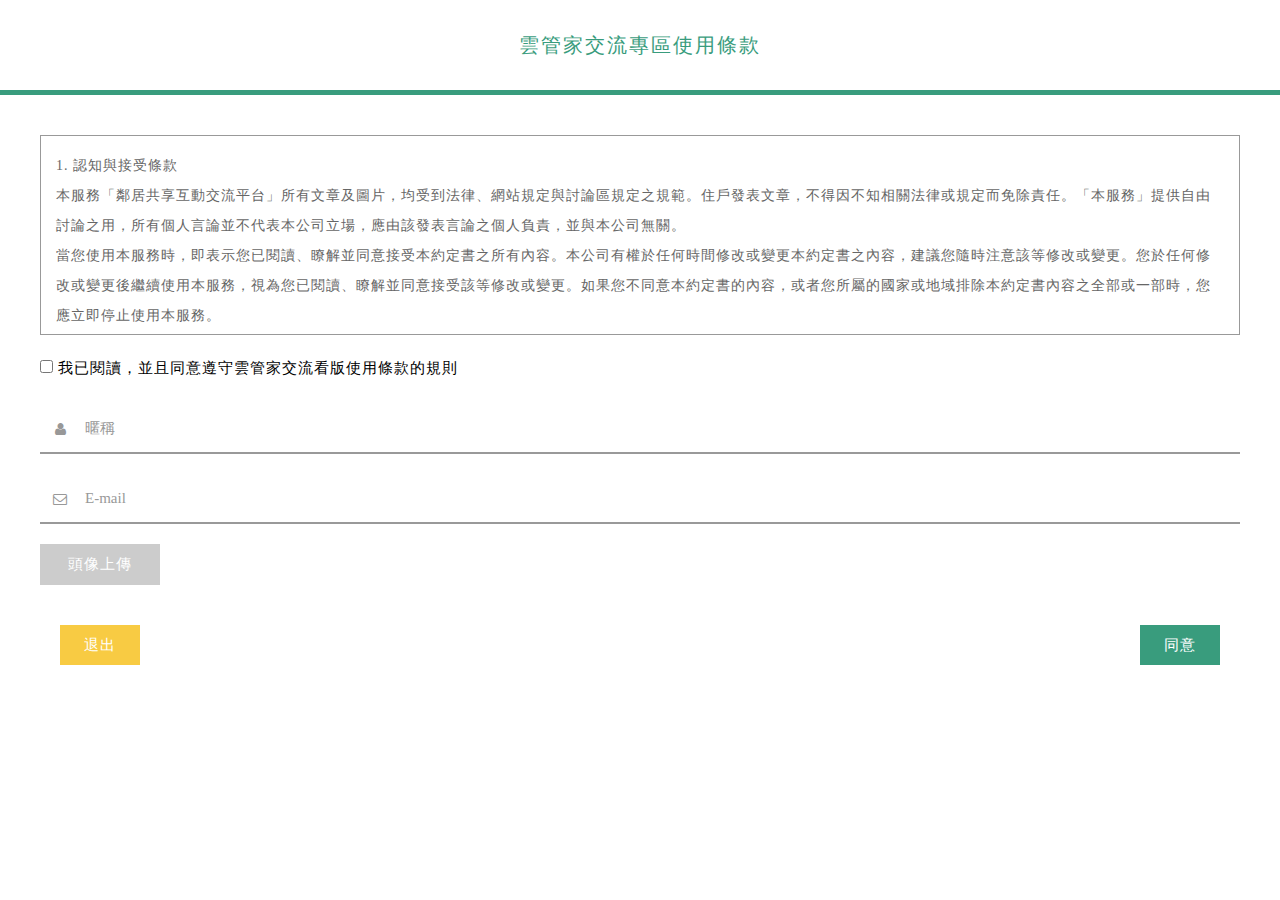
<file: index.html>
<!DOCTYPE HTML>

<head>
    <meta http-equiv="Content-Type" content="text/html; charset=utf-8" />
    <meta name="viewport" content="user-scalable=no, initial-scale=1.0, maximum-scale=1.0 minimal-ui" />
    <link rel="shortcut icon" href="images/favicon.ico" type="image/x-icon" />
    <link href='https://fonts.googleapis.com/css?family=Roboto:400,100,100italic,300,300italic,400italic,500,500italic,700,700italic,900,900italic' rel='stylesheet' type='text/css'>
    <link href='https://fonts.googleapis.com/css?family=Satisfy' rel='stylesheet' type='text/css'>

    <title>雲管家</title>

    <!-- CSS -->
    <link rel="stylesheet" type="text/css" href="styles/style.css">
    <link rel="stylesheet" type="text/css" href="styles/skin.css">
    <link rel="stylesheet" type="text/css" href="styles/framework.css">
    <link rel="stylesheet" type="text/css" href="styles/custom.css">
    <link rel="stylesheet" type="text/css" href="styles/font-awesome.css">

    <!-- JS -->
    <script type="text/javascript" src="scripts/jquery.js"></script>
    <script type="text/javascript" src="scripts/jquery-3.2.1.min.js"></script>
    <script type="text/javascript" src="scripts/plugins.js"></script>
    <script type="text/javascript" src="scripts/custom.js"></script>

</head>

<body>

    <!-- Content -->
    <div id="page-content" class="page-content header-clear-full">
        <div id="page-content-scroll">

            <div class="heading-strip bg-2">
                <h3 class="header12 text-center">雲管家交流專區使用條款</h3>

            </div>
            <div class="content" style="padding:40px;">

                <div class="scrollbox">
                    <p>
1. 認知與接受條款<br>
本服務「鄰居共享互動交流平台」所有文章及圖片，均受到法律、網站規定與討論區規定之規範。住戶發表文章，不得因不知相關法律或規定而免除責任。「本服務」提供自由討論之用，所有個人言論並不代表本公司立場，應由該發表言論之個人負責，並與本公司無關。<br>
當您使用本服務時，即表示您已閱讀、瞭解並同意接受本約定書之所有內容。本公司有權於任何時間修改或變更本約定書之內容，建議您隨時注意該等修改或變更。您於任何修改或變更後繼續使用本服務，視為您已閱讀、瞭解並同意接受該等修改或變更。如果您不同意本約定書的內容，或者您所屬的國家或地域排除本約定書內容之全部或一部時，您應立即停止使用本服務。<br>
若您為未滿十八歲，除應符合上述規定外，並應於您的家長（或監護人）閱讀、瞭解並同意本約定書之所有內容及其後修改變更後，方得使用或繼續使用本服務。當您使用或繼續使用本服務時，即表示您的家長（或監護人）已閱讀、瞭解並同意接受本約定書之所有內容及其後修改變更。<br>

2. 您的註冊義務 <br>
為了能使用本服務，您同意以下事項：
(a) 依本服務註冊表之提示提供您本人正確、最新及完整的資料，<br>
(b) 維持並更新您個人資料，確保其為正確、最新及完整。若您提供任何錯誤或不實的資料，本網站有權暫停或終止您的帳號，並拒絕您使用本服務之全部或一部。<br>
(c) 不論您是否註冊成會員，您同意完全遵守本同意書任何規範條款。<br>

3. 本服務隱私權政策<br>
關於您的會員註冊以及其他特定資料依本公司「隱私權政策」受到保護與規範。您在本平台之聊天或言論，同意遵循平台規則，版主及管理人員有權監看所有聊天內容，絕無異議。<br>

4. 兒童及青少年之保護<br>
兒童及青少年上網已經成為無可避免之趨勢，使用網際網路獲取知識更可以培養子女的成熟度與競爭能力。然而網路上的確存有不適宜兒童及青少年接受的訊息，例如色情與暴力的訊息，兒童及青少年有可能因此受到心靈與肉體上的傷害。因此，為確保兒童及青少年使用網路的安全，並避免隱私權受到侵犯，家長（或監護人）應盡到下列義務：<br>
a.先檢閱各該網站是否有保護個人資料的隱私權政策，再決定是否同意提出相關的個人資料；並應持續叮嚀兒童及青少年不可洩漏自己或家人的任何資料（包括姓名、地址、電話、電子郵件信箱、照片、信用卡號等）給任何人。也不可以單獨接受網友的邀請或贈送禮物而與之見面。<br>
b.謹慎選擇合適網站供兒童及青少年瀏覽。未滿十二歲之兒童上網時，應全程在旁陪伴，十二歲以上未滿十八歲之青少年上網前亦應斟酌是否給予同意。<br>

5. 使用者的守法義務及承諾<br>
您充分了解並同意完全，遵循本服務各項規則條款，如因言行不當被懲處，絕無異議。如屬被誤踢或因IP接近被踢者而被鎖，請告知版主解除。此一狀況屬常態，本服務恕不負擔任何賠償責任。<br>

您承諾絕不為任何非法目的或以任何非法方式使用本服務，並承諾遵守中華民國相關法規及一切使用網際網路之國際慣例。您若係中華民國以外之使用者，並同意遵守所屬國家或地域之法令。您同意並保證不得利用本服務從事侵害他人權益或違法之行為，包括但不限於：<br>
A. 公布或傳送任何誹謗、侮辱、具威脅性、攻擊性、不雅、猥褻、不實、違反公共秩序或善良風俗或其他不法之文字、圖片或任何形式的檔案於本平台；<br>
B. 侵害他人名譽、隱私權、營業秘密、商標權、著作權、專利權、其他智慧財產權及其他權利；<br>
C. 違反依法律或契約所應負之保密義務；<br>
D. 冒用他人名義使用本服務；<br>
E. 傳輸或散佈電腦病毒；<br>
F. 從事不法交易行為或張貼虛假不實、引人犯罪之訊息；<br>
G. 販賣槍枝、毒品、禁藥、盜版軟體或其他違禁物；<br>
H. 提供賭博資訊或以任何方式引誘他人參與賭博；<br>
I. 濫發廣告郵件或廣告留言等；<br>
J. 其他本網站有正當理由認為不適當之行為。<br>

6. 系統中斷或故障<br>
本服務有時可能會出現中斷或故障等現象，或許將造成您使用上的不便、資料喪失、錯誤、遭人篡改或其他經濟上損失等情形。您於使用本服務時宜自行採取防護措施。本服務對於您因使用（或無法使用）本服務而造成的損害，不負任何賠償責任。<br>

7. 資訊或建議<br>
本平台對於您使用本服務或經由本平台連結之其他網站而取得之資訊或建議（包括但不限於，商務、投資理財、醫療、法律等方面），不擔保其為完全正確無誤。本平台對於本服務所提供之資訊或建議有權隨時修改或刪除。您在做出任何相關規劃與決定之前，仍應請教專業人員針對您的情況提出意見，以符合您的個別需求。<br>

本平台隨時會與其他公司、廠商等第三人（「內容提供者」）合作，由其提供包括新聞、訊息、電子報等不同內容供本平台刊登，本平台於刊登時均將註明內容提供者。基於尊重內容提供者之智慧財產權，本網站對其所提供之內容並不做實質之審查或修改，對該等內容之正確真偽亦不負任何責任。對該等內容之正確真偽，您宜自行判斷之。您若認為某些內容涉及侵權或有所不實，請逕向該內容提供者反應意見。<br>

8. 廣告<br>
您在本平台上瀏覽到的所有廣告內容、文字與圖片之說明、展示樣品或其他銷售資訊，均由各該廣告商、產品與服務的供應商所設計與提出。您對於廣告之正確性與可信度應自行斟酌與判斷。本平台僅接受委託予以刊登，不對前述廣告負擔保責任。<br>

9. 買賣或其他交易行為<br>
廠商或個人可能透過本服務或經由本平台連結之其他網站提供商品買賣、服務或其他交易行為。您若因此與該等廠商或個人進行交易，各該買賣或其他合約均僅存在您與各該廠商或個人兩造之間。您應要求各該廠商或個人，就其商品、服務或其他交易標的物之品質、內容、運送、保證事項與瑕疵擔保責任等，事先詳細闡釋與說明。您因前述買賣、服務或其他交易行為所產生之爭執，應向各該廠商或個人尋求救濟或解決之道。本平台聲明絕不介入您與廠商或個人間的任何買賣、服務或其他交易行為，對於您所獲得的商品、服務或其他交易標的物亦不負任何擔保責任。<br>

10. 免責聲明<br>
您明確了解並同意：
本平台對本服務不提供任何明示或默示的擔保，包含但不限於商業適售性、特定目的之適用性及未侵害他人權利。本平台不保證以下事項：(i)本服務將符合您的需求，(ii)本服務不受干擾、及時提供、安全可靠或免於出錯，(iii)由本服務之使用而取得之結果為正確或可靠，及(iv)您經由本服務購買或取得之任何產品、服務、資訊或其他資料將符合您的期望。<br>
是否經由本服務之使用下載或取得任何資料應由您自行考量且自負風險，因前開任何資料之下載而導致您電腦系統之任何損壞或資料流失，您應負完全責任。<br>
您自本網站或經由本服務取得之建議和資訊，無論其為書面或口頭，均不構成本服務之保證。<br>

11. 會員行為<br>
由會員公開張貼或私下傳送的資訊、資料、文字、軟體、音樂、音訊、照片、圖形、視訊、信息或其他資料（以下簡稱「會員內容」），均由「會員內容」提供者自負責任。本平台無法控制經由本服務而張貼之「會員內容」，因此不保証其正確性、完整性或品質。您了解使用本服務時，可能會接觸到令人不快、不適當、令人厭惡之「會員內容」。在任何情況下，本平台均不為任何「會員內容」負責，包含但不限於任何錯誤或遺漏，以及經由本平台張貼、發送電子郵件或傳送而衍生之任何損失或損害。<br>

您了解本平台並未針對「會員內容」事先加以審查，但本平台有權（但無義務）依其自行之考量，拒絕或移除經由本服務提供之任何「會員內容」。在不限制前開規定之前提下，本平台及其指定人有權將違反本服務條款和令人厭惡之任何「會員內容」加以移除。您使用任何「會員內容」時，就前開「會員內容」之正確性、完整性或實用性之情形，您同意必須自行加以評估並承擔所有風險。 您了解並同意，本平台依據法律的要求，或基於以下目的之合理必要範圍內，認定必須將「會員內容」加以保存或揭露予政府機關、司法警察或未成年人之監護人時，得加以保存及揭露：(a)遵守法令或政府機關之要求律程序，(b)執行本服務條款，(c)回應任何侵害第三人權利之主張，或(d)保護本平台及其使用者及公眾之權利、財產或個人安全。<br>

12. 智慧財產權的保護<br>
本平台所使用之軟體或程式、服務上所有內容，包括但不限於著作、圖片、檔案、資訊、資料、網站架構、網站畫面的安排、網頁設計，均由本服務或其他權利人依法擁有其智慧財產權，包括但不限於商標權、專利權、著作權、營業秘密與專有技術等。任何人不得逕自使用、修改、重製、公開播送、改作、散布、發行、公開發表、進行還原工程、解編或反向組譯。若您欲引用或轉載前述軟體、程式或網站內容，必須依法取得本服務或其他權利人的事前書面同意。尊重智慧財產權是您應盡的義務，如有違反，您應對本服務負損害賠償責任（包括但不限於訴訟費用及律師費用等）。<br>

13. 您對本服務之授權<br>
若您無合法權利得授權他人使用、修改、重製、公開播送、改作、散布、發行、公開發表某資料，並將前述權利轉授權第三人，請勿擅自將該資料上載、傳送、輸入或提供至本服務。任何資料一經您上載、傳送、輸入或提供至本服務時，視為您已允許本服務可以基於公益或私益之目的，無條件使用、修改、重製、公開播送、改作、散布、發行、公開發表該等資料，並得將前述權利轉授權他人，您對此絕無異議。您並應保證本服務使用、修改、重製、公開播送、改作、散布、發行、公開發表、轉授權該等資料，不致侵害任何第三人之智慧財產權，否則應對本服務負損害賠償責任（包括但不限於訴訟費用及律師費用等）。<br>

14. 拒絕或終止您的使用<br>
您同意本服務得基於其自行之考量，因任何理由，包含但不限於缺乏使用，或本服務認為您已經違反本服務條款的明文規定及精神，終止您的密碼、帳號（或其任何部分）或本服務之使用，並將本服務內任何「會員內容」加以移除並刪除。本網站亦得依其自行之考量，於通知或未通知之情形下，隨時終止本服務或其任何部分。您同意依本服務條款任何規定提供之本服務，無需進行事先通知即得終止，您承認並同意，本服務得立即關閉或刪除您的帳號及您帳號中所有相關資料及檔案，及停止本服務之使用。此外，您同意若本服務之使用被終止，本網站對您或任何第三人均不承擔責任。<br>
</p>
                </div>

               
                <!-- Form -->
                <form >
                    <input type="checkbox" name="" value="" style="margin: 25px 5px 0px 0px;"><span>我已閱讀，並且同意遵守雲管家交流看版使用條款的規則</span>

                    <div class="pageapp-login-input">
                        <i class="login-icon fa fa-user"></i>
                        <input type="text" value="暱稱">
                    </div>

                    <div class="pageapp-login-input">
                        <i class="login-icon fa fa-envelope-o"></i>
                        <input type="text" value="E-mail">
                    </div>

                    <!-- Photo Upload -->

                    <div class="fileUpload ">
                        <span>頭像上傳</span>
                        <input type="file" class="upload" />
                    </div>
                    <!-- End Photo Upload -->

                    <div class="content ">

                        <div class="button no-border btn-right button-green " onclick="javascript:location.href='wall.html'">同意</div>
                        <div class="button no-border btn-left button-yellow " onclick="javascript:location.href='#'">退出</div>

                    </div>
                </form>
                 <!-- End Form -->

            </div>

        </div>

    </div>

    <!-- End Content dropdown -->

    <!-- 限制字數 -->
    <script>
        $(function() {
            var len = 12; // header超過12個字以"..."取代
            $(".header12").each(function(i) {
                if ($(this).text().length > len) {
                    $(this).attr("title", $(this).text());
                    var text = $(this).text().substring(0, len - 1) + "...";
                    $(this).text(text);
                }
            });

            var len = 14; // 看板名稱超過14個字以"..."取代
            $(".board").each(function(i) {
                if ($(this).text().length > len) {
                    $(this).attr("title", $(this).text());
                    var text = $(this).text().substring(0, len - 1) + "...";
                    $(this).text(text);
                }
            });

            var len = 6; // 版主超過6個字以"..."取代
            $(".host").each(function(i) {
                if ($(this).text().length > len) {
                    $(this).attr("title", $(this).text());
                    var text = $(this).text().substring(0, len - 1) + "...";
                    $(this).text(text);
                }
            });

            var len = 8; // 社區超過8個字以"..."取代
            $(".area").each(function(i) {
                if ($(this).text().length > len) {
                    $(this).attr("title", $(this).text());
                    var text = $(this).text().substring(0, len - 1) + "...";
                    $(this).text(text);
                }
            });

        });
    </script>
    <!-- End 限制字數 -->

</body>
</file>
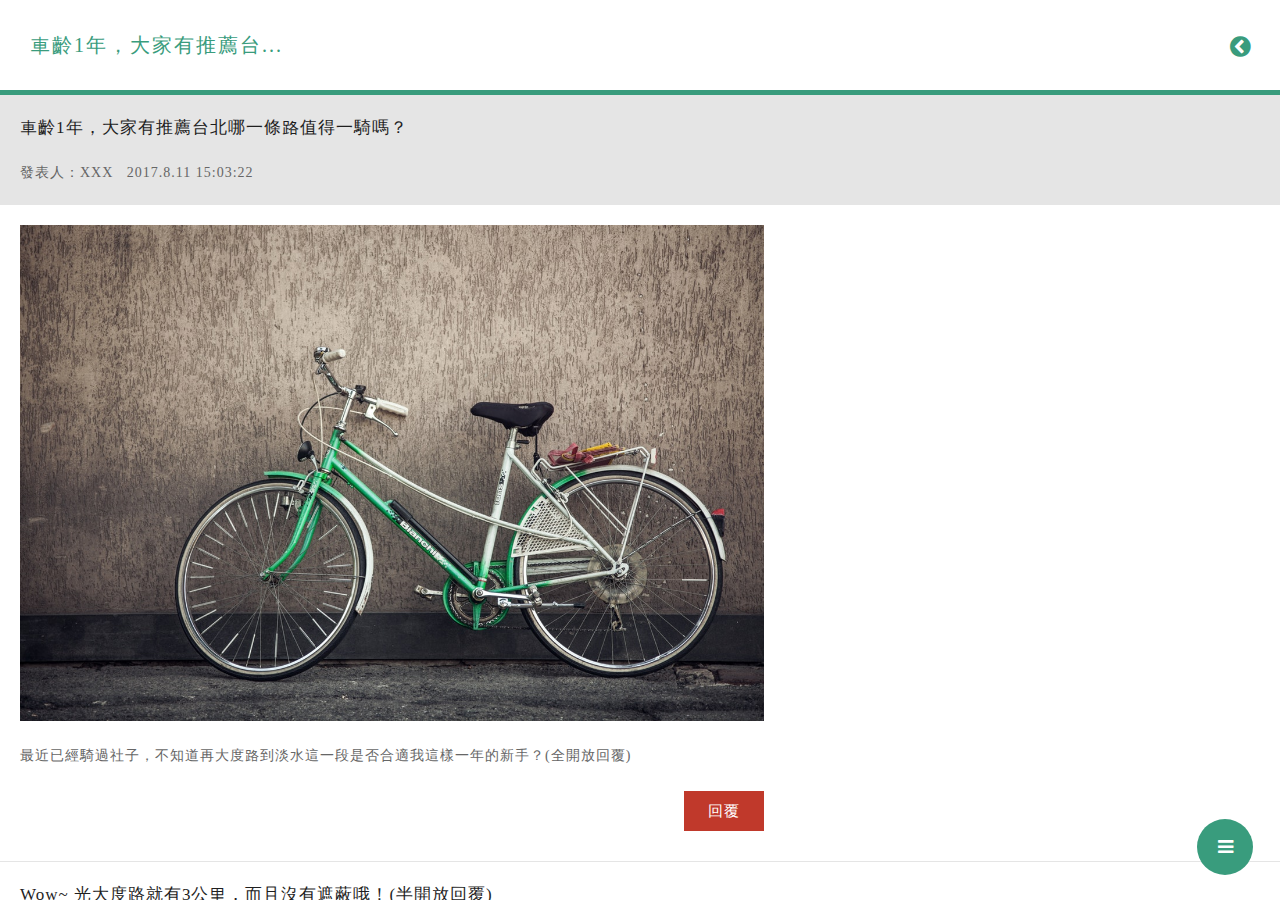
<file: all-article.html>
<!DOCTYPE HTML>

<head>
    <meta http-equiv="Content-Type" content="text/html; charset=utf-8" />
    <meta name="viewport" content="user-scalable=no, initial-scale=1.0, maximum-scale=1.0 minimal-ui" />
    <link rel="shortcut icon" href="images/favicon.ico" type="image/x-icon" />
    <link href='https://fonts.googleapis.com/css?family=Roboto:400,100,100italic,300,300italic,400italic,500,500italic,700,700italic,900,900italic' rel='stylesheet' type='text/css'>
    <link href='https://fonts.googleapis.com/css?family=Satisfy' rel='stylesheet' type='text/css'>

    <title>雲管家</title>

    <!-- CSS -->
    <link rel="stylesheet" type="text/css" href="styles/style.css">
    <link rel="stylesheet" type="text/css" href="styles/skin.css">
    <link rel="stylesheet" type="text/css" href="styles/framework.css">
    <link rel="stylesheet" type="text/css" href="styles/custom.css">
    <link rel="stylesheet" type="text/css" href="styles/font-awesome.css">

    <!-- JS -->
    <script type="text/javascript" src="scripts/jquery.js"></script>
    <script type="text/javascript" src="scripts/jquery-3.2.1.min.js"></script>
    <script type="text/javascript" src="scripts/plugins.js"></script>
    <script type="text/javascript" src="scripts/custom.js"></script>

</head>

<body>

    <!-- Content -->
    <div id="page-content" class="page-content header-clear-full">
        <div id="page-content-scroll">

            <div class="heading-strip bg-2">
                <h3 class="header12">車齡1年，大家有推薦台北哪一條路值得一騎嗎？</h3>
                <i class="fa fa-chevron-circle-left" onClick="javascript:history.back(1)"></i>
            </div>

            <div class="material-full-bottom">

                <div class="content material-no-bottom layout-bg ">
                    <div class="thumb-layout thumb-layout-page  layout-bottom">
                        <strong>車齡1年，大家有推薦台北哪一條路值得一騎嗎？</strong>
                        <em>發表人：XXX&nbsp;&nbsp;&nbsp;2017.8.11 15:03:22</em>
                    </div>

                </div>

                <!-- Content 文章內容 -->
                <div class="content">
                    <div class="page-blog">
                        <!-- POST 1-->
                        <div class="page-blog-list">
                            <img data-original="images/demo.jpg" alt="img" class="preload-image responsive-image">
                            <div class="page-blog-content">
                                <p>
                                    最近已經騎過社子，不知道再大度路到淡水這一段是否合適我這樣一年的新手？(全開放回覆)
                                </p>
                            </div>
                            <div class="button no-border btn-right button-red page-blog-list-share show-share-bottom " onclick="javascript:location.href='#'">回覆</div>

                        </div>

                    </div>
                </div>
                <!-- End Content 文章內容 -->

                <div class="decoration decoration-margins"></div>

                <!-- Content 文章回覆 -->
                <div class="content material-no-bottom " style="padding-top:0px!important;">
                    <div class="thumb-layout thumb-layout-page all-one ">

                        <a href="#">
                            <strong>Wow~ 光大度路就有3公里，而且沒有遮蔽哦！(半開放回覆)</strong>
                            <em>發表人：XXX</em>
                            <em>2017.8.11 15:03:22</em>
                            <div class="button no-border btn-right button-red btn-top " onclick="javascript:location.href='all-half.html'">回覆</div>
                            <div class="decoration decoration-margins"></div>
                        </a>

                    </div>

                    <a href="#" class="load-more-thumbs-one button button-full button-blue">顯示更多</a>
                </div>

                <!-- End Content 文章回覆 -->

                <div class="footer-margin"></div>

            </div>

        </div>
    </div>

    <!-- End Content dropdown -->

    <!-- Fixed Button -->
    <div class="page-menu light-footer-menu">
        <div class="footer-menu-wrapper remove-menu">
            <div class="footer-menu-scroll">
                <div class="footer-menu">
                    <a href="social.html" class="footer-menu-item">
                        <em>社區選擇</em><i class="scale-hover bg-blue-dark fa fa-home"></i>
                    </a>
                </div>
            </div>
        </div>
    </div>
    <div class="footer-menu-controls light-footer-menu">
        <a href="#" class="footer-menu-open"><i class="scale-hover bg-green-dark fa fa-navicon"></i></a>
        <a href="#" class="footer-menu-close remove-menu"><i class="fa fa-times bg-yellow-dark"></i><em>Close</em></a>
    </div>
    <div class="footer-menu-tap-close remove-menu"></div>
    <div class="footer-menu-background light-footer-background remove-menu"></div>

    <a href="#" class="back-to-top-badge"><i class="fa fa-caret-up"></i>Back to Top</a>

    <!-- End Fixed Button -->

    <!-- Share Button -->
    <div class="share-bottom share-light">
        <h3>文章回覆</h3>
        <div class="content material-no-bottom">

            <div class="container no-bottom">
                <div class="contact-form">
 <!-- Form -->
                    <form  >
                     
                            <div class="formTextareaWrap">
                                <textarea name="message" class="contactTextarea"></textarea>
                            </div>

                           <!-- Photo Upload -->

                    <div class="fileUpload ">
                        <span>照片上傳</span>
                        <input type="file" class="upload" />
                    </div>
                    <!-- End Photo Upload -->
                           
                            <div class="decoration decoration-margins"></div>
                           
                               <input type="submit" class="buttonWrap button button-green contactSubmitButton"  value="送出" style="width:100%"/>
                      
                      
                    </form>
                     <!--  End Form -->
                </div>
            </div>

        </div>
    </div>

    <!-- End Share Button -->

    <!-- 限制字數 -->
    <script>
        $(function() {
            var len = 12; // header超過12個字以"..."取代
            $(".header12").each(function(i) {
                if ($(this).text().length > len) {
                    $(this).attr("title", $(this).text());
                    var text = $(this).text().substring(0, len - 1) + "...";
                    $(this).text(text);
                }
            });

            var len = 14; // 看板名稱超過14個字以"..."取代
            $(".board").each(function(i) {
                if ($(this).text().length > len) {
                    $(this).attr("title", $(this).text());
                    var text = $(this).text().substring(0, len - 1) + "...";
                    $(this).text(text);
                }
            });

            var len = 6; // 版主超過6個字以"..."取代
            $(".host").each(function(i) {
                if ($(this).text().length > len) {
                    $(this).attr("title", $(this).text());
                    var text = $(this).text().substring(0, len - 1) + "...";
                    $(this).text(text);
                }
            });

            var len = 8; // 社區超過8個字以"..."取代
            $(".area").each(function(i) {
                if ($(this).text().length > len) {
                    $(this).attr("title", $(this).text());
                    var text = $(this).text().substring(0, len - 1) + "...";
                    $(this).text(text);
                }
            });

        });
    </script>
    <!-- End 限制字數 -->

    

</body>
</file>
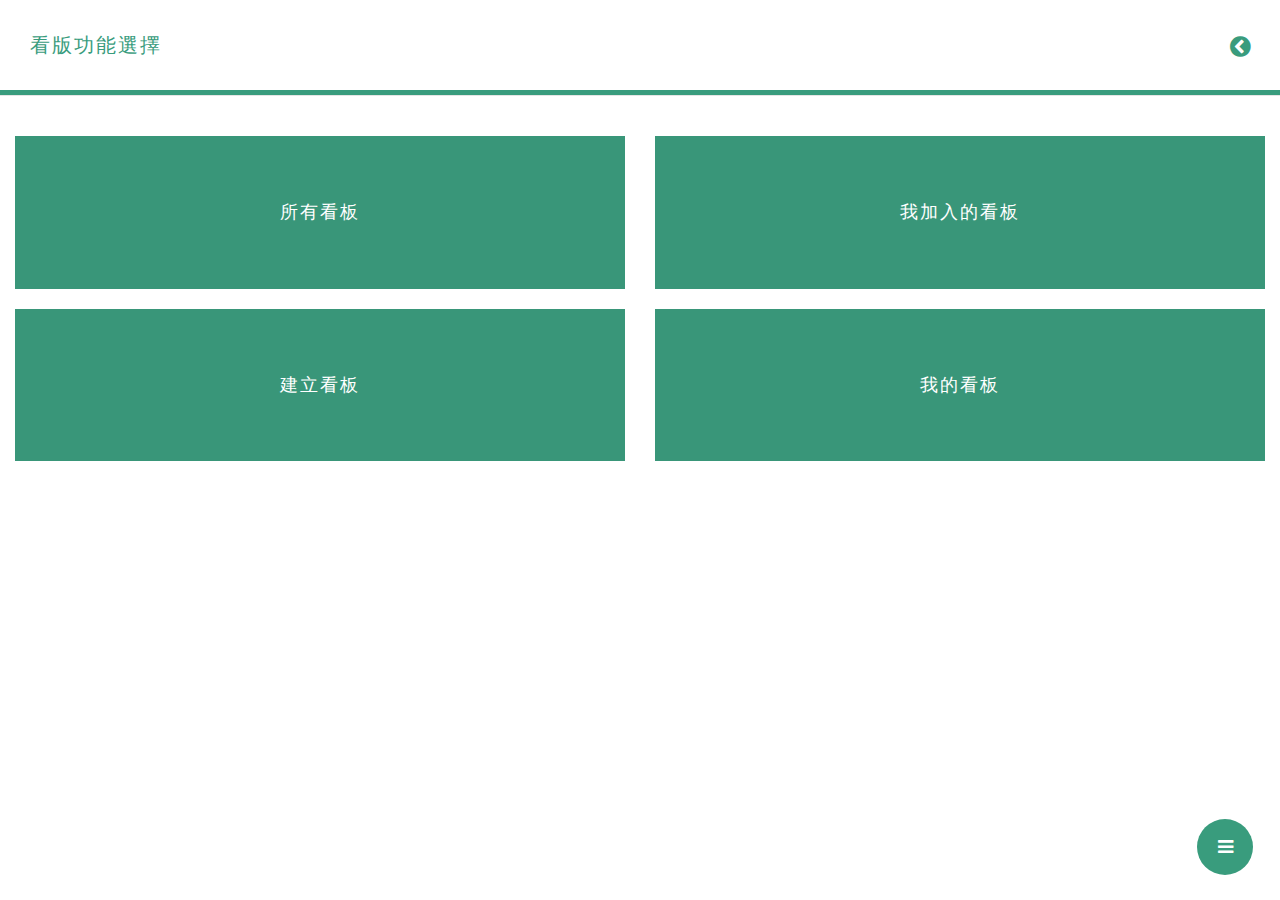
<file: city.html>
<!DOCTYPE HTML>

<head>
    <meta http-equiv="Content-Type" content="text/html; charset=utf-8" />
    <meta name="viewport" content="user-scalable=no, initial-scale=1.0, maximum-scale=1.0 minimal-ui" />
    <link rel="shortcut icon" href="images/favicon.ico" type="image/x-icon" />
    <link href='https://fonts.googleapis.com/css?family=Roboto:400,100,100italic,300,300italic,400italic,500,500italic,700,700italic,900,900italic' rel='stylesheet' type='text/css'>
    <link href='https://fonts.googleapis.com/css?family=Satisfy' rel='stylesheet' type='text/css'>

    <title>雲管家</title>

    <!-- CSS -->
    <link rel="stylesheet" type="text/css" href="styles/style.css">
    <link rel="stylesheet" type="text/css" href="styles/skin.css">
    <link rel="stylesheet" type="text/css" href="styles/framework.css">
    <link rel="stylesheet" type="text/css" href="styles/custom.css">
    <link rel="stylesheet" type="text/css" href="styles/font-awesome.css">

    <!-- JS -->
    <script type="text/javascript" src="scripts/jquery.js"></script>
    <script type="text/javascript" src="scripts/jquery-3.2.1.min.js"></script>
    <script type="text/javascript" src="scripts/plugins.js"></script>
    <script type="text/javascript" src="scripts/custom.js"></script>

</head>

<body>

    <!-- Content -->
    <div id="page-content" class="page-content header-clear-full">
        <div id="page-content-scroll">

            <div class="heading-strip bg-2">
                <h3 class="header12">看版功能選擇</h3>
                <i class="fa fa-chevron-circle-left" onClick="javascript:history.back(1)"></i>
            </div>

            <div class="decoration "></div>

            <div class="portfolio-wide full-bottom">
                <div class="portfolio-wide-item">
                    <div class="portfolio-wide-caption">
                        
                            <img class="preload-image responsive-image" data-original="images/color.svg" alt="img"
                            onclick="javascript:location.href='all.html'">
                       
                        <h3 onclick="javascript:location.href='all.html'">所有看板</h3>

                    </div>

                </div>
                <div class="portfolio-wide-item">
                    <div class="portfolio-wide-caption">
                        <a href="join.html">
                            <img class="preload-image responsive-image" data-original="images/color.svg" alt="img" onclick="javascript:location.href='join.html'">
                        </a>
                        <h3 onclick="javascript:location.href='join.html'">我加入的看板</h3>

                    </div>

                </div>

                <div class="portfolio-wide-item">
                    <div class="portfolio-wide-caption">
                        
                            <img class="preload-image responsive-image" data-original="images/color.svg" alt="img" onclick="javascript:location.href='create.html'">
                        
                        <h3 onclick="javascript:location.href='create.html'">建立看板</h3>

                    </div>

                </div>

                <div class="portfolio-wide-item">
                    <div class="portfolio-wide-caption">
                      
                            <img class="preload-image responsive-image" data-original="images/color.svg" alt="img" onclick="javascript:location.href='mine.html'">
                      
                        <h3 onclick="javascript:location.href='mine.html'">我的看板</h3>

                    </div>

                </div>

            </div>

        </div>
    </div>

    <!-- End Content dropdown -->

    <!-- Fixed Button -->
    <div class="page-menu light-footer-menu">
        <div class="footer-menu-wrapper remove-menu">
            <div class="footer-menu-scroll">
                <div class="footer-menu">
                    <a href="social.html" class="footer-menu-item">
                        <em>社區選擇</em><i class="scale-hover bg-blue-dark fa fa-home"></i>
                    </a>
                </div>
            </div>
        </div>
    </div>
    <div class="footer-menu-controls light-footer-menu">
        <a href="#" class="footer-menu-open"><i class="scale-hover bg-green-dark fa fa-navicon"></i></a>
        <a href="#" class="footer-menu-close remove-menu"><i class="fa fa-times bg-yellow-dark"></i><em>Close</em></a>
    </div>

    <div class="footer-menu-background light-footer-background remove-menu"></div>

    <a href="#" class="back-to-top-badge"><i class="fa fa-caret-up"></i>Back to Top</a>

    <!-- End Fixed Button -->

    <!-- 限制字數 -->
    <script>
        $(function() {
            var len = 12; // header超過12個字以"..."取代
            $(".header12").each(function(i) {
                if ($(this).text().length > len) {
                    $(this).attr("title", $(this).text());
                    var text = $(this).text().substring(0, len - 1) + "...";
                    $(this).text(text);
                }
            });

            var len = 14; // 看板名稱超過14個字以"..."取代
            $(".board").each(function(i) {
                if ($(this).text().length > len) {
                    $(this).attr("title", $(this).text());
                    var text = $(this).text().substring(0, len - 1) + "...";
                    $(this).text(text);
                }
            });

            var len = 6; // 版主超過6個字以"..."取代
            $(".host").each(function(i) {
                if ($(this).text().length > len) {
                    $(this).attr("title", $(this).text());
                    var text = $(this).text().substring(0, len - 1) + "...";
                    $(this).text(text);
                }
            });

            var len = 8; // 社區超過8個字以"..."取代
            $(".area").each(function(i) {
                if ($(this).text().length > len) {
                    $(this).attr("title", $(this).text());
                    var text = $(this).text().substring(0, len - 1) + "...";
                    $(this).text(text);
                }
            });

        });
    </script>
    <!-- End 限制字數 -->


</body>
</file>
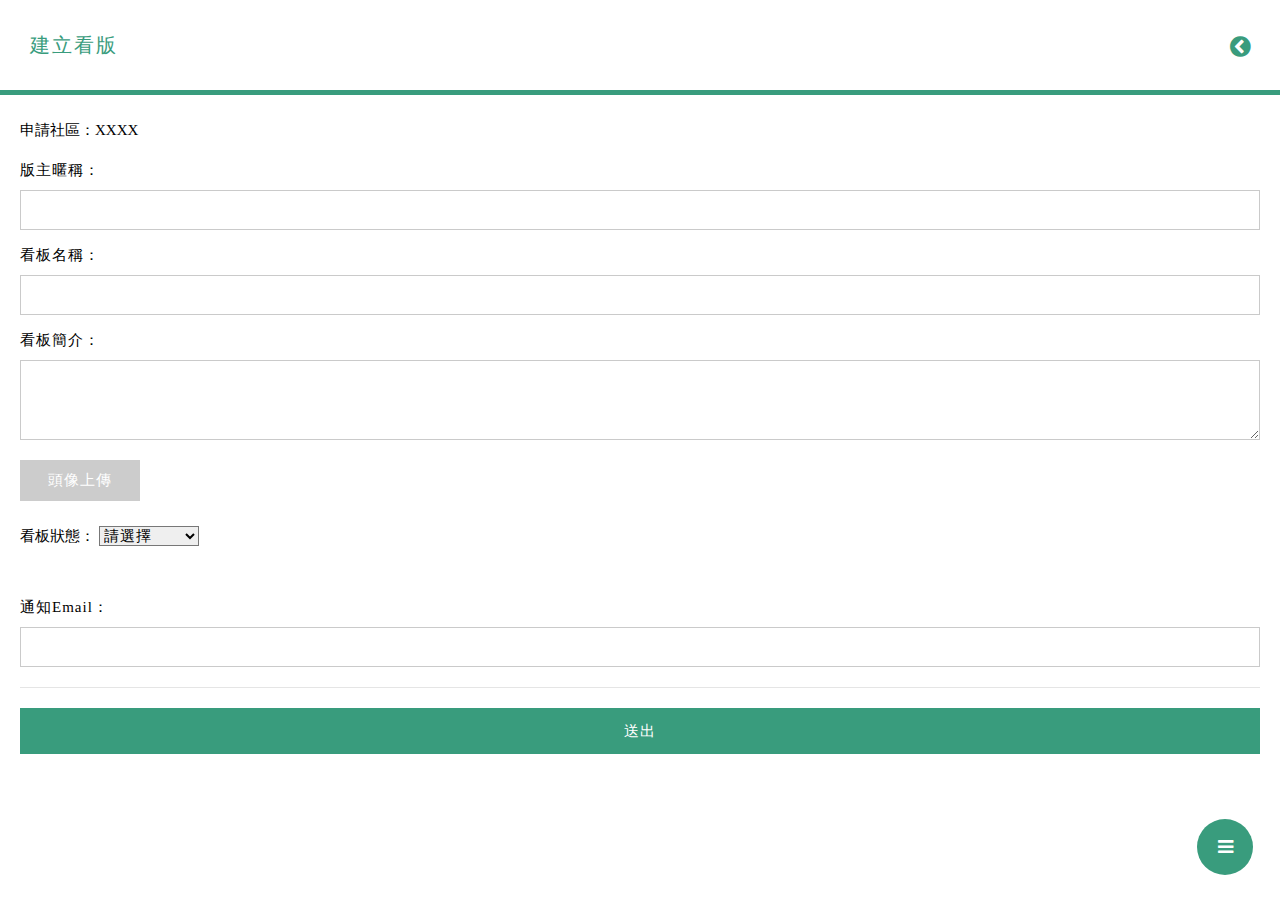
<file: create.html>
<!DOCTYPE HTML>

<head>
    <meta http-equiv="Content-Type" content="text/html; charset=utf-8" />
    <meta name="viewport" content="user-scalable=no, initial-scale=1.0, maximum-scale=1.0 minimal-ui" />
    <link rel="shortcut icon" href="images/favicon.ico" type="image/x-icon" />
    <link href='https://fonts.googleapis.com/css?family=Roboto:400,100,100italic,300,300italic,400italic,500,500italic,700,700italic,900,900italic' rel='stylesheet' type='text/css'>
    <link href='https://fonts.googleapis.com/css?family=Satisfy' rel='stylesheet' type='text/css'>

    <title>雲管家</title>

    <!-- CSS -->
    <link rel="stylesheet" type="text/css" href="styles/style.css">
    <link rel="stylesheet" type="text/css" href="styles/skin.css">
    <link rel="stylesheet" type="text/css" href="styles/framework.css">
    <link rel="stylesheet" type="text/css" href="styles/custom.css">
    <link rel="stylesheet" type="text/css" href="styles/font-awesome.css">

    <!-- JS -->
    <script type="text/javascript" src="scripts/jquery.js"></script>
    <script type="text/javascript" src="scripts/jquery-3.2.1.min.js"></script>
    <script type="text/javascript" src="scripts/plugins.js"></script>
    <script type="text/javascript" src="scripts/custom.js"></script>

</head>

<body>

    <!-- Content -->
    <div id="page-content" class="page-content header-clear-full">
        <div id="page-content-scroll">

            <div class="heading-strip bg-2">
                <h3 class="header12">建立看版</h3>
                <i class="fa fa-chevron-circle-left" onClick="javascript:history.back(1)"></i>
            </div>

            <!-- Content form -->
            <div class="content material-full-bottom">

                <div class="container no-bottom">
                    <div class="contact-form no-bottom">

                         <!-- form -->
                        <form >
                           

                                <div >
                                    <label style="font-size:15px;">申請社區：XXXX</label>
                                </div>
                                <div class="formFieldWrap">
                                    <label class="field-title contactNameField">版主暱稱：</label>
                                    <input type="text" name="text" class="contactField"  />
                                </div>
                                
                                <div class="formFieldWrap">
                                    <label class="field-title contactNameField">看板名稱：</label>
                                    <input type="text" name="text" class="contactField"  />
                                </div>
                                
                                <div class="formTextareaWrap">
                                 <label class="field-title contactMessageTextarea" for="contactMessageTextarea">看板簡介：</label>
                                <textarea name="message" class="contactTextarea"></textarea>
                            </div>

                               
                             <!-- Photo Upload -->

                    <div class="fileUpload ">
                        <span>頭像上傳</span>
                        <input type="file" class="upload" />
                    </div>
                    <!-- End Photo Upload -->

                                <div >
                                    <label class="field-title" >看板狀態：
                                       
                                      
                                        <select id="word" name="provicy" class="provicy " onchange="run()">
                                        <option value="" >請選擇</option>
                                            <option value="不需加入好友，可瀏覽社群內容並互動" >全開放</option>
                                        
                                            <option value="開放瀏覽，需加入好友才可以進行互動">半開放</option>
                                        
                                            <option value="需加入好友，才可瀏覽及互動">隱私</option>
                                        </select>
                                        
                                       <input type="text" id="srt" class="select-word"><br>

                                    </label>

                                </div>
                                
                                 <div class="formFieldWrap">
                                    <label class="field-title contactNameField">通知Email：</label>
                                    <input type="text" name="text" class="contactField"  />
                                </div>
                                
                                

                                <div class="decoration decoration-margins"></div>
                                                              <input type="submit" class="buttonWrap button button-green contactSubmitButton" value="送出" style="width:100%"/>
                          
                        </form>
                        
                           <!-- End form -->
                    </div>
                </div>

            </div>
            <!-- End Content form -->
            <div class="footer-margin"></div>

        </div>
    </div>

    <!-- End Content  -->

    <!-- Fixed Button -->
    <div class="page-menu light-footer-menu">
        <div class="footer-menu-wrapper remove-menu">
            <div class="footer-menu-scroll">
                <div class="footer-menu">
                    <a href="social.html" class="footer-menu-item">
                        <em>社區選擇</em><i class="scale-hover bg-blue-dark fa fa-home"></i>
                    </a>
                </div>
            </div>
        </div>
    </div>
    <div class="footer-menu-controls light-footer-menu">
        <a href="#" class="footer-menu-open"><i class="scale-hover bg-green-dark fa fa-navicon"></i></a>
        <a href="#" class="footer-menu-close remove-menu"><i class="fa fa-times bg-yellow-dark"></i><em>Close</em></a>
    </div>
    <div class="footer-menu-tap-close remove-menu"></div>
    <div class="footer-menu-background light-footer-background remove-menu"></div>

    <a href="#" class="back-to-top-badge"><i class="fa fa-caret-up"></i>Back to Top</a>

    <!-- End Fixed Button -->

    <!-- 限制字數 -->
    <script>
        $(function() {
            var len = 12; // header超過12個字以"..."取代
            $(".header12").each(function(i) {
                if ($(this).text().length > len) {
                    $(this).attr("title", $(this).text());
                    var text = $(this).text().substring(0, len - 1) + "...";
                    $(this).text(text);
                }
            });

            var len = 14; // 看板名稱超過14個字以"..."取代
            $(".board").each(function(i) {
                if ($(this).text().length > len) {
                    $(this).attr("title", $(this).text());
                    var text = $(this).text().substring(0, len - 1) + "...";
                    $(this).text(text);
                }
            });

            var len = 6; // 版主超過6個字以"..."取代
            $(".host").each(function(i) {
                if ($(this).text().length > len) {
                    $(this).attr("title", $(this).text());
                    var text = $(this).text().substring(0, len - 1) + "...";
                    $(this).text(text);
                }
            });

            var len = 8; // 社區超過8個字以"..."取代
            $(".area").each(function(i) {
                if ($(this).text().length > len) {
                    $(this).attr("title", $(this).text());
                    var text = $(this).text().substring(0, len - 1) + "...";
                    $(this).text(text);
                }
            });

        });
    </script>
    <!-- End 限制字數 -->

    <!-- 照片上傳 -->
    <script>
        window.onload = function() {

            //Check File API support
            if (window.File && window.FileList && window.FileReader) {
                var filesInput = document.getElementById("files");

                filesInput.addEventListener("change", function(event) {

                    var files = event.target.files; //FileList object
                    var output = document.getElementById("result");

                    for (var i = 0; i < files.length; i++) {
                        var file = files[i];

                        //Only pics
                        if (!file.type.match('image'))
                            continue;

                        var picReader = new FileReader();

                        picReader.addEventListener("load", function(event) {

                            var picFile = event.target;

                            var div = document.createElement("div");

                            div.innerHTML = "<img class='thumbnail' src='" + picFile.result + "'" +
                                "title='" + picFile.name + "'/>";

                            output.insertBefore(div, null);

                        });

                        //Read the image
                        picReader.readAsDataURL(file);
                    }

                });
            } else {
                console.log("Your browser does not support File API");
            }
        }
    </script>

    <!-- End 照片上傳 -->

 <!-- select -->
<script>
    
    function run() {
    document.getElementById("srt").value = document.getElementById("word").value;
}

function up() {

    //if (document.getElementById("srt").value != "") {
        var dop = document.getElementById("srt").value;
    //}
    pop(dop);

}

function pop(val) {
    alert(val);
}
    </script>
    <!-- End select -->


</body>
</file>
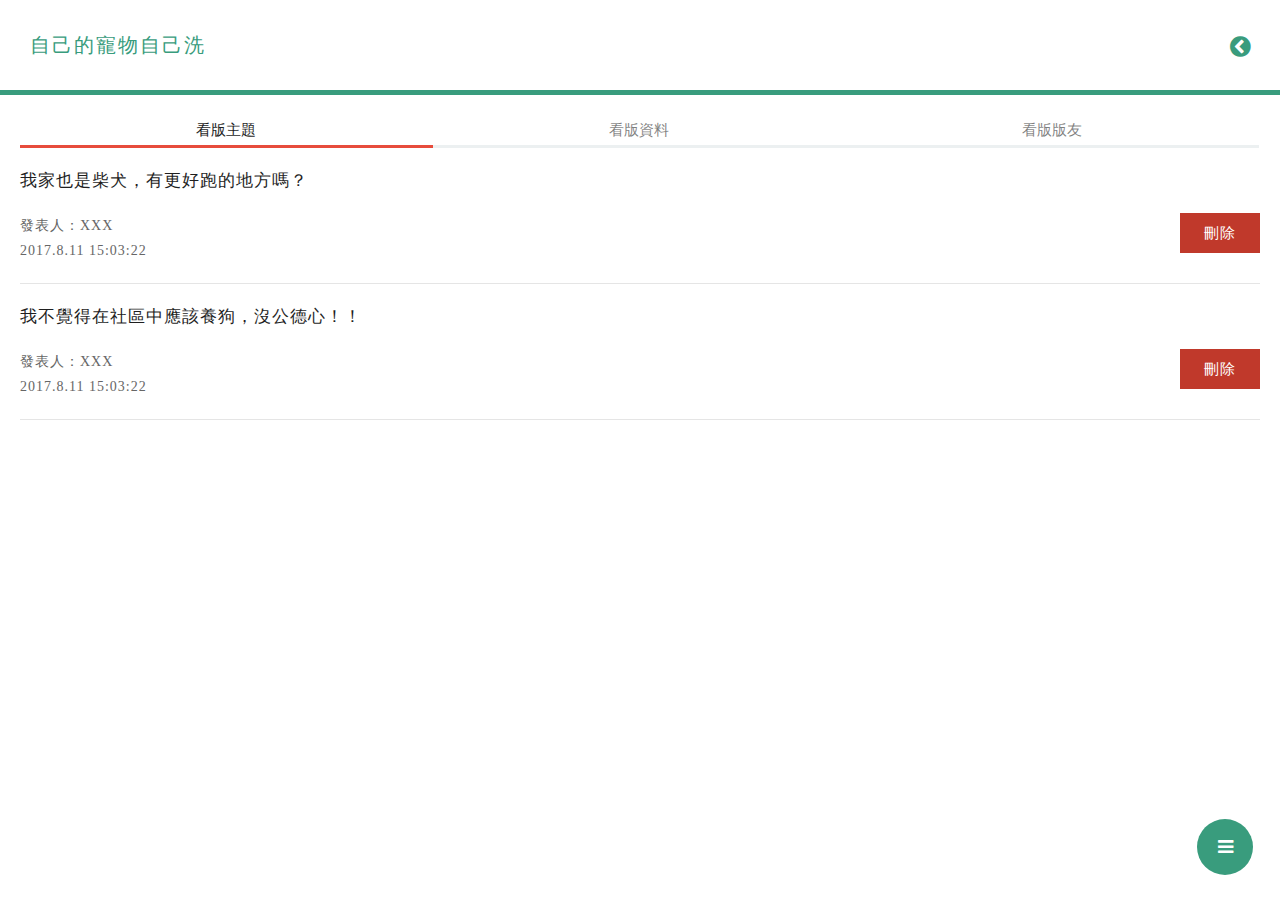
<file: mine-inner.html>
<!DOCTYPE HTML>

<head>
    <meta http-equiv="Content-Type" content="text/html; charset=utf-8" />
    <meta name="viewport" content="user-scalable=no, initial-scale=1.0, maximum-scale=1.0 minimal-ui" />
    <link rel="shortcut icon" href="images/favicon.ico" type="image/x-icon" />
    <link href='https://fonts.googleapis.com/css?family=Roboto:400,100,100italic,300,300italic,400italic,500,500italic,700,700italic,900,900italic' rel='stylesheet' type='text/css'>
    <link href='https://fonts.googleapis.com/css?family=Satisfy' rel='stylesheet' type='text/css'>

    <title>雲管家</title>

    <!-- CSS -->
    <link rel="stylesheet" type="text/css" href="styles/style.css">
    <link rel="stylesheet" type="text/css" href="styles/skin.css">
    <link rel="stylesheet" type="text/css" href="styles/framework.css">
    <link rel="stylesheet" type="text/css" href="styles/custom.css">
    <link rel="stylesheet" type="text/css" href="styles/font-awesome.css">

    <!-- JS -->
    <script type="text/javascript" src="scripts/jquery.js"></script>
    <script type="text/javascript" src="scripts/jquery-3.2.1.min.js"></script>
    <script type="text/javascript" src="scripts/plugins.js"></script>
    <script type="text/javascript" src="scripts/custom.js"></script>

</head>

<body>

    <!-- Content -->
    <div id="page-content" class="page-content header-clear-full">
        <div id="page-content-scroll">

            <div class="heading-strip bg-2">
                <h3 class="header12">自己的寵物自己洗</h3>
                <i class="fa fa-chevron-circle-left" onClick="javascript:history.back(1)"></i>
            </div>

            <div class="content no-material">
                <div class="home-tabs">
                    <a class="activate-tab-1 active-home-tab" href="#">看版主題</a>
                    <a class="activate-tab-2" href="#">看版資料</a>
                    <a class="activate-tab-3" href="#">看版版友</a>
                    <div class="clear"></div>
                </div>
            </div>

            <div class="content no-material" id="tab-1">

                <div class="thumb-layout thumb-layout-page">

                    <section>
                        <strong>我家也是柴犬，有更好跑的地方嗎？
</strong>
                        <em>發表人：XXX</em>
                        <em>2017.8.11 15:03:22</em>
                        <div class="button no-border btn-right button-red btn-top " onclick="javascript:location.href='#'">刪除</div>
                        <div class="decoration decoration-margins"></div>
                    </section>

                    <section>
                        <strong>我不覺得在社區中應該養狗，沒公德心！！

</strong>
                        <em>發表人：XXX</em>
                        <em>2017.8.11 15:03:22</em>
                        <div class="button no-border btn-right button-red btn-top " onclick="javascript:location.href='#'">刪除</div>
                        <div class="decoration decoration-margins"></div>
                    </section>

                </div>

                <div class="footer-margin"></div>
            </div>

            <div class="content no-material" id="tab-2">
                <!-- Content form -->
                <div class="content material-full-bottom">

                    <div class="container no-bottom">
                        <div class="contact-form no-bottom">

                             <!-- form -->
                        <form >
                           

                                <div >
                                    <label style="font-size:15px;">申請社區：XXXX</label>
                                </div>
                                <div class="formFieldWrap">
                                    <label class="field-title contactNameField">版主暱稱：</label>
                                    <input type="text" name="text" class="contactField"  />
                                </div>
                                
                                <div class="formFieldWrap">
                                    <label class="field-title contactNameField">看板名稱：</label>
                                    <input type="text" name="text" class="contactField"  />
                                </div>
                                
                                <div class="formTextareaWrap">
                                 <label class="field-title contactMessageTextarea" for="contactMessageTextarea">看板簡介：</label>
                                <textarea name="message" class="contactTextarea"></textarea>
                            </div>

                               
                             <!-- Photo Upload -->

                    <div class="fileUpload ">
                        <span>頭像上傳</span>
                        <input type="file" class="upload" />
                    </div>
                    <!-- End Photo Upload -->

                                <div >
                                    <label class="field-title" >看板狀態：
                                       
                                      
                                        <select id="word" name="provicy" class="provicy " onchange="run()">
                                        <option value="" >請選擇</option>
                                            <option value="不需加入好友，可瀏覽社群內容並互動" >全開放</option>
                                        
                                            <option value="開放瀏覽，需加入好友才可以進行互動">半開放</option>
                                        
                                            <option value="需加入好友，才可瀏覽及互動">隱私</option>
                                        </select>
                                        
                                       <input type="text" id="srt" class="select-word"><br>

                                    </label>

                                </div>
                                
                                 <div class="formFieldWrap">
                                    <label class="field-title contactNameField">通知Email：</label>
                                    <input type="text" name="text" class="contactField"  />
                                </div>
                                
                                

                                <div class="decoration decoration-margins"></div>
                                                              <input type="submit" class="button no-border  button-green" value="儲存修改" style="width:100%"/>
                          
                        </form>
                        
                           <!-- End form -->
                        </div>
                    </div>

                </div>
                <!-- End Content form -->

                <div class="footer-margin"></div>
            </div>

            <div class="content-fullscreen" id="tab-3">
                <!-- Content dropdown -->
                <div class="material-full-bottom">
                    <!-- dropdown  全開放看版-->
                    <div class="dropdown-menu">
                        <a href="#" class="dropdown-item dropdown-toggle "><em>待審核</em><i class="fa fa-caret-down "></i></a>
                        <div class="dropdown-content" style="display: block;">
                            <div class="content  material-full-bottom">
                                <div class="thumb-layout thumb-layout-page all-one ">

                                    <a>

                                        <em>名稱：王小明</em>
                                        <em>社區：<span class="area">皇家帝寶</span></em>
                                        <div class="button no-border btn-right button-yellow btn-top" onclick="javascript:location.href='#'">審核</div>
                                        <div class="decoration decoration-margins"></div>
                                    </a>

                                    <a>

                                        <em>名稱：王小明</em>
                                        <em>社區：<span class="area">皇家帝寶</span></em>
                                        <div class="button no-border btn-right button-yellow btn-top" onclick="javascript:location.href='#'">審核</div>
                                        <div class="decoration decoration-margins"></div>
                                    </a>

                                    <a>

                                        <em>名稱：王小明</em>
                                        <em>社區：<span class="area">皇家帝寶</span></em>
                                        <div class="button no-border btn-right button-yellow btn-top" onclick="javascript:location.href='#'">審核</div>
                                        <div class="decoration decoration-margins"></div>
                                    </a>

                                </div>

                                <a href="#" class="load-more-thumbs-one button button-full button-blue">顯示更多</a>
                            </div>
                        </div>
                    </div>
                    <!--  End dropdown  全開放看版-->
                    <div class="footer-margin"></div>

                    <!-- 非全開放看版 -->
                    <div class="dropdown-menu">
                        <a href="#" class="dropdown-item dropdown-toggle "><em>已審核</em><i class="fa fa-caret-down "></i></a>
                        <div class="dropdown-content" style="display: block;">
                            <div class="content  material-full-bottom">
                                <div class="thumb-layout thumb-layout-page all-two">

                                    <a>

                                        <em>名稱：王小明</em>
                                        <em>社區：<span class="area">皇家帝寶</span></em>
                                        <div class="button no-border btn-right button-red btn-top" onclick="javascript:location.href='#'">刪除</div>
                                        <div class="decoration decoration-margins"></div>
                                    </a>

                                </div>

                                <a href="#" class="load-more-thumbs-two button button-full button-blue">顯示更多</a>
                            </div>
                        </div>
                    </div>

                    <!-- End 非全開放看版 -->
                    <div class="footer-margin"></div>

                </div>

            </div>

            <!-- End Content dropdown -->
        </div>
    </div>

    <!-- Fixed Button -->
    <div class="page-menu light-footer-menu">
        <div class="footer-menu-wrapper remove-menu">
            <div class="footer-menu-scroll">
                <div class="footer-menu">
                    <a href="social.html" class="footer-menu-item">
                        <em>社區選擇</em><i class="scale-hover bg-blue-dark fa fa-home"></i>
                    </a>
                </div>
            </div>
        </div>
    </div>
    <div class="footer-menu-controls light-footer-menu">
        <a href="#" class="footer-menu-open"><i class="scale-hover bg-green-dark fa fa-navicon"></i></a>
        <a href="#" class="footer-menu-close remove-menu"><i class="fa fa-times bg-yellow-dark"></i><em>Close</em></a>
    </div>
    <div class="footer-menu-tap-close remove-menu"></div>
    <div class="footer-menu-background light-footer-background remove-menu"></div>

    <a href="#" class="back-to-top-badge"><i class="fa fa-caret-up"></i>Back to Top</a>

    <!-- End Fixed Button -->

    <!-- 限制字數 -->
    <script>
        $(function() {
            var len = 12; // header超過12個字以"..."取代
            $(".header12").each(function(i) {
                if ($(this).text().length > len) {
                    $(this).attr("title", $(this).text());
                    var text = $(this).text().substring(0, len - 1) + "...";
                    $(this).text(text);
                }
            });

            var len = 14; // 看板名稱超過14個字以"..."取代
            $(".board").each(function(i) {
                if ($(this).text().length > len) {
                    $(this).attr("title", $(this).text());
                    var text = $(this).text().substring(0, len - 1) + "...";
                    $(this).text(text);
                }
            });

            var len = 6; // 版主超過6個字以"..."取代
            $(".host").each(function(i) {
                if ($(this).text().length > len) {
                    $(this).attr("title", $(this).text());
                    var text = $(this).text().substring(0, len - 1) + "...";
                    $(this).text(text);
                }
            });

            var len = 8; // 社區超過8個字以"..."取代
            $(".area").each(function(i) {
                if ($(this).text().length > len) {
                    $(this).attr("title", $(this).text());
                    var text = $(this).text().substring(0, len - 1) + "...";
                    $(this).text(text);
                }
            });

        });
    </script>
    <!-- End 限制字數 -->
    
     <!-- 照片上傳 -->
    <script>
        window.onload = function() {

            //Check File API support
            if (window.File && window.FileList && window.FileReader) {
                var filesInput = document.getElementById("files");

                filesInput.addEventListener("change", function(event) {

                    var files = event.target.files; //FileList object
                    var output = document.getElementById("result");

                    for (var i = 0; i < files.length; i++) {
                        var file = files[i];

                        //Only pics
                        if (!file.type.match('image'))
                            continue;

                        var picReader = new FileReader();

                        picReader.addEventListener("load", function(event) {

                            var picFile = event.target;

                            var div = document.createElement("div");

                            div.innerHTML = "<img class='thumbnail' src='" + picFile.result + "'" +
                                "title='" + picFile.name + "'/>";

                            output.insertBefore(div, null);

                        });

                        //Read the image
                        picReader.readAsDataURL(file);
                    }

                });
            } else {
                console.log("Your browser does not support File API");
            }
        }
    </script>

    <!-- End 照片上傳 -->

</body>
</file>
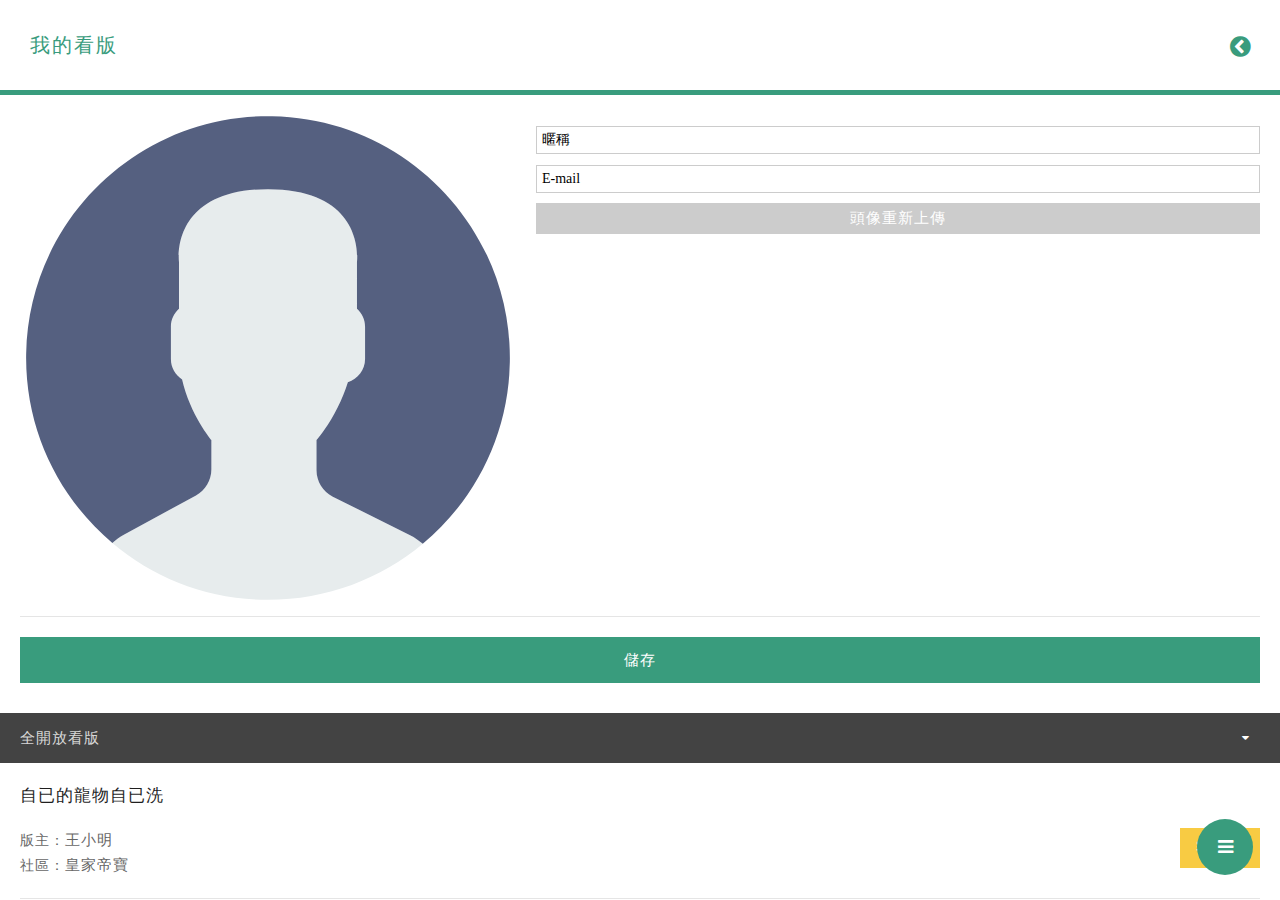
<file: mine.html>
<!DOCTYPE HTML>

<head>
    <meta http-equiv="Content-Type" content="text/html; charset=utf-8" />
    <meta name="viewport" content="user-scalable=no, initial-scale=1.0, maximum-scale=1.0 minimal-ui" />
    <link rel="shortcut icon" href="images/favicon.ico" type="image/x-icon" />
    <link href='https://fonts.googleapis.com/css?family=Roboto:400,100,100italic,300,300italic,400italic,500,500italic,700,700italic,900,900italic' rel='stylesheet' type='text/css'>
    <link href='https://fonts.googleapis.com/css?family=Satisfy' rel='stylesheet' type='text/css'>

    <title>雲管家</title>

    <!-- CSS -->
    <link rel="stylesheet" type="text/css" href="styles/style.css">
    <link rel="stylesheet" type="text/css" href="styles/skin.css">
    <link rel="stylesheet" type="text/css" href="styles/framework.css">
    <link rel="stylesheet" type="text/css" href="styles/custom.css">
    <link rel="stylesheet" type="text/css" href="styles/font-awesome.css">

    <!-- JS -->
    <script type="text/javascript" src="scripts/jquery.js"></script>
    <script type="text/javascript" src="scripts/jquery-3.2.1.min.js"></script>
    <script type="text/javascript" src="scripts/plugins.js"></script>
    <script type="text/javascript" src="scripts/custom.js"></script>

</head>

<body>

    <!-- Content -->
    <div id="page-content" class="page-content header-clear-full">
        <div id="page-content-scroll">

            <div class="heading-strip bg-2">
                <h3 class="header12">我的看版</h3>
                <i class="fa fa-chevron-circle-left" onClick="javascript:history.back(1)"></i>
            </div>

            <div class="content">

                <!-- Form -->

                <div class="grid-40">
                    <img class="preload-image responsive-image" data-original="images/user.svg" alt="img">
                </div>

                <div class="grid-60">

                    <input type="text" name="name" value="暱稱" class="form-use">
                    <input type="text" name="mail" value="E-mail" class="form-use">

                    <!-- Photo Upload -->

                    <div class="fileUpload-no ">
                        <span>頭像重新上傳</span>
                        <input type="file" class="upload" />
                    </div>
                    <!-- End Photo Upload -->

                </div>

                <div class="decoration decoration-margins"></div>
                <input type="submit"class="buttonWrap button button-green contactSubmitButton"  value="儲存" style="width:100%" />

                <!-- End Form -->

            </div>

            <!-- Content dropdown -->
            <div class="material-full-bottom">
                <!-- dropdown  全開放看版-->
                <div class="dropdown-menu">
                    <a href="#" class="dropdown-item dropdown-toggle "><em>全開放看版</em><i class="fa fa-caret-down "></i></a>
                    <div class="dropdown-content" style="display: block;">
                        <div class="content  material-full-bottom">
                            <div class="thumb-layout thumb-layout-page  ">
                                <section>
                                    <strong class="board" onclick="javascript:location.href='mine-inner.html'">自已的龍物自已洗</strong>
                                    <em onclick="javascript:location.href='mine-inner.html'">版主：<span class="host">王小明</span></em>
                                    <em onclick="javascript:location.href='mine-inner.html'">社區：<span class="area">皇家帝寶</span></em>
                                    <div class="button no-border btn-right button-yellow btn-top">審核中</div>
                                    <div class="decoration decoration-margins"></div>
                                </section>

                            </div>

                        </div>
                    </div>
                </div>
                <!--  End dropdown  全開放看版-->
                <div class="footer-margin"></div>

                <!-- 非全開放看版 -->
                <div class="dropdown-menu">
                    <a href="#" class="dropdown-item dropdown-toggle "><em>非全開放看版</em><i class="fa fa-caret-down "></i></a>
                    <div class="dropdown-content" style="display: block;">
                        <div class="content  material-full-bottom">
                            <div class="thumb-layout thumb-layout-page ">
                                <section>
                                    <strong class="board" onclick="javascript:location.href='mine-inner.html'">自已的龍物自已洗</strong>
                                    <em onclick="javascript:location.href='mine-inner.html'">版主：<span class="host">王小明</span></em>
                                    <em onclick="javascript:location.href='mine-inner.html'">社區：<span class="area">皇家帝寶</span></em>
                                    <div class="button no-border btn-right button-yellow btn-top">審核中</div>
                                    <div class="decoration decoration-margins"></div>
                                </section>

                            </div>

                        </div>
                    </div>
                </div>

                <!-- End 非全開放看版 -->
                <div class="footer-margin"></div>

            </div>

        </div>
    </div>

    <!-- End Content dropdown -->

    <!-- Fixed Button -->
    <div class="page-menu light-footer-menu">
        <div class="footer-menu-wrapper remove-menu">
            <div class="footer-menu-scroll">
                <div class="footer-menu">
                    <a href="social.html" class="footer-menu-item">
                        <em>社區選擇</em><i class="scale-hover bg-blue-dark fa fa-home"></i>
                    </a>
                </div>
            </div>
        </div>
    </div>
    <div class="footer-menu-controls light-footer-menu">
        <a href="#" class="footer-menu-open"><i class="scale-hover bg-green-dark fa fa-navicon"></i></a>
        <a href="#" class="footer-menu-close remove-menu"><i class="fa fa-times bg-yellow-dark"></i><em>Close</em></a>
    </div>
    <div class="footer-menu-tap-close remove-menu"></div>
    <div class="footer-menu-background light-footer-background remove-menu"></div>

    <a href="#" class="back-to-top-badge"><i class="fa fa-caret-up"></i>Back to Top</a>

    <!-- End Fixed Button -->

    <!-- 限制字數 -->
    <script>
        $(function() {
            var len = 12; // header超過12個字以"..."取代
            $(".header12").each(function(i) {
                if ($(this).text().length > len) {
                    $(this).attr("title", $(this).text());
                    var text = $(this).text().substring(0, len - 1) + "...";
                    $(this).text(text);
                }
            });

            var len = 14; // 看板名稱超過14個字以"..."取代
            $(".board").each(function(i) {
                if ($(this).text().length > len) {
                    $(this).attr("title", $(this).text());
                    var text = $(this).text().substring(0, len - 1) + "...";
                    $(this).text(text);
                }
            });

            var len = 6; // 版主超過6個字以"..."取代
            $(".host").each(function(i) {
                if ($(this).text().length > len) {
                    $(this).attr("title", $(this).text());
                    var text = $(this).text().substring(0, len - 1) + "...";
                    $(this).text(text);
                }
            });

            var len = 8; // 社區超過8個字以"..."取代
            $(".area").each(function(i) {
                if ($(this).text().length > len) {
                    $(this).attr("title", $(this).text());
                    var text = $(this).text().substring(0, len - 1) + "...";
                    $(this).text(text);
                }
            });

        });
    </script>
    <!-- End 限制字數 -->

</body>
</file>
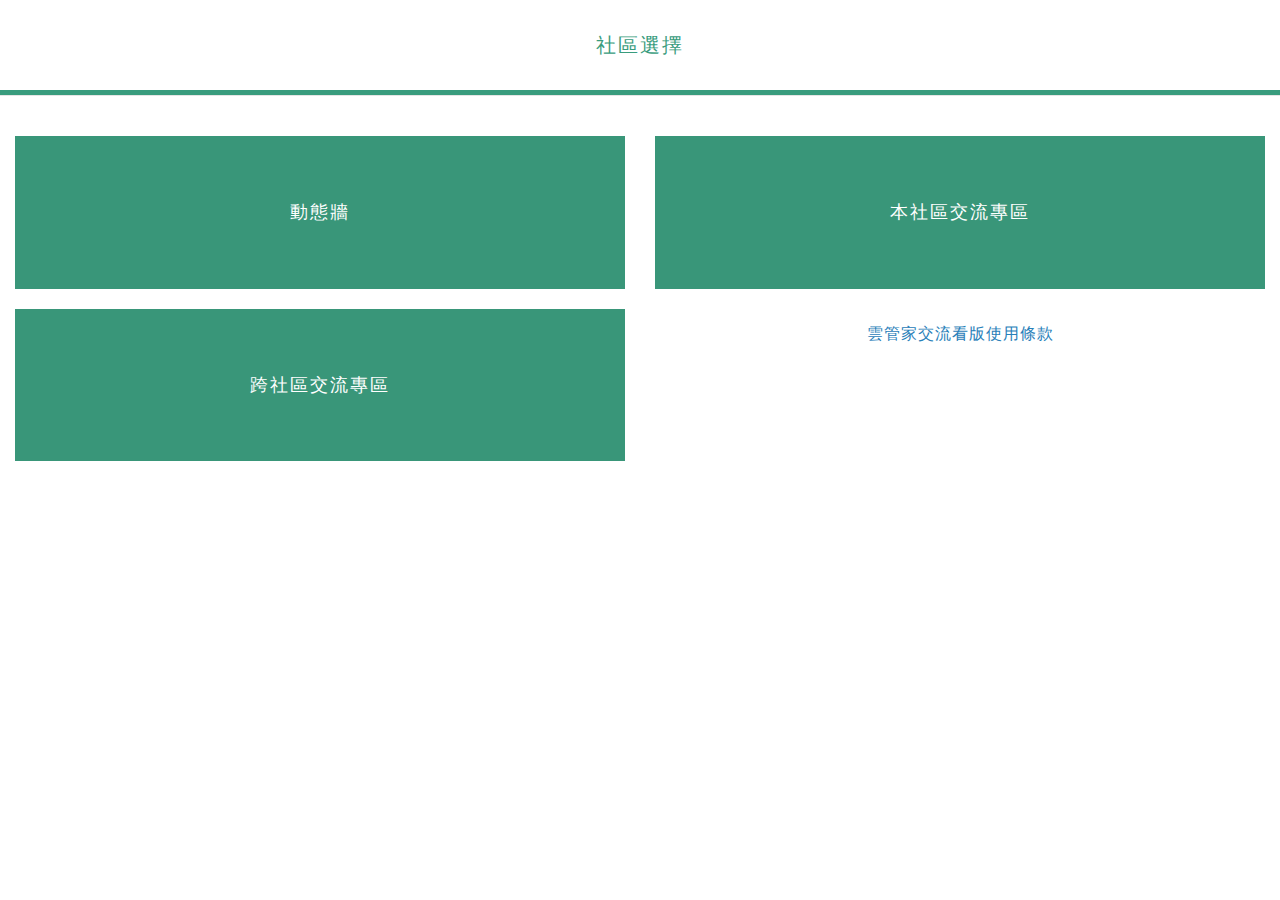
<file: social.html>
<!DOCTYPE HTML>

<head>
    <meta http-equiv="Content-Type" content="text/html; charset=utf-8" />
    <meta name="viewport" content="user-scalable=no, initial-scale=1.0, maximum-scale=1.0 minimal-ui" />
    <link rel="shortcut icon" href="images/favicon.ico" type="image/x-icon" />
    <link href='https://fonts.googleapis.com/css?family=Roboto:400,100,100italic,300,300italic,400italic,500,500italic,700,700italic,900,900italic' rel='stylesheet' type='text/css'>
    <link href='https://fonts.googleapis.com/css?family=Satisfy' rel='stylesheet' type='text/css'>

    <title>雲管家</title>

    <!-- CSS -->
    <link rel="stylesheet" type="text/css" href="styles/style.css">
    <link rel="stylesheet" type="text/css" href="styles/skin.css">
    <link rel="stylesheet" type="text/css" href="styles/framework.css">
    <link rel="stylesheet" type="text/css" href="styles/custom.css">
    <link rel="stylesheet" type="text/css" href="styles/font-awesome.css">

    <!-- JS -->
    <script type="text/javascript" src="scripts/jquery.js"></script>
    <script type="text/javascript" src="scripts/jquery-3.2.1.min.js"></script>
    <script type="text/javascript" src="scripts/plugins.js"></script>
    <script type="text/javascript" src="scripts/custom.js"></script>

</head>

<body>

    <!-- Content -->
    <div id="page-content" class="page-content header-clear-full">
        <div id="page-content-scroll">

            <div class="heading-strip bg-2">
                <h3 class="header12 text-center">社區選擇</h3>
               
            </div>

            <div class="decoration "></div>

            <div class="portfolio-wide full-bottom">
                <div class="portfolio-wide-item">
                    <div class="portfolio-wide-caption">
                       
                            <img class="preload-image responsive-image" data-original="images/color.svg" alt="img" onclick="javascript:location.href='wall.html'">
                       
                        <h3 onclick="javascript:location.href='wall.html'">動態牆</h3>

                    </div>

                </div>
                <div class="portfolio-wide-item">
                    <div class="portfolio-wide-caption">
                       
                            <img class="preload-image responsive-image" data-original="images/color.svg" alt="img" onclick="javascript:location.href='city.html'">
                      
                        <h3 onclick="javascript:location.href='city.html'">本社區交流專區</h3>

                    </div>

                </div>

                <div class="portfolio-wide-item">
                    <div class="portfolio-wide-caption">
                      
                            <img class="preload-image responsive-image" data-original="images/color.svg" alt="img" onclick="javascript:location.href='city.html'">
                        
                        <h3 onclick="javascript:location.href='city.html'">跨社區交流專區</h3>

                    </div>

                </div>

            </div>

            <div class="content use-form">
                <a href="#" id="myBtn">雲管家交流看版使用條款</a>
            </div>

        </div>
    </div>

    <!-- End Content dropdown -->

    <!-- The Modal -->
    <div id="myModal" class="modal">

        <!-- Modal content -->
        <div class="modal-content">
            <span class="close">&times;</span>
            <div class="scrollbox no-border ">
                 <p>
1. 認知與接受條款<br>
本服務「鄰居共享互動交流平台」所有文章及圖片，均受到法律、網站規定與討論區規定之規範。住戶發表文章，不得因不知相關法律或規定而免除責任。「本服務」提供自由討論之用，所有個人言論並不代表本公司立場，應由該發表言論之個人負責，並與本公司無關。<br>
當您使用本服務時，即表示您已閱讀、瞭解並同意接受本約定書之所有內容。本公司有權於任何時間修改或變更本約定書之內容，建議您隨時注意該等修改或變更。您於任何修改或變更後繼續使用本服務，視為您已閱讀、瞭解並同意接受該等修改或變更。如果您不同意本約定書的內容，或者您所屬的國家或地域排除本約定書內容之全部或一部時，您應立即停止使用本服務。<br>
若您為未滿十八歲，除應符合上述規定外，並應於您的家長（或監護人）閱讀、瞭解並同意本約定書之所有內容及其後修改變更後，方得使用或繼續使用本服務。當您使用或繼續使用本服務時，即表示您的家長（或監護人）已閱讀、瞭解並同意接受本約定書之所有內容及其後修改變更。<br>

2. 您的註冊義務 <br>
為了能使用本服務，您同意以下事項：
(a) 依本服務註冊表之提示提供您本人正確、最新及完整的資料，<br>
(b) 維持並更新您個人資料，確保其為正確、最新及完整。若您提供任何錯誤或不實的資料，本網站有權暫停或終止您的帳號，並拒絕您使用本服務之全部或一部。<br>
(c) 不論您是否註冊成會員，您同意完全遵守本同意書任何規範條款。<br>

3. 本服務隱私權政策<br>
關於您的會員註冊以及其他特定資料依本公司「隱私權政策」受到保護與規範。您在本平台之聊天或言論，同意遵循平台規則，版主及管理人員有權監看所有聊天內容，絕無異議。<br>

4. 兒童及青少年之保護<br>
兒童及青少年上網已經成為無可避免之趨勢，使用網際網路獲取知識更可以培養子女的成熟度與競爭能力。然而網路上的確存有不適宜兒童及青少年接受的訊息，例如色情與暴力的訊息，兒童及青少年有可能因此受到心靈與肉體上的傷害。因此，為確保兒童及青少年使用網路的安全，並避免隱私權受到侵犯，家長（或監護人）應盡到下列義務：<br>
a.先檢閱各該網站是否有保護個人資料的隱私權政策，再決定是否同意提出相關的個人資料；並應持續叮嚀兒童及青少年不可洩漏自己或家人的任何資料（包括姓名、地址、電話、電子郵件信箱、照片、信用卡號等）給任何人。也不可以單獨接受網友的邀請或贈送禮物而與之見面。<br>
b.謹慎選擇合適網站供兒童及青少年瀏覽。未滿十二歲之兒童上網時，應全程在旁陪伴，十二歲以上未滿十八歲之青少年上網前亦應斟酌是否給予同意。<br>

5. 使用者的守法義務及承諾<br>
您充分了解並同意完全，遵循本服務各項規則條款，如因言行不當被懲處，絕無異議。如屬被誤踢或因IP接近被踢者而被鎖，請告知版主解除。此一狀況屬常態，本服務恕不負擔任何賠償責任。<br>

您承諾絕不為任何非法目的或以任何非法方式使用本服務，並承諾遵守中華民國相關法規及一切使用網際網路之國際慣例。您若係中華民國以外之使用者，並同意遵守所屬國家或地域之法令。您同意並保證不得利用本服務從事侵害他人權益或違法之行為，包括但不限於：<br>
A. 公布或傳送任何誹謗、侮辱、具威脅性、攻擊性、不雅、猥褻、不實、違反公共秩序或善良風俗或其他不法之文字、圖片或任何形式的檔案於本平台；<br>
B. 侵害他人名譽、隱私權、營業秘密、商標權、著作權、專利權、其他智慧財產權及其他權利；<br>
C. 違反依法律或契約所應負之保密義務；<br>
D. 冒用他人名義使用本服務；<br>
E. 傳輸或散佈電腦病毒；<br>
F. 從事不法交易行為或張貼虛假不實、引人犯罪之訊息；<br>
G. 販賣槍枝、毒品、禁藥、盜版軟體或其他違禁物；<br>
H. 提供賭博資訊或以任何方式引誘他人參與賭博；<br>
I. 濫發廣告郵件或廣告留言等；<br>
J. 其他本網站有正當理由認為不適當之行為。<br>

6. 系統中斷或故障<br>
本服務有時可能會出現中斷或故障等現象，或許將造成您使用上的不便、資料喪失、錯誤、遭人篡改或其他經濟上損失等情形。您於使用本服務時宜自行採取防護措施。本服務對於您因使用（或無法使用）本服務而造成的損害，不負任何賠償責任。<br>

7. 資訊或建議<br>
本平台對於您使用本服務或經由本平台連結之其他網站而取得之資訊或建議（包括但不限於，商務、投資理財、醫療、法律等方面），不擔保其為完全正確無誤。本平台對於本服務所提供之資訊或建議有權隨時修改或刪除。您在做出任何相關規劃與決定之前，仍應請教專業人員針對您的情況提出意見，以符合您的個別需求。<br>

本平台隨時會與其他公司、廠商等第三人（「內容提供者」）合作，由其提供包括新聞、訊息、電子報等不同內容供本平台刊登，本平台於刊登時均將註明內容提供者。基於尊重內容提供者之智慧財產權，本網站對其所提供之內容並不做實質之審查或修改，對該等內容之正確真偽亦不負任何責任。對該等內容之正確真偽，您宜自行判斷之。您若認為某些內容涉及侵權或有所不實，請逕向該內容提供者反應意見。<br>

8. 廣告<br>
您在本平台上瀏覽到的所有廣告內容、文字與圖片之說明、展示樣品或其他銷售資訊，均由各該廣告商、產品與服務的供應商所設計與提出。您對於廣告之正確性與可信度應自行斟酌與判斷。本平台僅接受委託予以刊登，不對前述廣告負擔保責任。<br>

9. 買賣或其他交易行為<br>
廠商或個人可能透過本服務或經由本平台連結之其他網站提供商品買賣、服務或其他交易行為。您若因此與該等廠商或個人進行交易，各該買賣或其他合約均僅存在您與各該廠商或個人兩造之間。您應要求各該廠商或個人，就其商品、服務或其他交易標的物之品質、內容、運送、保證事項與瑕疵擔保責任等，事先詳細闡釋與說明。您因前述買賣、服務或其他交易行為所產生之爭執，應向各該廠商或個人尋求救濟或解決之道。本平台聲明絕不介入您與廠商或個人間的任何買賣、服務或其他交易行為，對於您所獲得的商品、服務或其他交易標的物亦不負任何擔保責任。<br>

10. 免責聲明<br>
您明確了解並同意：
本平台對本服務不提供任何明示或默示的擔保，包含但不限於商業適售性、特定目的之適用性及未侵害他人權利。本平台不保證以下事項：(i)本服務將符合您的需求，(ii)本服務不受干擾、及時提供、安全可靠或免於出錯，(iii)由本服務之使用而取得之結果為正確或可靠，及(iv)您經由本服務購買或取得之任何產品、服務、資訊或其他資料將符合您的期望。<br>
是否經由本服務之使用下載或取得任何資料應由您自行考量且自負風險，因前開任何資料之下載而導致您電腦系統之任何損壞或資料流失，您應負完全責任。<br>
您自本網站或經由本服務取得之建議和資訊，無論其為書面或口頭，均不構成本服務之保證。<br>

11. 會員行為<br>
由會員公開張貼或私下傳送的資訊、資料、文字、軟體、音樂、音訊、照片、圖形、視訊、信息或其他資料（以下簡稱「會員內容」），均由「會員內容」提供者自負責任。本平台無法控制經由本服務而張貼之「會員內容」，因此不保証其正確性、完整性或品質。您了解使用本服務時，可能會接觸到令人不快、不適當、令人厭惡之「會員內容」。在任何情況下，本平台均不為任何「會員內容」負責，包含但不限於任何錯誤或遺漏，以及經由本平台張貼、發送電子郵件或傳送而衍生之任何損失或損害。<br>

您了解本平台並未針對「會員內容」事先加以審查，但本平台有權（但無義務）依其自行之考量，拒絕或移除經由本服務提供之任何「會員內容」。在不限制前開規定之前提下，本平台及其指定人有權將違反本服務條款和令人厭惡之任何「會員內容」加以移除。您使用任何「會員內容」時，就前開「會員內容」之正確性、完整性或實用性之情形，您同意必須自行加以評估並承擔所有風險。 您了解並同意，本平台依據法律的要求，或基於以下目的之合理必要範圍內，認定必須將「會員內容」加以保存或揭露予政府機關、司法警察或未成年人之監護人時，得加以保存及揭露：(a)遵守法令或政府機關之要求律程序，(b)執行本服務條款，(c)回應任何侵害第三人權利之主張，或(d)保護本平台及其使用者及公眾之權利、財產或個人安全。<br>

12. 智慧財產權的保護<br>
本平台所使用之軟體或程式、服務上所有內容，包括但不限於著作、圖片、檔案、資訊、資料、網站架構、網站畫面的安排、網頁設計，均由本服務或其他權利人依法擁有其智慧財產權，包括但不限於商標權、專利權、著作權、營業秘密與專有技術等。任何人不得逕自使用、修改、重製、公開播送、改作、散布、發行、公開發表、進行還原工程、解編或反向組譯。若您欲引用或轉載前述軟體、程式或網站內容，必須依法取得本服務或其他權利人的事前書面同意。尊重智慧財產權是您應盡的義務，如有違反，您應對本服務負損害賠償責任（包括但不限於訴訟費用及律師費用等）。<br>

13. 您對本服務之授權<br>
若您無合法權利得授權他人使用、修改、重製、公開播送、改作、散布、發行、公開發表某資料，並將前述權利轉授權第三人，請勿擅自將該資料上載、傳送、輸入或提供至本服務。任何資料一經您上載、傳送、輸入或提供至本服務時，視為您已允許本服務可以基於公益或私益之目的，無條件使用、修改、重製、公開播送、改作、散布、發行、公開發表該等資料，並得將前述權利轉授權他人，您對此絕無異議。您並應保證本服務使用、修改、重製、公開播送、改作、散布、發行、公開發表、轉授權該等資料，不致侵害任何第三人之智慧財產權，否則應對本服務負損害賠償責任（包括但不限於訴訟費用及律師費用等）。<br>

14. 拒絕或終止您的使用<br>
您同意本服務得基於其自行之考量，因任何理由，包含但不限於缺乏使用，或本服務認為您已經違反本服務條款的明文規定及精神，終止您的密碼、帳號（或其任何部分）或本服務之使用，並將本服務內任何「會員內容」加以移除並刪除。本網站亦得依其自行之考量，於通知或未通知之情形下，隨時終止本服務或其任何部分。您同意依本服務條款任何規定提供之本服務，無需進行事先通知即得終止，您承認並同意，本服務得立即關閉或刪除您的帳號及您帳號中所有相關資料及檔案，及停止本服務之使用。此外，您同意若本服務之使用被終止，本網站對您或任何第三人均不承擔責任。<br>
</p>
            </div>
        </div>
    </div>

    <!-- End The Modal -->

    <!-- 限制字數 -->
    <script>
        $(function() {
            var len = 12; // header超過12個字以"..."取代
            $(".header12").each(function(i) {
                if ($(this).text().length > len) {
                    $(this).attr("title", $(this).text());
                    var text = $(this).text().substring(0, len - 1) + "...";
                    $(this).text(text);
                }
            });

            var len = 14; // 看板名稱超過14個字以"..."取代
            $(".board").each(function(i) {
                if ($(this).text().length > len) {
                    $(this).attr("title", $(this).text());
                    var text = $(this).text().substring(0, len - 1) + "...";
                    $(this).text(text);
                }
            });

            var len = 6; // 版主超過6個字以"..."取代
            $(".host").each(function(i) {
                if ($(this).text().length > len) {
                    $(this).attr("title", $(this).text());
                    var text = $(this).text().substring(0, len - 1) + "...";
                    $(this).text(text);
                }
            });

            var len = 8; // 社區超過8個字以"..."取代
            $(".area").each(function(i) {
                if ($(this).text().length > len) {
                    $(this).attr("title", $(this).text());
                    var text = $(this).text().substring(0, len - 1) + "...";
                    $(this).text(text);
                }
            });

        });
    </script>
    <!-- End 限制字數 -->

   <!-- 彈出視窗 -->
    <script>
        // Get the modal
        var modal = document.getElementById('myModal');

        // Get the button that opens the modal
        var btn = document.getElementById("myBtn");

        // Get the <span> element that closes the modal
        var span = document.getElementsByClassName("close")[0];

        // When the user clicks the button, open the modal 
        btn.onclick = function() {
            modal.style.display = "block";
        }

        // When the user clicks on <span> (x), close the modal
        span.onclick = function() {
            modal.style.display = "none";
        }

        // When the user clicks anywhere outside of the modal, close it
        window.onclick = function(event) {
            if (event.target == modal) {
                modal.style.display = "none";
            }
        }
    </script>
 <!-- End 彈出視窗 -->
</body>
</file>
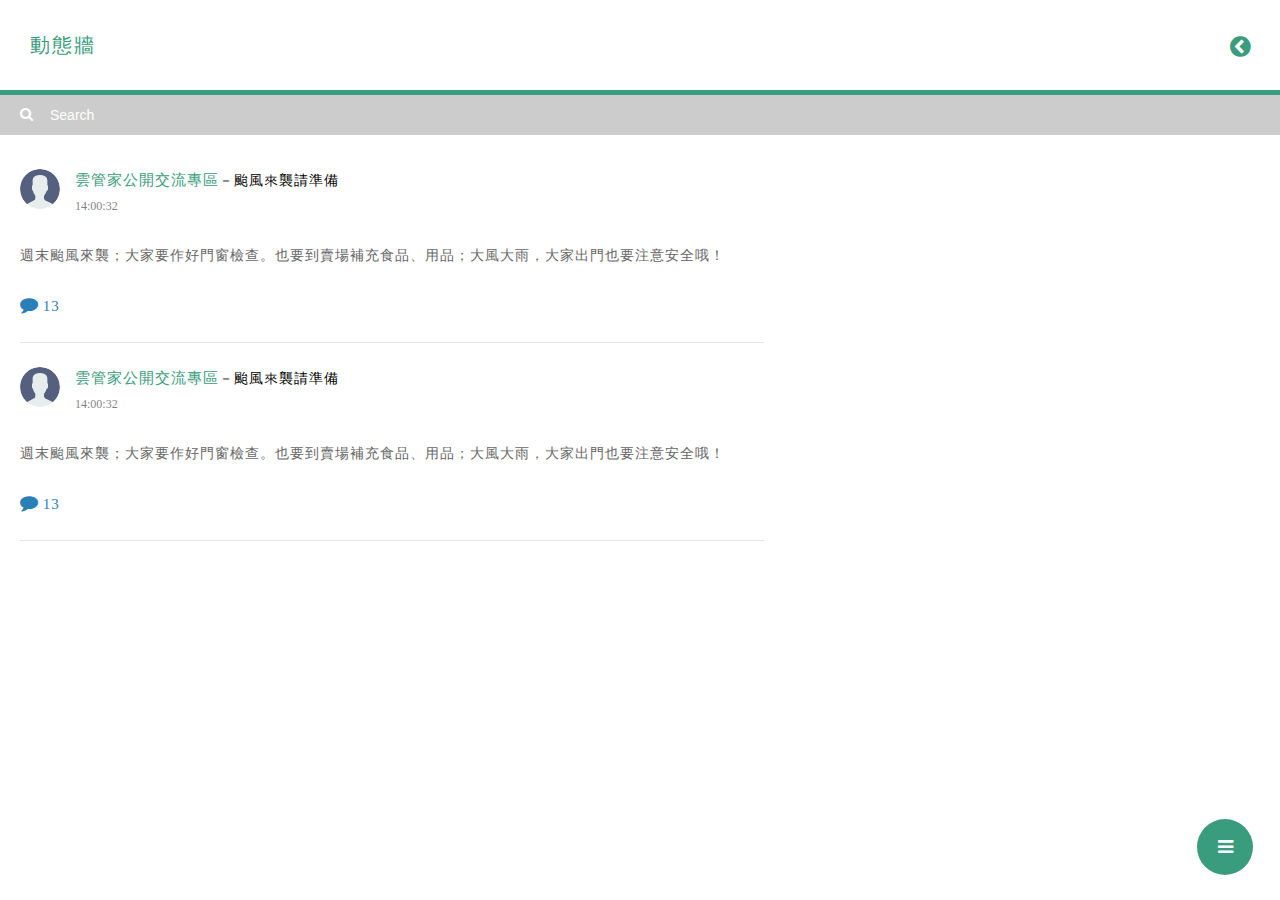
<file: wall.html>
<!DOCTYPE HTML>

<head>
    <meta http-equiv="Content-Type" content="text/html; charset=utf-8" />
    <meta name="viewport" content="user-scalable=no, initial-scale=1.0, maximum-scale=1.0 minimal-ui" />
    <link rel="shortcut icon" href="images/favicon.ico" type="image/x-icon" />
    <link href='https://fonts.googleapis.com/css?family=Roboto:400,100,100italic,300,300italic,400italic,500,500italic,700,700italic,900,900italic' rel='stylesheet' type='text/css'>
    <link href='https://fonts.googleapis.com/css?family=Satisfy' rel='stylesheet' type='text/css'>

    <title>雲管家</title>

    <!-- CSS -->
    <link rel="stylesheet" type="text/css" href="styles/style.css">
    <link rel="stylesheet" type="text/css" href="styles/skin.css">
    <link rel="stylesheet" type="text/css" href="styles/framework.css">
    <link rel="stylesheet" type="text/css" href="styles/custom.css">
    <link rel="stylesheet" type="text/css" href="styles/font-awesome.css">

    <!-- JS -->
    <script type="text/javascript" src="scripts/jquery.js"></script>
    <script type="text/javascript" src="scripts/jquery-3.2.1.min.js"></script>
    <script type="text/javascript" src="scripts/plugins.js"></script>
    <script type="text/javascript" src="scripts/custom.js"></script>

</head>

<body>

    <!-- Content -->
    <div id="page-content" class="page-content header-clear-full">
        <div id="page-content-scroll">

            <div class="heading-strip bg-2">
                <h3 class="header12">動態牆</h3>
                <i class="fa fa-chevron-circle-left" onClick="javascript:history.back(1)"></i>
            </div>

            <div class="blog-sidebar-search full-bottom2" >
                <i class="fa fa-search"></i>
                <input type="text" value="Search">
            </div>

            <div class="content">

                <div class="page-blog">
                    <div class="page-blog-list">

                        <section>
                            <div class="page-blog-list-by">
                                <img class="preload-image" data-original="images/user.svg" alt="img">
                                <strong><span>雲管家公開交流專區</span>－颱風來襲請準備</strong>
                                <em>14:00:32 </em>
                            </div>
                            <div class="page-blog-content">
                                <p>
                                    週末颱風來襲；大家要作好門窗檢查。也要到賣場補充食品、用品；大風大雨，大家出門也要注意安全哦！
                                </p>

                            </div>
                            <a href="all-inner.html"><i class="fa fa-comment" style="font-size:18px;"></i><span>&nbsp;13</span></a>

                            <div class="decoration decoration-margins"></div>
                        </section>

                        <section>
                            <div class="page-blog-list-by">
                                <img class="preload-image" data-original="images/user.svg"  alt="img">
                                <strong><span>雲管家公開交流專區</span>－颱風來襲請準備</strong>
                                <em>14:00:32 </em>
                            </div>
                            <div class="page-blog-content">
                                <p>
                                    週末颱風來襲；大家要作好門窗檢查。也要到賣場補充食品、用品；大風大雨，大家出門也要注意安全哦！
                                </p>

                            </div>
                            <a href="all-inner.html"><i class="fa fa-comment" style="font-size:18px;"></i><span>&nbsp;13</span></a>

                            <div class="decoration decoration-margins"></div>
                        </section>

                    </div>

                </div>
            </div>

        </div>
        
    
    </div>

    <!-- End Content dropdown -->
    

   <!-- Fixed Button -->
    <div class="page-menu light-footer-menu">
        <div class="footer-menu-wrapper remove-menu">
            <div class="footer-menu-scroll">
                <div class="footer-menu">
                    <a href="social.html" class="footer-menu-item">
                        <em>社區選擇</em><i class="scale-hover bg-blue-dark fa fa-home"></i>
                    </a>
                </div>
            </div>
        </div>
    </div>
    <div class="footer-menu-controls light-footer-menu">
        <a href="#" class="footer-menu-open"><i class="scale-hover bg-green-dark fa fa-navicon"></i></a>
        <a href="#" class="footer-menu-close remove-menu"><i class="fa fa-times bg-yellow-dark"></i><em>Close</em></a>
    </div>
   
    <div class="footer-menu-background light-footer-background remove-menu"></div>

    <a href="#" class="back-to-top-badge"><i class="fa fa-caret-up"></i>Back to Top</a>

    <!-- End Fixed Button -->

    <!-- 限制字數 -->
    <script>
        $(function() {
            var len = 12; // header超過12個字以"..."取代
            $(".header12").each(function(i) {
                if ($(this).text().length > len) {
                    $(this).attr("title", $(this).text());
                    var text = $(this).text().substring(0, len - 1) + "...";
                    $(this).text(text);
                }
            });

            var len = 14; // 看板名稱超過14個字以"..."取代
            $(".board").each(function(i) {
                if ($(this).text().length > len) {
                    $(this).attr("title", $(this).text());
                    var text = $(this).text().substring(0, len - 1) + "...";
                    $(this).text(text);
                }
            });

            var len = 6; // 版主超過6個字以"..."取代
            $(".host").each(function(i) {
                if ($(this).text().length > len) {
                    $(this).attr("title", $(this).text());
                    var text = $(this).text().substring(0, len - 1) + "...";
                    $(this).text(text);
                }
            });

            var len = 8; // 社區超過8個字以"..."取代
            $(".area").each(function(i) {
                if ($(this).text().length > len) {
                    $(this).attr("title", $(this).text());
                    var text = $(this).text().substring(0, len - 1) + "...";
                    $(this).text(text);
                }
            });

        });
    </script>
    <!-- End 限制字數 -->


</body>
</file>
<file: styles/skin.css>
/*Light Skin */

body, #page-content{background-color:#f5f5f5;}

.content, .content-material{
    background-color:#FFFFFF; 
    padding:20px;
    padding-bottom:0px!important;
    margin:20px;
    margin-bottom:30px;
    box-shadow: 0 3px 16px rgba(0,0,0,0.1), 0 3px 16px rgba(0,0,0,0.20);
    overflow:hidden;
}

.content .button, 
.content .icon, 
.content-material .button,  
.content-material .icon,
.content-fullscreen-material .button,
.content-fullscreen-material .icon,
.back-to-top-badge, 
.heading-strip,
.notification-large,
.notification-medium,
.notification-small, 
.gallery a img,
.gallery-adaptive a,
.portfolio-item img,
.portfolio-icon,
.header
{
  box-shadow: 0 3px 16px rgba(0,0,0,0.1), 0 3px 16px rgba(0,0,0,0.20);
}

.content-center-material{
    background-color:#FFFFFF; 
    padding:30px 20px;
    box-shadow: 0 3px 16px rgba(0,0,0,0.1), 0 3px 16px rgba(0,0,0,0.20);
}

.content-fullscreen-material{
    background-color:#FFFFFF; 
    padding:20px;
    margin-top:20px;
    margin-bottom:20px;
    margin-bottom:30px;
    box-shadow: 0 3px 16px rgba(0,0,0,0.1), 0 3px 16px rgba(0,0,0,0.20);
}

.content-material-box{
    max-width:400px;
    margin-left:auto;
    margin-right:auto;
}

.material-no-bottom{padding-bottom:0px!important;}
.material-full-bottom{padding-bottom:25px!important;}
.material-half-bottom{padding-bottom:5px!important;}
.material-full-top{padding-top:40px!important;}
.material-half-top{padding-top:30px!important;}
.material-no-top{padding-top:0px!important;}
.no-material{box-shadow:0px 0px 0px!important; background-color:transparent!important; margin:0px!important;}
.material-shadows, .material-shadow{box-shadow: 0 3px 16px rgba(0,0,0,0.1), 0 3px 16px rgba(0,0,0,0.20);}


/*General - Reset*/
p{color:#666666;}
p strong{color:#1f1f1f;}
a{color:#2980b9;}

.table tr.even td{background: #efefef;}
.table tr:hover td{background: #f8f8f8;}
tr:hover > td {background: #fff;}

th{	border-bottom: 1px solid #e9e9e9;	border-right: 1px solid #e9e9e9;	color: #555;	background-color: #f6f6f6;}
td{ border-right: 1px solid #e9e9e9;	border-bottom: 1px solid #e9e9e9;   color: #666;	background-color: #fdfdfd;}
table{    background-color: #f6f6f6;	border-left: 1px solid #e9e9e9;    	border-top: 1px solid #e9e9e9;}

/*Heading Style*/
.heading-style .line{background-color:#000000;}
.heading-style i{background-color:#FFFFFF; color:#666666;}
.decoration{background-color:rgba(0,0,0,0.1);}

/*Select Box*/
.select-box{border: 1px solid rgba(0,0,0,0.1);    background: #FFFFFF url("[data-uri]") no-repeat 95% 50%;}

/*Input*/
.input-text-box{    border:solid 1px rgba(0,0,0,0.1);           color:rgba(0,0,0,0.6);}
.input-text-line{   border-bottom:solid 1px rgba(0,0,0,0.1);    color:rgba(0,0,0,0.6);}

.input-text-line:focus, .input-text-box:focus{color:#000000!important;}
.input-icon i{color:#8b8b8b;}

/*Dropcaps*/
.dropcaps-1:first-child:first-letter{    color: #000;}
.dropcaps-2:first-child:first-letter{    color: #FFF;        background-color:#000;}
.dropcaps-3:first-child:first-letter{    color: #1f1f1f;     border-left:solid 4px #c0392b;}
.dropcaps-4:first-child:first-letter{    color: #1f1f1f;     text-shadow:3px 3px 1px rgba(0,0,0,0.3);
}

/*Text Highlight*/
.text-highlight span{color:#FFFFFF;}

/*Device Buttons*/
.android-button{background-color:#000000;}
.android-button em{color:#FFFFFF;}
.android-button i{color:#FFFFFF;}
.android-button strong{color:#FFFFFF;}

.ios-button{background-color:#000000;}
.ios-button em{color:#FFFFFF;}
.ios-button i{color:#FFFFFF;}
.ios-button strong{color:#FFFFFF;}


.windows-button{background-color:#000000;}
.windows-button em{color:#FFFFFF;}
.windows-button i{color:#FFFFFF;}
.windows-button strong{color:#FFFFFF;}

.down-button{background-color:#000000;}
.down-button em{color:#FFFFFF;}
.down-button i{color:#FFFFFF;}
.down-button strong{color:#FFFFFF;}

/*Toggles*/
.toggle{border-bottom:solid 1px rgba(0,0,0,0.1);}
.toggle .toggle-title{color:#1f1f1f;}
.toggle i{color:#000000;}

/*Dropdown*/
.dropdown-ghost{color:#1f1f1f!important;}
.dropdown-ghost em{color:#1f1f1f!important;}
.dropdown-ghost .dropdown-item em{color:#1f1f1f!important;}
.dropdown-ghost i{color:#1f1f1f!important;}

/*Accordions*/
.accordion-item{border:solid 1px rgba(0,0,0,0.1);}
.accordion-toggle{color:#1f1f1f;}
.last-accordion-item{border-bottom:solid 1px rgba(0,0,0,0.1)!important;}

/*Tabs*/
ul.tabs li{color: #222;}
ul.tabs li.current{background: #ededed; color: #222;}
.tab-content{background: #ededed;}
.dark-menu-bar a{color:#FFFFFF!important;}

/*Portfolios*/
.border-image{background-color:#FFFFFF; border:solid 1px rgba(0,0,0,0.1);}
.active-adaptive{color:#FFFFFF!important;}
.portfolio-adaptive-controls{background-color:#2c3e50;}
.portfolio-adaptive-controls h4{color:#FFFFFF;}
.portfolio-adaptive-controls .portfolio-switch{border-left:solid 1px rgba(255,255,255,0.1); color:rgba(255,255,255,0.5);}

/*Quotes / Reviews*/
.quote-1-left{border-left:solid 8px #c0392b;}
.quote-1-left em{color:#8e8e8e;}
.quote-1-right{border-right:solid 8px #c0392b;}
.quote-1-right em{color:#8e8e8e;}
    
.quote-2-left i{color:#cacaca;}
.quote-2-right i{color:#cacaca;}
.quote-3 a{color:#1f1f1f;}

.review-1 em{color:#8d8d8d;}
.review-2 em{color:#8d8d8d;}
.review-3 a{color:#1f1f1f;}

/*Timeline Page*/
.page-timeline-1 .timeline-block-left i{border:solid 1px #cacaca; background-color:#FFFFFF;}
.page-timeline-1 .timeline-deco{background-color:#cacaca;}
.page-timeline-1 .timeline-subheading{color:#2980b9;}

.page-timeline-2 .timeline-deco{background-color:#cacaca;}
.page-timeline-2 .timeline-icon{background-color:#FFFFFF;}
.page-timeline-2 .timeline-icon i{border:solid 1px rgba(0,0,0,0.2); background-color:#FFFFFF;}
.page-timeline-2 .timeline-content{background-color:#FFFFFF;}
.page-timeline-2 .timeline-content-fullscreen{background-color:#FFFFFF;}
.page-timeline-2 .timeline-subheading{color:#2980b9;}
.page-timeline-2 .timeline-smallheading{color:#2980b9;}

/*Page Login*/
.page-login-input input{background-color:rgba(255,255,255,0);   border-bottom:solid 2px rgba(0,0,0,0.1);    color:#1f1f1f;}
.page-login-input input:focus{border-bottom:solid 2px #27ae60;}
.page-login-input i{color:#4a4a4a;}
.page-login-input a i{color:#d3d3d3!important;}
.page-login-forgot{color:#969696;}
.page-login-create{color:#969696;}

/*Contact Page*/
.contactField{background-color:rgba(255,255,255,0.4); color:#666; border:solid 1px #cacaca;}
.contactField:focus{border:solid 1px #27ae60;}
.contactTextarea{background-color:rgba(255,255,255,0.4); border:solid 1px #cacaca; color: #666;}
.contactTextarea:focus{border:solid 1px #27ae60;} 

/*Contact Icons*/
.contact-call, .contact-text, .contact-mail, .contact-facebook, .contact-twitter{color:#666666;}
.contact-call i, .contact-text i, .contact-mail i, .contact-facebook i, .contact-twitter i{color:#1f1f1f;}

/*User List*/
.user-list-1{border-bottom:solid 1px rgba(0,0,0,0.1);}
.user-list-2{border-bottom:solid 1px rgba(0,0,0,0.1);}
.user-list-2 em{color:#868686;}
.user-list-3{border-bottom:solid 1px rgba(0,0,0,0.1);}
.user-list-3 strong{color:#1f1f1f;}
.user-list-3 i{color:#1f1f1f;}
.user-list-4{border-bottom:solid 1px rgba(0,0,0,0.1);}
.user-list-4 strong{color:#1f1f1f;}
.user-list-4 em{color:#868686;}
.user-list-4 .fa-angle-right{color:#1f1f1f;}
.activity-item{border-bottom:solid 1px rgba(0,0,0,0.1);}
.activity-item em{color:#cacaca;}
.activity-incident em{color:#acacac;}

/*Calendar*/
.calendar-titles a{color:#1f1f1f;}
.calendar-days a{color:#1f1f1f;}
.calendar-days a:hover{color:rgba(41, 128, 185,1.0);}
.taken-day{color:#FFFFFF!important;}
.taken-day i{color:#27ae60;}
.close-day{color:#FFFFFF!important;}
.close-day i{color:#c0392b;}
.calendar-hours{border-top:solid 1px rgba(0,0,0,0.1);}
.calendar-hour{border-bottom:solid 1px rgba(0,0,0,0.1);}
.calendar-hour-clear:hover{background-color: rgba(39, 174, 96, 0.1);}
.calendar-hour-taken:hover{background-color: rgba(192, 57, 43,0.1);}
.calendar-hour strong{color:#666666; opacity:0.7;}
.calendar-hour em{color:#666666;}

/*Checklist*/
.checklist-item{border-bottom:solid 1px rgba(0,0,0,0.1);}
.checklist-item .fa-circle-o{color:#acacac;}
.checklist-item em{color:#1f1f1f;}
.checklist-item em span{color:#c1c1c1;}
.checklist-item em{border-right:solid 1px rgba(0,0,0,0.1);}
.checklist-item strong{color:#1f1f1f;}
.completed-checklist{color:#838383!important;}

/*Tasklist Item*/
.tasklist-item{color:#1f1f1f; border-left:solid 4px #ecf0f1;}
.tasklist-item i:first-child{color:rgba(0,0,0,0.2);}
.tasklist-item h5{border-top:solid 1px rgba(0,0,0,0.1); border-right:solid 1px rgba(0,0,0,0.1);}
.tasklist-completed{background-color:#fafafa;}
.tasklist-completed h5{color:rgba(0,0,0,0.5);}

/*Chat Page*/
.chat-input{border-top:solid 1px rgba(0,0,0,0.1); background: #eeeeee;}
.chat-input a:first-child{background-color:#1f1f1f; color:#FFFFFF;}
.chat-input a:last-child{ background-color:#1f1f1f; color:#FFFFFF;}
.chat-input input{color:#666666; border:solid 1px rgba(0,0,0,0.2);}
.chat-input input:focus{color:#1f1f1f;}
.speach-left{ background-color:#FFFFFF; border:solid 1px #cacaca;}
.speach-right{background-color:#FFFFFF; border:solid 1px #cacaca;}

/*News Page*/
.active-home-tab{color:#1f1f1f!important; border-bottom:solid 3px #e74c3c!important;}
.home-tabs a:hover{color:#1f1f1f!important; border-bottom:solid 3px #e74c3c!important;}
.home-tabs a{color:rgba(0,0,0,0.5); border-bottom:solid 3px #ecf0f1;}
.thumb-layout strong{color:#1f1f1f;}
.thumb-layout em{color:#666666;}
.badge-news{background-color:rgba(0,0,0,1);}
.badge-news h2{color:#FFFFFF;}
.badge-news p{color:#FFFFFF;}
.card-small-layout strong{background-color:#FFFFFF; color:#1f1f1f;}
.card-small-layout em{color:#666666;}
.card-small-layout u{color:#2980b9;}
.card-large-layout strong{background-color:#FFFFFF; color:#1f1f1f;}
.card-large-layout em{color:#666666;}
.card-large-layout u{color:#2980b9;}
.text-slider{background-color:#000000;}
.text-slider p{color:#FFFFFF; border-bottom:solid 1px rgba(0,0,0,0.1);}
.thumb-layout a u{color:rgba(0,0,0,0.4);}
.profile-categories a{border-bottom:solid 1px rgba(0,0,0,0.05);    color:#666666;}
.profile-categories a em{color:#FFFFFF;}

/*Store Page*/
.category-slider a em{ color:#666666;}
.category-slider a strong{color:#1f1f1f;}
.category-title{color:#000000; border-top:solid 1px rgba(0,0,0,0.1);}
.badge-store{background-color:rgba(0,0,0,1);}
.badge-store h2{color:#FFFFFF;}
.badge-store h3{color:#FFFFFF;}
.badge-store p{color:rgba(255,255,255,0.7);}
.store-slider-item-description h6{color:#e85242;}
.store-slider-category{color:#777777;}
.store-slider-buttons a{color:#FFFFFF;}
.store-item strong{color:#1f1f1f;}
.store-item em{color:#666666;}
.store-item .discount{color:#e74c3c;}
.store-item .offer{color:#27ae60;}
.store-item-button-1{color:#FFFFFF; background-color:rgba(0,0,0,0.8);}
.store-item-button-2{color:#FFFFFF; background-color:rgba(0,0,0,0.8);}
.store-item-button-3{color:#FFFFFF; background-color:rgba(0,0,0,0.8);}
.store-item-list a strong{color:#1f1f1f;}
.store-item-list a em{color:#666666;}
.store-item-list a u{color:#000000; background-color:rgba(255,255,255,0.9);}
.store-cart-1 .cart-item h2{color:#2981bb;}
.store-cart-1 .cart-item h3{color:#666666;}
.store-cart-1 .cart-item h4 a:first-child{color:rgba(0,0,0,0.4);}
.store-cart-1 .cart-item h4 a:first-child:hover{color:#2cc16a;}
.store-cart-1 .cart-item h4 a:last-child{color:rgba(0,0,0,0.4);}
.store-cart-1 .cart-item h4 a:last-child:hover{color:#e74c3c;}
.store-cart-1 .cart-item h4 input{border:solid 1px rgba(0,0,0,0.1);}
.store-cart-1 .cart-item h5 a{color:#c0392b;}
.store-cart-2 .cart-item h2{color:#FFFFFF; background-color:rgba(0,0,0,0.6);}
.store-cart-2 .cart-item h3{color:#666666;}
.store-cart-2 .cart-item h4 a:first-child{color:rgba(0,0,0,0.4);}
.store-cart-2 .cart-item h4 a:first-child:hover{color:#2cc16a;}
.store-cart-2 .cart-item h4 a:last-child{color:rgba(0,0,0,0.4);}
.store-cart-2 .cart-item h4 a:last-child:hover{color:#e74c3c;}
.store-cart-2 .cart-item h4 input{border:solid 1px rgba(0,0,0,0.1);}
.store-input input{border:solid 1px rgba(0,0,0,0.2); color:#bdc3c7;}
.store-input input:focus{border:solid 1px #27ae60!important; color:#666666;}
.store-input select{border:solid 1px rgba(0,0,0,0.2); color:#bdc3c7;}
.store-input select:focus{border:solid 1px #27ae60!important; color:#666666;}
.store-about-image img{border:solid 5px #FFFFFF;}
.store-history-item h2{color:#666666;}
.store-history-item h6{color:#FFFFFF; background-color:rgba(0,0,0,0.5);}

/*Blog Page*/

.page-blog-list-more i{color:#FFFFFF; background-color:#2980b9;}
.page-blog-list-more i:hover{color:#FFFFFF;  background-color:#3498db;}
.page-blog-list-share i{color:#FFFFFF;    background-color:#27ae60;}
.page-blog-list-share i:hover{ background-color:#2ecc71;}
.blog-sidebar-search input{border-bottom:solid 2px rgba(0,0,0,0.2);}
.blog-sidebar-search input:focus{border-bottom:solid 2px #27ae60;}
.blog-sidebar-recent-posts a{border-bottom:solid 1px rgba(0,0,0,0.1);}
.blog-sidebar-recent-posts strong{color:#1f1f1f;}
.blog-sidebar-recent-posts em{color:rgba(0,0,0,0.5);}
.blog-sidebar-recent-posts i{color:#1f1f1f;}
.blog-sidebar-categories a{border-bottom:solid 1px rgba(0,0,0,0.1); color:#1f1f1f;}
.blog-sidebar-categories a em{background-color:#e74c3c; color:#FFFFFF;}
.blog-post-comment strong{color:#1f1f1f;}
.blog-post-comment-add input:focus{border-bottom:solid 2px #27ae60;}
.blog-post-comment-add input{border-bottom:solid 2px rgba(0,0,0,0.1); color:#1f1f1f;}
.blog-post-comment-add textarea{border-bottom:solid 2px rgba(0,0,0,0.1); color:#1f1f1f;}
.blog-post-comment-add textarea:focus{border-bottom:solid 2px #27ae60;}
</file>
<file: styles/custom.css>
body {
    font-family: '微軟正黑體';
}

.layout-bg {
    background-color: rgba(0, 0, 0, 0.1)!important;
}

.grid-40 {
    width: 40%;
    float: left;
    padding: 0px 5px 0px 5px;
}

.grid-60 {
    margin-top: 10px;
    width: 60%;
    float: left;
    padding: 0px 0px 0px 20px;
}

.form-use {
    font-family: '微軟正黑體';
    width: 100%;
    margin-bottom: 10px;
    border: 1px solid rgba(0, 0, 0, 0.2);
    padding: 5px;
}

span {
    font-size: 15px;
    letter-spacing: 1px;
}

.full-bottom {
    margin-bottom: 10px!important;
    display: block;
    color: #FFF;
    padding-left: 0px;
    background-color: rgba(255, 255, 255, 0);
}

.full-bottom2 {
    margin-bottom: 10px!important;
    display: block;
    color: #FFF;
    padding-left: 20px;
    background-color: rgba(0, 0, 0, 0.2);
}

.portfolio-wide-item .responsive-image {
    padding: 10px 15px 10px 15px;
    margin-bottom: 0px!important;
}

.blog-sidebar-search input {
    border-bottom: solid 0px rgba(0, 0, 0, 0.2);
    color: #FFF;
    font-size: 14px;
}

.blog-sidebar-search input:focus {
    border-bottom: solid 0px #27ae60;
}

.page-blog-list .page-blog-list-by {
    width: 100%;
}

.page-blog-list .page-blog-list-by strong {
    padding-left: 55px;
    font-size: 14px;
    letter-spacing: 1px;
    font-weight: 500;
    display: block;
}

.page-blog-list .page-blog-list-by strong span {
    color: #399C7D;
}

.page-blog-list .page-blog-list-by em {
    padding-left: 55px;
    font-size: 12px;
    margin-top: -5px;
    display: block;
    opacity: 0.5;
    font-style: normal;
    margin-bottom: 20px;
    clear: both;
}

.text-center {
    text-align: center;
}

.provicy {
    border: 1px solid #777;
    font-family: '微軟正黑體';
    font-size: 15px;
    letter-spacing: 1px;
    width: 100px;
}

.btn-special {
    width: 120px!important;
    margin: 10px 0px!important;
}

h4 {
    font-size: 20px;
    letter-spacing: 1px;
    line-height: 30px;
    font-weight: 500;
}

.share-bottom {
    padding-bottom: 0px;
}

.layout-bottom {
    padding-bottom: 20px !important;
}

.field-title {
    font-size: 15px;
}

.contactNameField {
    padding-bottom: 5px;
    letter-spacing: 1px;
    font-size: 15px;
}

.formFieldWrap {
    margin-top: 10px;
}

.contactTextarea {
    margin-bottom: 10px;
}

.contactMessageTextarea {
    padding-bottom: 5px;
    letter-spacing: 1px;
    font-size: 15px;
}

.contactFormButton #contactSubmitButton {
    letter-spacing: 1px;
    font-size: 16px;
    font-weight: 400;
}

p {
    line-height: 30px;
    margin-bottom: 0px;
    letter-spacing: 1px;
    font-size: 14px;
}

p > span {
    display: inline;
    letter-spacing: 1px;
}

.material-no-bottom {
    margin-bottom: 0px!important;
}

.btn-right {
    float: right;
}

.footer-margin {
    margin-top: 100px;
}

.bg-yellow-dark {
    background-color: #F8CB43!important;
}

.btn-top {
    margin-top: -50px!important;
    z-index: 100000!important;
}

.button {
    width: 80px;
    font-size: 15px;
    letter-spacing: 1px;
    color: #FFFFFF;
    height: 40px;
    line-height: 40px;
    text-align: center;
    z-index: 10000;
    display: inline-block;
    margin: auto;
    padding: 0px 10px 0px 10px;
}

.back-to-top-badge {
    background: #399C7D!important;
}

.bg-green-dark {
    background-color: #399C7D!important;
    color: #FFFFFF;
}

.thumb-layout a {
    margin-bottom: 10px;
}

.button-red {
    background-color: #c0392b;
}

.button-red:hover {
    background-color: #c0392b;
}

.button-green {
    background-color: #399C7D;
    border: solid 0px #27ae60;
}

.button-green:hover {
    background-color: #399C7D;
    border: solid 0px #2ecc71;
}

.button-yellow {
    background-color: #F8CB43;
    border: solid 0px #f39c12;
}


}
.button-yellow:hover {
    background-color: #F8CB43;
}
.button-blue {
    background-color: #4B6295;
    border: solid 0px #399C7D;
}
.button-blue:hover {
    background-color: #4B6295;
    border: solid 0px #3498db;
}
.content .button {
    font-family: '微軟正黑體';
    box-shadow: 0 0px 0px rgba(0, 0, 0, 0.1), 0 0px 0px rgba(0, 0, 0, 0.20);
}
.dropdown-item em {
    font-size: 14px;
    font-style: normal;
    letter-spacing: 1px;
    padding-left: 20px;
    color: rgba(255, 255, 255, 0.8);
}
.dropdown-item {
    height: 50px;
    background-color: #434343;
    line-height: 50px;
    padding-right: 20px;
}
.margin-left {
    margin-left: 20px;
}
.margin-right {
    margin-right: 20px;
}
.decoration-margins {
    margin: 20px 0px 20px 0px;
}
.header-clear-full #page-content-scroll {
    padding-top: 0px!important;
}
.thumb-layout strong {
    letter-spacing: 1px;
    display: block;
    padding-left: 0px;
    padding-top: 0px;
    font-size: 17px;
    line-height: 25px;
    padding-bottom: 20px;
    font-weight: 500;
}
.thumb-layout em {
    letter-spacing: 1px;
    padding-left: 0px;
    display: block;
    font-style: normal;
    line-height: 25px;
    margin-bottom: 0px;
}
h3 {
    line-height: 30px;
    letter-spacing: 2px;
    font-weight: 500;
}
.heading-strip h3 {
    color: #399C7D;
    z-index: 99;
    position: relative;
}
.accordion-toggle {
    background: #434343;
    color: #FFF;
    height: 50px;
    line-height: 50px;
    font-size: 15px;
    font-weight: 600;
}
.heading-strip i {
    position: absolute;
    z-index: 99;
    color: #399C7D;
    font-size: 24px;
    height: 50px;
    line-height: 110px;
    width: 50px;
    top: -8px;
    right: 0px;
}
.bg-2 {
    background-color: #FFF;
    background-image: none;
}
body,
#page-content {
    background-color: #FFF;
}
.heading-strip {
    padding: 30px;
    margin-bottom: 0px;
    border-bottom: 5px solid #399C7D;
    box-shadow: 0 0px 0px rgba(0, 0, 0, 0.16), 0 0px 0px rgba(0, 0, 0, 0.23);
}
.footer-menu-item em {
    display: block;
    font-size: 16px;
    padding: 3px 14px!important;
    font-style: normal;
    font-weight: 500;
    position: absolute;
    letter-spacing: 2px;
    right: 85px;
    line-height: 25px;
    border-radius: 10px;
    margin-top: 12px;
}
.accordion-content {
    display: block;
}
.footer-menu-close em {
    font-weight: 500;
    top: 17px;
    position: absolute;
    right: 65px;
    text-align: right;
    display: block;
    font-size: 16px;
    padding: 3px 14px!important;
    font-style: normal;
    line-height: 25px;
    border-radius: 10px;
}
.bg-blue-dark {
    background-color: #4B6295!important;
    color: #FFFFFF!important;
}
.content,
.content-material {
    background-color: #FFFFFF;
    padding: 20px;
    padding-bottom: 0px!important;
    margin: 0px;
    margin-bottom: 30px;
    box-shadow: 0 0px 0px rgba(0, 0, 0, 0.1), 0 0px 0px rgba(0, 0, 0, 0.20);
    overflow: hidden;
}
.footer-menu-open i,
.footer-menu-close i {
    overflow: hidden!important;
    border-radius: 56px;
    line-height: 56px;
    height: 56px;
    width: 56px;
    text-align: center;
    font-size: 18px;
    color: #FFFFFF;
    transition: all 250ms ease;
    box-shadow: 0 0px 0px 0px rgba(0, 0, 0, .48);
}
.back-to-top-badge {
    box-shadow: 0 0px 0px rgba(0, 0, 0, 0.1), 0 0px 0px rgba(0, 0, 0, 0.20);
}
article {
    width: none;
    margin: auto;
    margin-top: 0px;
}
article .controls {
    display: none;
}
.fileUpload {
    position: relative;
    overflow: hidden;
    background-color: rgba(0, 0, 0, 0.2);
    color: #FFF;
    padding: 5px;
    text-align: center;
    width: 120px;
    margin: 20px 0px 20px 0px;
}
.fileUpload-no {
    position: relative;
    overflow: hidden;
    background-color: rgba(0, 0, 0, 0.2);
    color: #FFF;
    padding: 0px;
    text-align: center;
    width: 100%;
    margin: 0px 0px 20px 0px;
}
.fileUpload input.upload {
    position: absolute;
    top: 0;
    right: 0;
    margin: 0;
    padding: 0;
    font-size: 20px;
    opacity: 0;
    filter: alpha(opacity=0);
}
.fileUpload-no input.upload {
    position: absolute;
    top: 0;
    right: 0;
    margin: 0;
    padding: 0;
    font-size: 20px;
    opacity: 0;
    filter: alpha(opacity=0);
}
.thumbnail {
    float: left;
    height: 100px;
    margin: 10px;
}
.pageapp-login-input input {
    width: 100%;
    font-family: '微軟正黑體';
    display: block;
    height: 50px;
    line-height: 50px;
    background-color: rgba(255, 255, 255, 0);
    border-bottom: solid 2px #999;
    font-size: 15px;
    color: #999;
    font-weight: 400;
    padding-left: 45px;
    margin-top: 20px;
    transition: all 250ms ease;
}
.scrollbox {
    border: 1px solid #999;
    padding: 15px;
    height: 200px;
    width: 100%;
    overflow-y: scroll;
}
.no-border {
    border: 0px solid #999;
}
.modal {
    display: none;
    /* Hidden by default */
    
    position: fixed;
    /* Stay in place */
    
    z-index: 1;
    /* Sit on top */
    
    padding-top: 100px;
    /* Location of the box */
    
    left: 0;
    top: 0;
    width: 100%;
    /* Full width */
    
    height: 100%;
    /* Full height */
    
    overflow: auto;
    /* Enable scroll if needed */
    
    background-color: rgb(0, 0, 0);
    /* Fallback color */
    
    background-color: rgba(0, 0, 0, 0.4);
    /* Black w/ opacity */
}
.use-form {
    font-size: 16px;
    letter-spacing: 1px;
    text-align: center;
}

/* Modal Content */
.modal-content {
    background-color: #fefefe;
    margin: auto;
    padding: 20px;
    border: 1px solid #888;
    width: 80%;
}
.select-word {
    font-family: '微軟正黑體';
    line-height: 30px;
    width: 100%;
    letter-spacing: 1px;
    color: #399C7D;
    font-size: 14px;
}

/* The Close Button */
.close {
    color: #aaaaaa;
    float: right;
    font-size: 28px;
    font-weight: bold;
}
.close:hover,
.close:focus {
    color: #000;
    text-decoration: none;
    cursor: pointer;
}
</file>
<file: styles/style.css>
/*Material Settings*/

.swiper-container {
    margin: 0 auto;
    position: relative;
    overflow: hidden;
    z-index: 1;
}

.swiper-container2 {
    width: 100%;
    padding-top: 50px;
    padding-bottom: 50px;
}
.swiper-slide {
    background-position: center;
    background-size: cover;
    width: 300px;
    height: 300px;
}

/*Homepage Slider*/

.home-slider h4{
    width:100%;
    padding-top:30px;
    padding-bottom:40px;
    position:absolute;
    bottom:0px;
    background: linear-gradient( to bottom,
      rgba(0, 0, 0, 0.01),
      rgba(0, 0, 0, 0.2),
      rgba(0, 0, 0, 0.3),
      rgba(0, 0, 0, 0.6),
      rgba(0, 0, 0, 0.7),
      rgba(0, 0, 0, 0.8),
      rgba(0, 0, 0, 0.9),
      rgba(0, 0, 0, 0.9),
      rgba(0, 0, 0, 0.9)
    );
    color:#FFFFFF;
    padding-left:20px;
    padding-right:20px;
    font-size:18px;
    font-weight:500;
    line-height:30px;
}

.home-slider p{
    font-size:13px;
    position:absolute;
    bottom:-15px;
    z-index:999;
    color:#FFFFFF;
    opacity:0.5;
    padding-left:20px;
    padding-right:20px;
    display:block;
    width:100%;
}

.home-round-slider{padding-top:10px;}
.home-round-slider img{
    border-radius:200px;
    margin-left:auto;
    margin-right:auto;
}

.home-img-1{
    position:absolute;
    width:150px;
    height:150px;
    top:25px;
    left:50%;
    margin-left:-170px!important;
    opacity:0.7;
}

.home-img-2{
    width:200px;
    height:200px;
    position:relative;
    z-index:1;
    -webkit-box-shadow: 0 0 10px 3px rgba(0,0,0,0.5);
            box-shadow: 0 0 10px 3px rgba(0,0,0,0.5);
}

.home-img-3{
    position:absolute;
    width:150px;
    height:150px;
    top:25px;
    right:50%;
    margin-right:-170px!important;
    opacity:0.7;
}

.home-round-slider h3{text-align:center; padding-top:20px;}
.home-round-slider em{display:block; font-style: normal; text-align:center;}
.center-socials{width:160px; margin-left:auto; margin-right:auto;}

/*Footer*/

.footer{padding:30px 0px 30px 0px;}
.footer-dark{background-color:#0c1117;}
.footer-light{background-color:#ecf0f1; border-top:solid 1px #e0e0e0; border-bottom:solid 1px #e0e0e0;}

.footer-dark .decoration{
    background-color:rgba(255,255,255,0.05);
    max-width:290px;
    margin-left:auto;
    margin-right:auto;
}

.footer .footer-logo{
    background-image:url(../images/preload-logo.png);
    background-size:80px 80px;
    width:80px;
    height:80px;
    margin-left:auto;
    margin-right:auto;
    margin-bottom:20px;
}

.copyright-text{margin-bottom:0px; margin-top:-10px; margin-bottom:0px;}

.footer p{
    max-width:290px;
    margin-left:auto;
    margin-right:auto;
    text-align:center;
}

.footer-socials{
    width:255px;
    margin-left:auto;
    margin-right:auto;
    margin-bottom:30px;
}

.footer-socials a{
    margin-left:2px!important;
    margin-right:2px!important;
}

/*Header*/

.header-dark{background-color:#0c1117;}
.header-light{background-color:#FFFFFF;}
.header-transparent{background-color:rgba(0,0,0,0.7);}

.header{
    position:fixed;
    left:10px;
    right:10px;
    top:10px;
    height:60px;
    z-index:99;
}

.header-full{
    left:0px!important;
    top:0px!important;
    right:0px!important;
}

.header-active{
    top:0px!important;
    left:0px!important;
    right:0px!important;
}

.header-icon-1{left:0px;}
.header-icon-2{left:50px;}
.header-icon-3{right:50px;}
.header-icon-4{right:0px;}

.header-logo{
    position:absolute;
    background-image:url(../images/preload-logo.png);
    background-size:30px 30px;
    width:30px;
    height:30px;
    margin-left:-15px;
    margin-top:15px;
    left:50%;
}

.header-dark a{color:#FFFFFF;}
.header-light a{color:#1f1f1f;}
.header-transparent a{color:#FFFFFF;}
.header-icon .fa-plus{    line-height:60px!important;    font-size:12px;}
.header-icon i{transition:all 250ms ease;}

.header-icon{
    width:60px;
    height:60px;
    line-height:60px;
    text-align:center;
    position:absolute;
    transition:all 250ms ease;
}

/*Footer menu*/

.footer-menu-background{
    position:fixed;
    z-index:99;
    top:0px;
    left:0px;
    right:0px;
    bottom:0px;
    pointer-events:all;
    overflow:hidden!important;
    transition:all 250ms ease;
}

.footer-menu-tap-close{
    position:fixed;
    z-index:9999999;
    top:0px;
    left:0px;
    right:160px;
    bottom:0px;
}

.footer-submenu-tap-close{
    position:fixed;
    z-index:9999999;
    top:0px;
    left:0px;
    right:160px;
    bottom:0px;
}

.footer-menu-wrapper{
    position:fixed;
    top:0px;
    left:0px;
    bottom:0px;
    right:0px;
    z-index:9999;
    overflow:hidden;
}

.footer-menu-scroll{
    position: absolute;
    bottom: 80px; /*Change if lck*/
    left: 0;
    height:100%;
    right: -19px; /* Decrease this value for cross-browser compatibility */
    overflow: auto;
    -webkit-overflow-scrolling: touch;   
}

.footer-menu{
    position:relative;
    display: table-cell;
    vertical-align: bottom;
}

.footer-menu *, .footer-controls *{transition:all 250ms ease;}
.footer-menu-item{
    pointer-events:all;
    line-height:60px;
    float:right;
    padding-right:30px;
    padding-left:20px;
    width:100%;
    margin-bottom:20px;
}

.footer-menu .footer-menu-item:last-child, .footer-share .footer-menu-item:last-child{margin-bottom:20px;}
.footer-menu .footer-menu-item:first-child, .footer-share .footer-menu-item:first-child{margin-top:40px; padding-top:50px;}
.footer-menu .fa-mobile{font-size:24px!important;}
.footer-menu-open .fa-mobile{font-size:26px!important;}

.footer-menu-item i{
    width:50px;
    height:50px;
    border-radius:50px;
    line-height:50px;
    text-align:center;
    font-size:15px;
    margin-left:20px;
    float:right;
    box-shadow:0 1px 2px 2px rgba(0,0,0,0.10);
    -webkit-box-shadow:0 1px 2px 2px rgba(0,0,0,0.10);
}

.footer-menu-item em{
    display:block;
    font-size:14px;
    padding:3px 14px!important;
    font-style:normal;
    font-weight:500;
    position:absolute;
    right:85px;
    line-height:25px;
    border-radius:10px;
    margin-top:12px;
    /*background-color:#FFFFFF!important;
    box-shadow:0 1px 2px 2px rgba(0,0,0,0.10);
    -webkit-box-shadow:0 1px 2px 2px rgba(0,0,0,0.10);*/
}

.footer-controls{
    position:fixed;
    bottom:0px;
    left:0px;
    right:0px;
    width:100%;
    height:100px;
    z-index:9999;
}

.footer-controls h3{
    width:150px;
    height:100px;
    line-height:100px;
    padding-left:20px;
    color:#1f1f1f;
    font-size:18px;
    font-weight:800;
}

.footer-controls a{
    position:fixed;
    bottom:75px;
    text-align:center;
}

.footer-controls a i{
    width:50px;
    height:50px;
    position:absolute;
    border-radius:50px;
    line-height:46px;
    text-align:center;
    margin-left:20px;    
}

.footer-menu-item i{color:#FFFFFF!important; border:none!important;}
.footer-controls{border-top:solid 1px rgba(0,0,0,0.1); margin-top:20px}
.light-footer-menu .footer-menu-item i{            border:solid 2px rgba(0,0,0,0.1);    color:#000000;}
.light-footer-menu .footer-menu-item em, .light-footer-menu, .footer-menu-close em{           color:#1f1f1f;}
.light-footer-background{background-color:rgba(255,255,255,0.9);}
.light-footer-menu .active-menu{color:#FFFFFF; opacity:1;}
.light-footer-menu .active-menu em{color:#000000!important; font-weight:700!important; font-size:16px}

.dark-footer-menu .footer-menu-item i{border:solid 2px rgba(255,255,255,0.2);    color:#FFFFFF;}
.dark-footer-menu .footer-menu-item em{color:#FFFFFF; box-shadow:none!important; background-color:transparent!important; 255,255,0.6); font-weight:300;}
.dark-footer-background{background-color:rgba(0,0,0,0.9);}
.dark-footer-menu .active-menu{color:#FFFFFF; opacity:1;}
.dark-footer-menu .active-menu em{color:#FFFFFF!important; font-weight:700!important; font-size:15px}

.remove-menu{
    opacity:0!important;
    pointer-events:none!important;
    transition:all 250ms ease;
}

.remove-wrapper{display:none!important;}
.footer-menu-open, .footer-menu-close{
    position:fixed;
    bottom:14px;
    right:27px;
    z-index:999;
}
.footer-menu-close{z-index:9999!important;}

.footer-menu-open i, .footer-menu-close i{
    overflow:hidden!important;
    border-radius:56px;
    line-height:56px;
    height:56px;
    width:56px;
    text-align:center;
    font-size:18px;
    color:#FFFFFF;
    transition:all 250ms ease;
    box-shadow: 0 3px 10px 1px rgba(0,0,0,.48);
}


.footer-menu-close em{ 
    font-weight:500;
    top:17px;
    position:absolute;
    right:65px;
    text-align:right;
    display:block;
    font-size:13px;
    padding:3px 14px!important;
    font-style:normal;
    line-height:25px;
    border-radius:10px;
    /*background-color:#FFFFFF!important;
    box-shadow:0 1px 2px 2px rgba(0,0,0,0.10);
    -webkit-box-shadow:0 1px 2px 2px rgba(0,0,0,0.10);*/
}


.sidebar-header-background{
    background-image:url(../images/pictures/bg.jpg);
    background-size:cover;
    height:150px;
}

.sidebar-header h1{
    color:#FFFFFF;
    font-size:22px;
    padding-left:85px;
    padding-top:25px;
    font-weight:800;
}

.sidebar-header h2{
    font-size:13px;
    color:#bfbfbf;
    font-weight:400;
    margin-top:-13px;
    padding-left:85px;
}

.sidebar-header-controls{
    border-top:solid 1px rgba(255,255,255,0.1);
    position:absolute;
    bottom:1px;
    width:250px;
    height:50px;
}

.sidebar-logo-image{
    width:50px;
    height:50px;
    top:25px;
    left:20px;
    position:absolute;
}

.sidebar-header a{
    height:50px;
    line-height:50px;
    width:20%;
    float:left;
    text-align:center;
    color:#FFFFFF;
    font-size:15px;
}
</file>
<file: styles/framework.css>
/*-----------------------------*/
/*----CSS Mobile Page Reset----*/
/*-----------------------------*/

::-webkit-scrollbar { 
    display: none; 
}

* {
	margin: 0;
	padding: 0;
	border: 0;
	font-size: 100%;
	vertical-align: baseline;
	outline: none;
	font-size-adjust: none;
	-webkit-text-size-adjust: none;
	-moz-text-size-adjust: none;
	-ms-text-size-adjust: none;
	-webkit-tap-highlight-color: rgba(0,0,0,0);
    -webkit-font-smoothing: antialiased;
    -webkit-transform: translate3d(1,1,1);
    transform:translate3d(1,1,1);    
}

*:focus {
	outline: none;
}

*,*:after,*:before {	
    -webkit-box-sizing: border-box;	
    -moz-box-sizing: border-box;	
    box-sizing: border-box;	
    padding: 0;	
    margin: 0;
}

body {
	margin: 0;
	padding: 0;
	overflow-x:hidden;
    font-size:14px;
    font-family:'Roboto', sans-serif;
    line-height:30px;
    font-weight:400;
}

a{
-webkit-transition: all 250ms ease;
   -moz-transition: all 250ms ease;
    -ms-transition: all 250ms ease;
     -o-transition: all 250ms ease;
        transition: all 250ms ease;    
}

::selection {
	background-color:#CCC;
	color: #000;
}

div, a, p, img, blockquote, form, fieldset, textarea, input, label, iframe, code, pre {
	display: block;
	position:relative;
}

textarea, input { outline: none; }

input {
    border-radius: 0!important;
    -webkit-border-radius:0px!important;
    display:inline-block;
}

textarea {
    -webkit-appearance: none!important;
    border-radius: 0!important;
    -webkit-border-radius:0px!important;
}

/*-----------------------------*/
/*----Page Content Settings----*/
/*-----------------------------*/

#page-content{
    position:fixed;
    left:0px;
    top:0px;
    bottom:0px;
    right:0px;
    z-index:2;
    overflow:hidden;
}

#page-content-scroll{
    position: absolute;
    top: 0;
    bottom: 0;
    left: 0;
    right: -19px; /* Decrease this value for cross-browser compatibility */
    overflow: auto;
    -webkit-overflow-scrolling: touch;
}

/*------------------*/
/*----Typography----*/ 
/*------------------*/ 

p {
	line-height: 30px;
	margin-bottom: 30px;
	font-size:14px;
}

p > a {	display: inline;	text-decoration: none;}
p > a:hover{text-decoration: underline;}
p > span {display: inline;}
p strong{font-size:15px;}
span > a {	display: inline;}
a > span {	display: inline;}
a {	text-decoration: none;}
a:hover {text-decoration: none;}
strong a, em a{display:inline;}
h1 > a, h2 > a, h3 > a, h4 > a, h5 > a, h6 > a {display: inline;}

table {
	border-collapse: separate;
	border-spacing: 0;
	width: 100%;
	clear: both;
	margin-bottom: 27px;
}

th {vertical-align: middle; font-weight: bold;}
tr {line-height: 18px;}

td {
    text-align: center;
	padding-top: 9px;
	padding-bottom: 9px;
	line-height: 18px;
	vertical-align: middle;
}

ul {margin-bottom: 30px;}
ul ul{margin-bottom:5px;}
ol ol{margin-bottom:5px;}
ol {margin-bottom: 30px;}
li {line-height: 24px;	margin-bottom:5px;}
ol > li:last-child, ul > li:last-child {margin-bottom:0px;}
textarea{font-family:'Roboto', sans-serif;}

.home-slider, 
.news-slider, 
.single-item,
.quote-slider,
.store-slider,
.store-slider-2,
.home-round-slider,
.text-slider,
.expanding-slider,
.staff-slider,
.coverflow-slider,
.coverflow-thumbnails,
.store-thumbnails,
.category-slider,
.coverpage-classic,
.coverpage-cube,
.homepage-cover-slider,
.pricing-table-slider{
    overflow:hidden;
    box-shadow: 0 5px 16px rgba(0,0,0,0.16), 0 5px 16px rgba(0,0,0,0.23);
}

.disabled{display:none!important;}
.center-item{margin-left:auto!important; margin-right:auto!important;}

/*-------------------------*/
/*---Background & Colors---*/
/*-------------------------*/

.bg-full{position:fixed; top:0px; left:0px; right:0px; bottom:0px; overflow:hidden;}
.bg-cover{background-size:cover; background-position:center center;}
.bg-transparent{background:transparent!important;}
.bg{background-image:url(../images/pictures/bg.jpg)}
.bg-1{background-image:url(../images/pictures/1.jpg)}
.bg-2{background-image:url(../images/pictures/2.jpg)}
.bg-3{background-image:url(../images/pictures/3.jpg)}
.bg-4{background-image:url(../images/pictures/4.jpg)}
.bg-5{background-image:url(../images/pictures/5.jpg)}
.bg-6{background-image:url(../images/pictures/6.jpg)}
.bg-7{background-image:url(../images/pictures/7.jpg)}
.bg-8{background-image:url(../images/pictures/8.jpg)}
.bg-9{background-image:url(../images/pictures/9.jpg)}

.overlay{
    position:absolute;
    top:0px;
    left:0px;
    right:0px;
    bottom:0px;
    z-index:9;
}

.dark-overlay{    background-color:rgba(0,0,0,0.7);}
.light-overlay{    background-color:rgba(255,255,255,0.6);}
.overlay-dark{    background-color:rgba(0,0,0,0.7);}
.overlay-light{    background-color:rgba(255,255,255,0.6);}

.bg-teal-light{ background-color: #1abc9c!important; color:#FFFFFF;}
.bg-teal-dark{  background-color: #16a085!important; color:#FFFFFF;}
.border-teal-light{ border:solid 1px #1abc9c!important;}
.border-teal-dark{  border:solid 1px #16a085!important;}
.bg-hover-teal-light:hover{ background-color: #1abc9c!important; color:#FFFFFF!important; transition:all 200ms ease;}
.bg-hover-teal-dark:hover{  background-color: #16a085!important; color:#FFFFFF!important; transition:all 200ms ease;}
.color-teal-light{ color: #1abc9c!important;}
.color-teal-dark{  color: #16a085!important;}

.bg-green-light{background-color: #2ecc71!important; color:#FFFFFF;}
.bg-green-dark{background-color: #2abb67!important; color:#FFFFFF;}
.border-green-light{border:solid 1px #2ecc71!important;}
.border-green-dark{ border:solid 1px #2abb67!important;}
.bg-hover-green-light:hover{background-color: #2ecc71!important; color:#FFFFFF!important; transition:all 200ms ease;}
.bg-hover-green-dark:hover{background-color: #2abb67!important; color:#FFFFFF!important; transition:all 200ms ease;}
.color-green-light{color: #2ecc71!important;}
.color-green-dark{color: #2abb67!important;}

.bg-blue-light{background-color: #3498db!important; color:#FFFFFF;}
.bg-blue-dark{background-color: #2980b9!important; color:#FFFFFF!important;}
.border-blue-light{border:solid 1px #3498db!important;}
.border-blue-dark{ border:solid 1px #2980b9!important;}
.bg-hover-blue-light:hover{background-color: #3498db!important; color:#FFFFFF!important; transition:all 200ms ease;}
.bg-hover-blue-dark:hover{background-color: #2980b9!important; color:#FFFFFF!important; transition:all 200ms ease;}
.color-blue-light{color: #3498db!important;}
.color-blue-dark{color: #2980b9!important;}

.bg-magenta-light{background-color: #9b59b6!important; color:#FFFFFF;}
.bg-magenta-dark{background-color: #8e44ad!important; color:#FFFFFF;}
.border-magenta-light{border:solid 1px #9b59b6!important;}
.border-magenta-dark{ border:solid 1px #8e44ad!important;}
.bg-hover-magenta-light:hover{background-color: #9b59b6!important; color:#FFFFFF!important; transition:all 200ms ease;}
.bg-hover-magenta-dark:hover{background-color: #8e44ad!important; color:#FFFFFF!important; transition:all 200ms ease;}
.color-magenta-light{color: #9b59b6!important;}
.color-magenta-dark{color: #8e44ad!important;}

.bg-night-light{background-color: #34495e!important; color:#FFFFFF;}
.bg-night-dark{background-color: #2c3e50!important; color:#FFFFFF;}
.border-night-light{border:solid 1px #34495e!important;}
.border-night-dark{ border:solid 1px #2c3e50!important;}
.bg-hover-night-light:hover{background-color: #34495e!important; color:#FFFFFF!important; transition:all 200ms ease;}
.bg-hover-night-dark:hover{background-color: #2c3e50!important; color:#FFFFFF!important; transition:all 200ms ease;}
.color-night-light{color: #34495e!important;}
.color-night-dark{color: #2c3e50!important;}

.bg-yellow-light{background-color: #E67E22!important; color:#FFFFFF;}
.bg-yellow-dark{background-color: #e86f2a!important; color:#FFFFFF;}
.border-yellow-light{border-bottom:solid 1px #E67E22!important;}
.border-yellow-dark{ border-bottom:solid 1px #F27935!important;}
.bg-hover-yellow-light:hover{background-color: #f1c40f!important; color:#FFFFFF!important; transition:all 200ms ease;}
.bg-hover-yellow-dark:hover{background-color: #f39c12!important; color:#FFFFFF!important; transition:all 200ms ease;}
.color-yellow-light{color: #f1c40f!important;}
.color-yellow-dark{color: #f39c12!important;}

.bg-orange-light{background-color: #F9690E!important; color:#FFFFFF;}
.bg-orange-dark{background-color: #D35400!important; color:#FFFFFF;}
.border-orange-light{border:solid 1px #F9690E!important;}
.border-orange-dark{ border:solid 1px #D35400!important;}
.bg-hover-orange-light:hover{background-color: #e67e22!important; color:#FFFFFF!important; transition:all 200ms ease;}
.bg-hover-orange-dark:hover{background-color: #d35400!important; color:#FFFFFF!important; transition:all 200ms ease;}
.color-orange-light{color: #e67e22!important;}
.color-orange-dark{color: #d35400!important;}

.bg-red-light{background-color: #e74c3c!important; color:#FFFFFF;}
.bg-red-dark{background-color: #c0392b!important; color:#FFFFFF;}
.border-red-light{border:solid 1px #e74c3c!important;}
.border-red-dark{ border:solid 1px #c0392b!important;}
.bg-hover-red-light:hover{background-color: #e74c3c!important; color:#FFFFFF!important; transition:all 200ms ease;}
.bg-hover-red-dark:hover{background-color: #c0392b!important; color:#FFFFFF!important; transition:all 200ms ease;}
.color-red-light{color: #e74c3c!important;}
.color-red-dark{color: #c0392b!important;}

.bg-gray-light{background-color: #bdc3c7!important; color:#FFFFFF;}
.bg-gray-dark{background-color: #95a5a6!important; color:#FFFFFF;}
.border-gray-light{border:solid 1px #bdc3c7!important;}
.border-gray-dark{ border:solid 1px #95a5a6!important;}
.bg-hover-gray-light:hover{background-color: #bdc3c7!important; color:#FFFFFF!important; transition:all 200ms ease;}
.bg-hover-gray-dark:hover{background-color: #95a5a6!important; color:#FFFFFF!important; transition:all 200ms ease;}
.color-gray-light{color: #bdc3c7!important;}
.color-gray-dark{color: #95a5a6!important;}

.bg-white{background-color:#FFFFFF!important;}
.color-white{color:#FFFFFF!important;}
.border-white{border:solid 1px #FFFFFF!important;}

.bg-black{background-color:#000000;}
.color-black{color:#000000!important;}
.border-black{border:solid 1px #000000!important;}

.opacity-00{opacity:0;}
.opacity-25{opacity:0.25;}
.opacity-50{opacity:0.50;}
.opacity-75{opacity:0.75;}
.border-round{border-radius:10px; overflow:hidden;}

.bg-green-light i, 
.bg-green-dark i,
.bg-teal-light i, 
.bg-teal-dark i, 
.bg-magenta-light i, 
.bg-magenta-dark i, 
.bg-yellow-light i, 
.bg-yellow-dark i, 
.bg-orange-light i, 
.bg-orange-dark i, 
.bg-red-dark i, 
.bg-red-light i, 
.bg-gray-light i, 
.bg-gray-dark i{
    color:#FFFFFF;
}

.facebook-bg{           background-color:#3b5998;    color:#FFFFFF; border:solid 1px #3b5998;}
.facebook-bg:hover{     background-color:#4469b7;    color:#FFFFFF; border:solid 1px #3b5998;}
.linkedin-bg{           background-color:#0077B5;    color:#FFFFFF; border:solid 1px #0077B5;}
.linkedin-bg:hover{     background-color:#0186cb;    color:#FFFFFF; border:solid 1px #0077B5;}
.twitter-bg{            background-color:#4099ff;    color:#FFFFFF; border:solid 1px #4099ff;}
.twitter-bg:hover{      background-color:#5fa9fd;    color:#FFFFFF; border:solid 1px #4099ff;}
.google-bg{             background-color:#d34836;    color:#FFFFFF; border:solid 1px #d34836;}
.google-bg:hover{       background-color:#ea4f3b;    color:#FFFFFF; border:solid 1px #d34836;}
.whatsapp-bg{           background-color:#34AF23;    color:#FFFFFF; border:solid 1px #34AF23;}
.whatsapp-bg:hover{     background-color:#3cc729;    color:#FFFFFF; border:solid 1px #34AF23;}
.pinterest-bg{          background-color:#C92228;    color:#FFFFFF; border:solid 1px #C92228;}
.pinterest-bg:hover{    background-color:#e3262c;    color:#FFFFFF; border:solid 1px #C92228;}
.sms-bg{                background-color:#27ae60;    color:#FFFFFF; border:solid 1px #27ae60;}
.sms-bg:hover{          background-color:#2bbe69;    color:#FFFFFF; border:solid 1px #27ae60;}
.mail-bg{               background-color:#3498db;    color:#FFFFFF; border:solid 1px #3498db;}
.mail-bg:hover{         background-color:#38a5ed;    color:#FFFFFF; border:solid 1px #3498db;}
.dribbble-bg{           background-color:#EA4C89;    color:#FFFFFF; border:solid 1px #EA4C89;}
.dribbble-bg:hover{     background-color:#fc5294;    color:#FFFFFF; border:solid 1px #EA4C89;}
.tumblr-bg{             background-color:#2C3D52;    color:#FFFFFF; border:solid 1px #2C3D52;}
.tumblr-bg:hover{       background-color:#3e5674;    color:#FFFFFF; border:solid 1px #2C3D52;}
.reddit-bg{             background-color:#336699;    color:#FFFFFF; border:solid 1px #336699;}
.reddit-bg:hover{       background-color:#3b77b4;    color:#FFFFFF; border:solid 1px #336699;}
.youtube-bg{            background-color:#D12827;    color:#FFFFFF; border:solid 1px #D12827;}
.youtube-bg:hover{      background-color:#ea2e2d;    color:#FFFFFF; border:solid 1px #D12827;}
.phone-bg{              background-color:#27ae60;    color:#FFFFFF; border:solid 1px #27ae60;}
.phone-bg:hover{        background-color:#2cc76e;    color:#FFFFFF; border:solid 1px #27ae60;}
.skype-bg{              background-color:#12A5F4;    color:#FFFFFF; border:solid 1px #27ae60;}
.skype-bg:hover{        background-color:#0f95dd;    color:#FFFFFF; border:solid 1px #27ae60;}

.facebook-color{    color:#3b5998!important;}
.linkedin-color{    color:#0077B5!important;}
.twitter-color{     color:#4099ff!important;}
.google-color{      color:#d34836!important;}
.whatsapp-color{    color:#34AF23!important;}
.pinterest-color{   color:#C92228!important;}
.sms-color{         color:#27ae60!important;}
.mail-color{        color:#3498db!important;}
.dribbble-color{    color:#EA4C89!important;}
.tumblr-color{      color:#2C3D52!important;}
.reddit-color{      color:#336699!important;}
.youtube-color{     color:#D12827!important;}
.phone-color{       color:#27ae60!important;}
.skype-color{       color:#12A5F4!important;}

.facebook-color:hover,
.twitter-color:hover,
.google-color:hover,
.pinterest-color:hover,
.sms-color:hover,
.mail-color:hover,
.dribbble-color:hover,
.tumblr-color:hover,
.reddit-color:hover,
.youtube-color:hover,
.phone-color:hover{
    color:#FFFFFF;
}

.float-left{float:left; margin-top:10px; margin-right:10px;}
.float-right{float:right; margin-top:10px; margin-left:10px;}
.read-more-right{float:right; display:block;}
.read-more-right i{padding-left:10px;}


/*----------------*/
/*---Typography---*/
/*----------------*/

.small-heading{
    font-size:12px;
    margin-top:-10px;
    margin-bottom:10px;
    display:block;
}

h1{ font-size:24px; line-height:34px; font-weight:500;}
h2{ font-size:22px; line-height:32px; font-weight:500;}
h3{ font-size:20px; line-height:30px; font-weight:500;}
h4{ font-size:18px; line-height:28px; font-weight:500;}
h5{ font-size:16px; line-height:26px; font-weight:500;}
h6{ font-size:14px; line-height:30px; font-weight:800;}

.heading-style h4{text-align:center;}
.heading-style p{
    width:90%!important;
    margin-left:auto;
    margin-right:auto;
}

.heading-style .line{
    z-index:1;
    width:280px;
    margin-left:auto;
    margin-right:auto;
    margin-top:30px;
    margin-bottom:25px;
    display:block;
    height: 1px;
}

.heading-style i{
    font-size:24px;
    height:40px;
    width:50px;
    text-align:center;
    line-height:40px;
    position:absolute;
    top:38px;
    left:50%;
    margin-left:-25px;
    z-index:2;
}

.heading-style p{
    width:300px;
    text-align:center;
    margin-left:auto;
    margin-right:auto;
}

/*-----------*/
/*---Lists---*/
/*-----------*/

.font-icon-list li{
	list-style:none;
	padding-left:0px;
    margin-left:-20px;
	line-height:30px;
}

.font-icon-list i{
	margin-right:0px;	
    width:30px;
    text-align:left;
}

.font-icon-list .font-icon-list{padding-left:30px;}
	
.icon-list{
    list-style: none;
    padding-left:0px;
}

.icon-list i{
    width:20px;
    text-align:center;
    margin-left:-5px;
}

.icon-list ul{
    padding-left:40px;
}

ul{padding-left:20px; list-style-type:disc;}
ol{padding-left:20px; list-style-type: decimal;}
ol ol{list-style-type:lower-alpha;}
ol ol ol{list-style-type:disc;}

/*------------*/
/*---Tables---*/
/*------------*/

.table{
	width:100%;
	margin-bottom:35px;
}

.table-title{
	font-family:'Roboto', sans-serif;
	font-size:12px;
}

.table-sub-title{
	font-family:'Roboto', sans-serif;
	font-weight:bold;
	font-size:12px;
}

.price{	font-size:12px;}
.small-price{
	position:absolute;
	margin-left:0px;
	font-size:10px;
	margin-top:-3px!important;
}

.table {font-size:12px;	margin-bottom:25px;}
.table th {	padding:21px 25px 22px 25px;}

.table th:first-child{	text-align: center;	padding-left:20px;}
.table tr{	text-align: center;	padding-left:20px;}

.table tr td:first-child{
	text-align: left;
	padding-left:20px;
	border-left: 0;
}

.table tr td {padding:14px;}
.table tr:last-child td{border-bottom:0;}
.table-heading{padding-top:10px; padding-bottom:15px;}

/*------------------------*/
/*---Responsive Classes---*/
/*------------------------*/

.clear{clear:both!important;}
.last-column{margin-right:0%!important;}
.no-bottom{margin-bottom:0px!important;}
.no-top{margin-top:0px!important; padding-top:0px!important;}
.half-bottom{margin-bottom:15px!important; display:block;}
.half-top{margin-top:15px!important; display:block;}
.full-bottom{margin-bottom:30px!important; display:block;}
.full-top{margin-top:30px!important; display:block;}
.left-padding{padding-left:30px;}
.right-padding{padding-right:30px;}
.padding-right{padding-right:20px;}
.padding-left{padding-left:20px;}
.no-border{border:none!important;}
.responsive-image{display:block; width:100%; margin-bottom:15px;}

.responsive-video{
	position:relative;
    min-height:300px;
	padding-top:30px;
    width:100%;
	overflow:hidden;
}

.maps{min-height:250px;}
.responsive-video iframe, .responsive-video object, .responsive-video embed {
	position:absolute;
	top:0;
	left:0;
	width:100%;
	height:100%;
}

.content{
    margin-bottom:30px;
    padding-left:20px;
    padding-right:20px;
}

.content-fullscreen{
    margin-bottom:30px;
    padding-left:0px;
    padding-right:0px;
}

.container:after{
	visibility: hidden;
	display: block;
	content: "";
	clear: both;
	height: 0;
}

.last-column:after{
	visibility: hidden!important;
	display: block!important;
	content: ""!important;
	clear: both!important;
	height: 0!important;    
}

.container{margin-bottom:30px; display:block;}
.container-fullscreen{margin-bottom:30px;}
.hide-if-mobile{display:none!important;}
.hide-if-resposive{display:block!important;}

.uppercase{text-transform:uppercase;}
.lowercase{text-transform:lowercase;}
.thin{font-weight:300!important;}
.thiner{font-weight:400!important;}
.bold{font-weight:600!important;}
.ultrabold{font-weight:800!important;}

.small-text{font-size:12px;}
.smaller-text{font-size:13px;}
.normal-text{font-size:14px;}
.larger-text{font-size:15px;}
.large-text{font-size:16px;}

.center-text{text-align:center; display:block;}
.left-text{text-align:left; display:block;}
.right-text{text-align:right; display:block;}

.center-text-mobile{text-align:center; display:block;}
.left-text-mobile{text-align:left; display:block;}
.right-text-mobile{text-align:right; display:block;}

.center-text-tablet{text-align:left; display:block;}
.left-text-tablet{text-align:left; display:block;}
.right-text-tablet{text-align:left; display:block;}

.space-left{padding-left:10px;}
.space-right{padding-right:10px;}

@media(min-width:750px){    
    .hide-if-mobile{display:block!important;}
    .hide-if-responsive{display:none!important;}
    
    .center-text-tablet{text-align:center;}
    .left-text-tablet{text-align:left;}
    .right-text-tablet{text-align:right;}
    
    .center-text-mobile{text-align:left;}
    .left-text-tablet{text-align:left;}
    .right-text-tablet{text-align:left;}
}

.center-boxed-text{
    max-width:500px;
    margin-left:auto;
    margin-right:auto;
}

/*-------------------------------*/
/*---Tablet Responsive Classes---*/
/*-------------------------------*/

@media(max-width:768px){
    .one-half{width:45%; float:left; margin-right:10%;}
    .one-third{width:28%; float:left; margin-right:8%;}    
    
    .one-half-responsive{width:100%;}
    .one-third-responsive{width:100%;} 
}

@media(min-width:767px){
    .one-half, .one-half-responsive{width:48%; float:left; margin-right:4%;}
    .one-half-responsive{ width:48%; float:left; margin-right:4%; }
    .one-third, .one-third-responsive{ width:28%; float:left; margin-right:8%; }    
    .one-forth-responsive{ float:left; width:20%; margin-right:5%;}
}

/*-----------------*/
/*---Decorations---*/
/*-----------------*/

.decoration-margins{margin:0px 20px 0px 20px;}
.content-margins{margin:0px 20px 0px 20px;}

.decoration{
    height:1px;
    display:block;
    margin-bottom:30px;
    clear:both!important;
}

.decoration-boxed{margin:0px 20px 0px 20px;}

.decoration-lines div{height:5px; width:10%; float:left;}
.decoration-lines-thin div{height:3px; width:10%; float:left;}
.deco-0{background-color:#c0392b;}
.deco-1{background-color:#2ecc71;}
.deco-2{background-color:#3498db;}
.deco-3{background-color:#bdc3c7;}
.deco-4{background-color:#f1c40f;}
.deco-5{background-color:#e67e22;}
.deco-6{background-color:#9b59b6;}
.deco-7{background-color:#34495e;}
.deco-8{background-color:#16a085;}
.deco-9{background-color:#95a5a6; margin-bottom:30px;}

.decoration-shadow{
    margin-bottom:30px;
    height: 5px;
    border: 0;
    box-shadow: inset 0 12px 12px -12px rgba(0, 0, 0, 0.5);
}

.decoration-line-fade{
    margin-bottom:30px;
    border: 0;
    height: 1px;
    background-image: linear-gradient(to right, rgba(0, 0, 0, 0), rgba(0, 0, 0, 0.75), rgba(0, 0, 0, 0));   
}

.decoration-zig-zag{
    margin-bottom:30px;
	height: 6px;
	background: url(../images/framework/deco-zig.png) repeat-x 0 0;
    border: 0;   
}

.decoration-slash{
    margin-bottom:30px;
	height: 6px;
	background: url(../images/framework/deco-slash.png) repeat-x 0 0;
    border: 0;   
}

/*Hover Effects + Rotate Effects*/

.rotate-45{-moz-transform: rotate(45deg); -webkit-transform: rotate(45deg); -o-transform: rotate(45deg); -ms-transform: rotate(45deg); transform: rotate(45deg); transition:all 250ms ease;}
.rotate-90{-moz-transform: rotate(90deg); -webkit-transform: rotate(90deg); -o-transform: rotate(90deg); -ms-transform: rotate(90deg); transform: rotate(90deg); transition:all 250ms ease;}
.rotate-135{-moz-transform: rotate(135deg); -webkit-transform: rotate(135deg); -o-transform: rotate(135deg); -ms-transform: rotate(135deg); transform: rotate(135deg); transition:all 250ms ease;}
.rotate-180{-moz-transform: rotate(180deg); -webkit-transform: rotate(180deg); -o-transform: rotate(180deg); -ms-transform: rotate(180deg); transform: rotate(180deg); transition:all 250ms ease;}

.scale-hover:hover{
    -moz-transform: scale(1.1,1.1);
    -webkit-transform: scale(1.1,1.1);
    -o-transform: scale(1.1,1.1);
    -ms-transform: scale(1.1,1.1);
    transform: scale(1.1,1.1);
    transition:all 250ms ease;
}

.scale-out{
    -moz-transform: scale(0,0);
    -webkit-transform: scale(0,0);
    -o-transform: scale(0,0);
    -ms-transform: scale(0,0);
    transform: scale(0,0);
    transition:all 250ms ease;    
}

.opacity-out{
    opacity:0;
    transition:all 250ms ease;    
}

/*---------------------*/
/*--- Page Preloader---*/
/*---------------------*/

.page-preloader{
    position:fixed;
    top:0px;
    left:0px;
    right:0px;
    bottom:0px;
    z-index:999999;
    opacity:0;
    pointer-events:none;
    -webkit-transition: all 250ms ease;
    -moz-transition: all 250ms ease;
    -ms-transition: all 250ms ease;
    -o-transition: all 250ms ease;
    transition: all 250ms ease;
    transition-delay:250ms;
    -webkit-transition-delay:250ms;
}

.page-preloader-light{background-color:rgba(255,255,255,0.1);}
.page-preloader-dark{background-color:rgba(0,0,0,0.2);}

.show-preloader{
    opacity:1!important;
    pointer-events:all!important;
    transition:all 250ms ease;
}

.page-preloader img{
    position:absolute;
    left:50%;
    right:50%;
    top:50%;
    margin-left:-32px;
    margin-top:-32px;
    width:64px;
}

.show-containers{
    opacity:1!important;
    transition:all 500ms ease;
}

.containers{
    opacity:0;
    transition:all 0ms ease;
}

.loader {
    width: 64px;
    height: 64px;
    position: relative;
	transform-style: preserve-3d;
    position:fixed;
    top:50%;
    left:50%;
    margin-left:-32px;
    margin-top:-32px;
    transform:scale(0.5, 0.5)!important;
}

@-webkit-keyframes loader21 {
	0% { transform: translate(0px, 0px) rotateZ(0deg); }
	30% { transform: translate(-10px, -10px) rotateZ(0deg); }
    70% { transform: translate(-10px, -10px) rotateZ(180deg); }
    100% { transform: translate(0px, 0px) rotateZ(180deg); }
}
@-webkit-keyframes loader22 {
	0% { transform: translate(0px, 0px) rotateZ(0deg); }
	30% { transform: translate(10px, -10px) rotateZ(0deg); }
    70% { transform: translate(10px, -10px) rotateZ(180deg); }
    100% { transform: translate(0px, 0px) rotateZ(180deg); }
}
@-webkit-keyframes loader23 {
	0% { transform: translate(0px, 0px) rotateZ(0deg); }
	30% { transform: translate(10px, 10px) rotateZ(0deg); }
    70% { transform: translate(10px, 10px) rotateZ(180deg); }
    100% { transform: translate(0px, 0px) rotateZ(180deg); }
}
@-webkit-keyframes loader24 {
	0% { transform: translate(0px, 0px) rotateZ(0deg); }
	30% { transform: translate(-10px, 10px) rotateZ(0deg); }
    70% { transform: translate(-10px, 10px) rotateZ(180deg); }
    100% { transform: translate(0px, 0px) rotateZ(180deg); }
}
.loader-frames {
    -webkit-transform: rotateZ(45deg);
}
.loader-frames i {
    position: absolute;
    width: 32px;
    height: 32px;
    background: #00aacf;
    -webkit-animation: loader21 1000ms infinite ease-in-out;
}
.loader-frames i + i {
    left: 32px;
    -webkit-animation-name: loader22;
}
.loader-frames i + i + i {
    top: 32px;
    -webkit-animation-name: loader23;
}
.loader-frames i + i + i + i {
    top: 32px;
    left: 0;
    -webkit-animation-name: loader24;
}

/*-------------------------*/
/*---Checkboxes & Radios---*/
/*-------------------------*/

.fac {
    -webkit-user-select: none;
    -moz-user-select: none;
    -ms-user-select: none;
    user-select: none;
    position: relative;
    display: inline-block;
    vertical-align: middle;
    font-size:15px;
}

.fac label {
    margin: 0em 1em 0em 0em;
    padding-left: 1.5em;
    cursor:pointer;
    font-weight:inherit;
}

.fac > input + label:before,
.fac > span::after {
    font-family: FontAwesome;
    position:absolute;
    left:0;
}

.fac > input + label:before { 
    -webkit-transition: opacity 250ms ease-in-out;
    -o-transition: opacity 250ms ease-in-out;
    transition: opacity 250ms ease-in-out;
}

.fac input{display:none;}
.checkboxes-demo .fac{display:block;}
.checkboxes-demo{    margin-top:10px;    margin-bottom:30px;}

.fac-checkbox > input + label:before, .fac-checkbox-round > input + label:before {opacity: 1;}
.fac-checkbox > input:checked + label:before, .fac > input:checked + label:before {opacity: 0;}

.fac-radio > input + label:before,
.fac-checkbox-o > input + label:before,
.fac-checkbox-round-o > input + label:before {
    opacity: 0;
}
.fac-radio > input:checked + label:before,
.fac-checkbox-o > input:checked + label:before,
.fac-checkbox-round-o > input:checked + label:before {
    opacity: 1;
}

.fac-default > input + label:before, .fac-default > span::after {color: #9d9d9d;}
.fac-blue > input + label:before,    .fac-blue > span::after {color: #428bca;}
.fac-green > input + label:before,   .fac-green > span::after {color: #5cb85c;}
.fac-orange > input + label:before,  .fac-orange > span::after {color: #f0ad4e;}
.fac-red > input + label:before,     .fac-red > span::after {color: #d9534f;}

.fac-checkbox > span::after {content: "\f14a";}
.fac-checkbox > input[type=checkbox] + label:before {content: "\f0c8";}
.fac-checkbox-round > span::after {content: "\f058";}
.fac-checkbox-round > input[type=checkbox] + label:before {content: "\f111";}
.fac-checkbox-o > span::after {content: "\f096";  }
.fac-checkbox-o > input[type=checkbox] + label:before {content: "\f046";}
.fac-checkbox-round-o > span::after {content: "\f10c";}
.fac-checkbox-round-o > input[type=checkbox] + label:before {content: "\f05d";}
.fac-radio > span::after {content: "\f10c";}
.fac-radio > input[type=radio] + label:before {content: "\f192";} 
.fac-radio-full > span::after {content: "\f10c";}
.fac-radio-full > input[type=radio] + label:before {content: "\f111";} 


/*----------------*/
/*---Select Box---*/
/*----------------*/

.select-box {
    overflow: hidden;
    box-sizing: border-box;
    margin-bottom:30px;
    height:50px;
    line-height:50px;
}

.select-box select {
    width:99.9%;
    height:50px;
    padding-left:20px;
    line-height:50px;
    border: none;
    box-shadow: none;
    background: transparent;
    background-image: none;
    -webkit-appearance: none;
    box-sizing: border-box;
}

.select-box select:focus {outline: none;}
.select-style select:-moz-focusring {color: transparent; text-shadow: 0 0 0 #000;}

/*--------------*/
/*---Switches---*/
/*--------------*/

.onoffswitch-text{margin-top:30px;}

/*Switch 1*/
.onoffswitch-1 {
    position: relative; 
    width: 50px;
    float:right;
    margin-top:-28px;
    -webkit-user-select:none; -moz-user-select:none; -ms-user-select: none;
}
.onoffswitch-checkbox-1 {display: none;}
.onoffswitch-label-1 {
    display: block; overflow: hidden; cursor: pointer;
    height: 30px; padding: 0; line-height: 30px;
    border: 2px solid #CCCCCC; border-radius: 30px;
    background-color: #FFFFFF;
    transition: background-color 250ms ease-in;
}
.onoffswitch-label-1:before {
    content: "";
    display: block; width: 26px; margin: 0px;
    background: #FFFFFF;
    position: absolute; top: 0; bottom: 0;
    right: 19px;
    border: 2px solid #CCCCCC; border-radius: 36px;
    transition: all 250ms ease-in 0s; 
}
.onoffswitch-checkbox-1:checked + .onoffswitch-label-1 {background-color: #49E845;}
.onoffswitch-checkbox-1:checked + .onoffswitch-label-1, .onoffswitch-checkbox-1:checked + .onoffswitch-label-1:before {border-color: #49E845;}
.onoffswitch-checkbox-1:checked + .onoffswitch-label-1:before {right: 0px;}

/*Switch 2*/
.onoffswitch-2 *{overflow:visible!important;}
.onoffswitch-2 {
    float:right;
    margin-top:-25px;
    position: relative; 
    width: 50px;
    -webkit-user-select:none;
    -moz-user-select:none;
    -ms-user-select: none;
}
.onoffswitch-checkbox-2 {display: none;}
.onoffswitch-label-2 {
    display: block; overflow: hidden; cursor: pointer;
    height: 20px; padding: 0; line-height: 20px;
    border: 0px solid #FFFFFF; border-radius: 30px;
    background-color: #9E9E9E;
}
.onoffswitch-label-2:before {
    content: "";
    display: block; width: 27px; height:27px; margin: -4px;
    background: #FFFFFF;
    position: absolute; top: 0; bottom: 0;
    right: 27px;
    border-radius: 25px;
    box-shadow: 0 2px 12px 0px rgba(0,0,0,0.3);
    transition: all 250ms ease-in 0s; 
}
.onoffswitch-checkbox-2:checked + .onoffswitch-label-2 {background-color: #42A5F5;}
.onoffswitch-checkbox-2:checked + .onoffswitch-label-2, .onoffswitch-checkbox-2:checked + .onoffswitch-label-2:before {border-color: #42A5F5;}
.onoffswitch-checkbox-2:checked + .onoffswitch-label-2 .onoffswitch-inner-2 {margin-left: 0;}
.onoffswitch-checkbox-2:checked + .onoffswitch-label-2:before {
    right: 3px; 
    background-color: #2196F3;
    border:solid 1px rgba(255,255,255,0.7);
    box-shadow: 3px 6px 18px 0px rgba(0, 0, 0, 0.2);
    margin: -4px;
}

/*Switch*/
.onoffswitch {
    float:right;
    margin-top:-30px;
    position: relative; width: 50px;
    -webkit-user-select:none; -moz-user-select:none; -ms-user-select: none;
}
.onoffswitch-checkbox {display: none;}
.onoffswitch-label {
    display: block; overflow: hidden; cursor: pointer;
    border: 1px solid #cacaca; border-radius: 20px;
}
.onoffswitch-inner {
    display: block; width: 200%; margin-left: -100%;
    transition: margin 0.3s ease-in 0s;
}
.onoffswitch-inner:before, .onoffswitch-inner:after {
    display: block; 
    float: left; 
    width: 50%; 
    height: 30px; 
    padding: 0; 
    line-height: 30px;
    font-size: 14px; 
    color: white;  
    font-weight: bold;
    box-sizing: border-box;
}
.onoffswitch-inner:before {
    content: "\f00c";
    font-family:'FontAwesome';
    padding-left: 10px;
    background-color: #2ecc71; color: #FFFFFF;
    text-align:center;
    padding-right:10px;
}
.onoffswitch-inner:after {
    content: "\f00d ";
    font-family:'FontAwesome';
    padding-right: 10px;
    background-color: #e74c3c; color: #FFFFFF;
    text-align: center;
    padding-left:10px;
}

.onoffswitch-checkbox:checked + .onoffswitch-label .onoffswitch-inner {margin-left: 0;}
.onoffswitch-checkbox:checked + .onoffswitch-label .onoffswitch-switch {right: 0px;}

/*Switch 3*/
.onoffswitch-3 i{
    position:absolute;
    top:0px;
    right:0px;
    height:25px;
    line-height:25px;
    width:25px;
    text-align:center;
    font-size:12px;
}

/*------------------*/
/*---Range Slider---*/
/*------------------*/


.range-slider {
    -webkit-appearance: none;
    width: 90%;
    float:left;
    height: 6px;
    background-size: 100% 10px;
    background-position: center;
    background-repeat: no-repeat;
    outline: none;
    display: block;
    margin-bottom:30px;
}

.range-slider-output{
    float:left;
    margin-top:-11px;
    display:block;
    width:10%;
    text-align:right;
    font-size:12px;
    font-weight:500;
}

.range-slider::-webkit-slider-thumb {
    -webkit-appearance: none;
    width: 15px;
    height: 15px;
    border-radius:15px;
    position: relative;
    z-index: 3;
}

.range-slider::-webkit-slider-thumb:after {
    content: " ";
    width: 0px;
    height: 10px;
    position: absolute;
    z-index: 1;
    right: 20px;
    top: 5px;
}

.range-green{background-color:#5cb85c;}
.range-green::-webkit-slider-thumb{background: #27ae60;}
.range-green::-webkit-slider-thumb:after {background: #2ecc71;}

.range-blue{background-color:#428bca;}
.range-blue::-webkit-slider-thumb{background: #3498db;}
.range-blue::-webkit-slider-thumb:after {background: #3498db;}

.range-red{background-color:#c0392b;}
.range-red::-webkit-slider-thumb{background: #d9534f;}
.range-red::-webkit-slider-thumb:after {background: #d9534f;}

.range-orange{background-color:#f39c12;}
.range-orange::-webkit-slider-thumb{background: #f0ad4e;}
.range-orange::-webkit-slider-thumb:after {background: #f0ad4e;}

/*------------------*/
/*---Input Fields---*/
/*------------------*/

.input-text-box{
    height:50px;
    line-height:50px;
    width:100%;
    font-size:13px;
    transition:all 250ms ease;
    background-color:transparent;
    padding-left:20px;
    padding-right:20px;
    margin-bottom:15px;
    font-weight:500;
    font-family:'Roboto', sans-serif;
}

.input-round{border-radius:100px!important;}
.input-green-border:focus{border:solid 1px #2ecc71!important;}
.input-red-border:focus{border:solid 1px #e74c3c!important;}
.input-blue-border:focus{border:solid 1px #3498db!important;}
.input-orange-border:focus{border:solid 1px #d35400!important;}

.input-text-line{
    height:50px;
    line-height:50px;
    width:100%;
    font-size:13px;
    transition:all 250ms ease;
    background-color:transparent;
    padding-left:20px;
    padding-right:20px;
    margin-bottom:15px;
    font-weight:500;
    font-family:'Roboto', sans-serif;
}

.input-green-line:focus{border-bottom:solid 1px #2ecc71!important;}
.input-red-line:focus{border-bottom:solid 1px #e74c3c!important;}
.input-blue-line:focus{border-bottom:solid 1px #3498db!important;}
.input-orange-line:focus{border-bottom:solid 1px #d35400!important;}

.input-icon{clear:both;}
.input-icon input{padding-right:50px;}

.input-icon i{
    position:absolute;
    right:0px;
    top:0px;
    height:50px;
    line-height:50px;
    width:50px;
    text-align:center;
    font-size:12px;
}

/*-------------*/
/*---Columns---*/
/*-------------*/

.column-icon h4 i{    width:30px;    text-align:left;}
.column-icon h4{    font-size:17px;    margin-bottom:10px;}

.column-half-image-left, .column-half-image-right{
    min-height:150px;
    overflow:hidden;
}

@media(min-width:768px){
    .column-half-image-left, .column-half-image-right{
        min-height:180px;
    } 
}

.column-half-image-left img{
    width:150px;
    position:absolute;
    border-radius:150px;
    margin-left:-75px;
    box-shadow: 0 5px 16px rgba(0,0,0,0.16), 0 5px 16px rgba(0,0,0,0.23);
}

.column-half-image-left h4{font-size:16px; padding:0px 20px 10px 90px;}
.column-half-image-left p{padding-left:90px; padding-right:20px;}

.column-half-image-right img{
    right:-75px;
    width:150px;
    position:absolute;
    border-radius:150px;
    margin-left:-75px;
    box-shadow: 0 5px 16px rgba(0,0,0,0.16), 0 5px 16px rgba(0,0,0,0.23);
}

.column-half-image-right h4{font-size:16px; padding:0px 90px 10px 20px;}
.column-half-image-right p{padding-left:20px; padding-right:90px;}

.column-center-image{padding-top:10px;}
.column-center-image img{
    width:150px;
    height:150px;
    margin-left:auto;
    margin-right:auto;
    border-radius:150px;
    margin-bottom:10px
}

.column-center-image .col-img-1, .column-center-image .col-img-3{
    position:absolute;
    top:0px;
}

.column-center-image .col-img-2{
    position:relative;
    z-index:10;
    -webkit-box-shadow: 0 0 10px 3px rgba(0,0,0,0.5);
            box-shadow: 0 0 10px 3px rgba(0,0,0,0.5);
}

.column-center-image .col-img-1{
    left:50%;
    top:25px;
    margin-left:-125px;
    width:120px; height:120px;
    opacity:0.5;
}

.column-center-image .col-img-3{
    right:50%;
    top:25px;
    margin-right:-125px;
    width:120px; height:120px;
    opacity:0.5;
}

.column-center-image h3{text-align:center;}
.column-center-image h4{
    text-align:center;
    font-size:13px;
    font-weight:400;
    margin-bottom:10px;
}

.column-center-image p{
    width:90%;
    margin-left:auto;
    margin-right:auto;
    text-align:center;
}

.three-column-icons{width:160px; margin:0 auto;}
.two-column-icons{width:110px; margin:0 auto;}

/*--------------------*/
/*---Heading Styles---*/
/*--------------------*/

.heading-strip{
    padding:25px;
    margin-bottom:30px;
    box-shadow: 0 5px 16px rgba(0,0,0,0.16), 0 5px 16px rgba(0,0,0,0.23);
}

.heading-strip h3, .heading-strip h4{
    color:#FFFFFF;
    z-index:99;
    position:relative;
}

.heading-strip p{
    color:#FFFFFF;
    z-index:99;
    position:relative;
    margin-bottom:0px;
    opacity:0.7;
}

.heading-strip i{
    position:absolute;
    z-index:99;
    color:#FFFFFF;
    font-size:24px;
    height:110px;
    line-height:110px;
    width:50px;
    top:0px;
    right:0px;
}

.heading-block{
    overflow:hidden;
    display:block;
    width:100%;
    padding:40px 25px;
    margin-bottom:30px;
    box-shadow: 0 5px 16px rgba(0,0,0,0.16), 0 5px 16px rgba(0,0,0,0.23);
}

.heading-block h3{
    font-size:24px;
    color:#FFFFFF;
    z-index:99;
    position:relative;
    text-align:center;
    margin-bottom:20px;
}

.heading-block h4{
    font-size:18px;
    color:#FFFFFF;
    z-index:99;
    position:relative;
    text-align:center;
    margin-bottom:10px;
}

.heading-block p{
    font-size:14px;
    color:#FFFFFF;
    z-index:99;
    position:relative;
    text-align:center;
    opacity:0.7;
    width:280px;
    margin-left:auto;
    margin-right:auto;
    margin-bottom:20px;
}

.heading-block .button{
    z-index:99;
    position:relative;
    color:#FFFFFF;
    display:block;
    width:130px;
    margin-left:auto!important;
    margin-right:auto!important;
    border-color:rgba(255,255,255,0.3);
    border-width: 2px;
}

.heading-text{margin-bottom:30px;}
.heading-text h3, .heading-text h4{text-align:center;}

.heading-text i{
    text-align:center;
    font-size:18px;
    display:block;
    height:50px;
    line-height:50px;
}

.heading-line-1{
    position:absolute;
    width:80px;
    height:1px;
    background-color:#cacaca;
    top:55px;
    left:50%;
    margin-left:-110px;
}

.heading-line-2{
    position:absolute;
    width:80px;
    height:1px;
    background-color:#cacaca;
    top:55px;
    right:50%;
    margin-right:-110px;
}

.heading-text p{
    text-align:center;
    width:270px;
    margin-left:auto;
    margin-right:auto;
    margin-bottom:0px;
}

/*--------------*/
/*---Dropcaps---*/
/*--------------*/

.dropcaps-1:first-child:first-letter{
    float:left; 
    font-size: 50px; 
    margin-right:10px;
    padding:15px 10px;
    font-family: Georgia;
}

.dropcaps-2:first-child:first-letter{
    float: left; 
    font-size: 30px; 
    margin-right:15px;
    padding:15px 19px;
}

.dropcaps-3:first-child:first-letter{
    float: left; 
    font-size: 50px; 
    padding:12px;
    padding-left:15px;
    margin-right:6px;
    font-family: Georgia;
}

.dropcaps-4:first-child:first-letter{
    float: left; 
    font-size: 50px; 
    padding:12px;
    padding-left:15px;
    margin-right:10px;
    font-family: Georgia;
}

.text-highlight{margin-bottom:15px;}
.text-highlight span{
    display:block;
    float:left;
    padding:0px 8px;
    margin-right:5px;   
}

.highlight-blue{background-color:#2980b9;}
.highlight-red{background-color:#c0392b;}
.highlight-magenta{background-color:#8e44ad;}
.highlight-green{background-color:#27ae60;}
.highlight-orange{background-color:#d35400;}
.highlight-dark{background-color:#343434;}


/*----------------*/
/*---Menu Bars---*/
/*----------------*/

.menu-bar-icons, .menu-bar-text{
    border-bottom:solid 1px rgba(0,0,0,0.1);
    height:60px;
    margin-bottom:30px;
}

.menu-bar-icon-1, .menu-bar-icon-2, .menu-bar-icon-3, .menu-bar-icon-4, .menu-bar-title{
    border-left:none!important;
    border-right:none!important;
    border-top:none!important;
    border-bottom-width: thick!important;
}

.menu-bar-icon-1{
    position:absolute;
    left:-5px;
    width:50px;
    height:60px;
    line-height:60px;
    text-align:center;
    z-index:2;
    color:#1f1f1f;
}

.menu-bar-icon-2{
    position:absolute;
    width:50px;
    height:60px;
    line-height:60px;
    left:45px;
    text-align:center;
    color:#1f1f1f;
    z-index:2;
}

.menu-bar-icon-3{
    position:absolute;
    width:50px;
    height:60px;
    line-height:60px;
    right:45px;
    text-align:center;
    color:#1f1f1f;
    z-index:2;
}

.menu-bar-icon-4{
    position:absolute;
    width:50px;
    height:60px;
    line-height:60px;
    right:-5px;
    text-align:center;
    color:#1f1f1f;
    z-index:2;
}

.menu-bar-title{
    z-index:1;
    width:100%;
    height:60px;
    position:absolute;
    text-align:center;
    line-height:60px;
    font-weight:600;
    color:#1f1f1f;
}

.menu-bar-text-1, .menu-bar-text-2{
    border-left:none!important;
    border-right:none!important;
    border-top:none!important;
    border-bottom-width: thick!important;
    color:#1f1f1f;
}

.menu-bar-icons em{
    font-style:normal;
    padding-left:5px;
}

.menu-bar-text-1{
    padding:0px 15px 0px 10px;
    position:absolute;
    left:0px;
    width:auto;
    height:60px;
    line-height:60px;
    z-index:2;
}

.menu-bar-text-2{
    padding:0px 15px 0px 10px;
    position:absolute;
    right:0px;
    width:auto;
    height:60px;
    line-height:60px;
    text-align:right;
    z-index:2;
}

.menu-bar-text em{font-style:normal; padding-left:5px;}
.menu-bottom-bar{margin-bottom:20px; border:solid 1px rgba(0,0,0,0.1);}
.menu-bottom-bar i{color:rgba(0,0,0,0.7);}

.menu-bottom-bar a{
    float:left;
    height:60px;
    line-height:60px;
    text-align:center;
    font-size:16px;
    color:#1f1f1f;
}

.menu-bottom-bar-two a{width:50%;}
.menu-bottom-bar-three a{width:33%;}
.menu-bottom-bar-four a{width:25%;}
.menu-bottom-bar-five a{width:20%;}

.menu-bottom-text{
    width:20%;
    float:left;
    height:50px;
    text-align:center;
    font-size:16px;
}

.menu-bottom-bar-text a{line-height:42px!important;}
.menu-bottom-bar-text em{
    font-size:12px;
    position:absolute;
    left:0px;
    margin-top:20px;
    text-align:center;
    width:100%;
    font-style:normal;
}

.selected-bottom-bar{    background-color:rgba(0,0,0,0.1);}
.dark-menu-bar .selected-bottom-bar{    background-color:#141f2a;}
.dark-menu-bar{    background-color:#0c1117!important;}
.dark-menu-bar a, .color-menu-bar a{    color:#FFFFFF;}
.dark-menu-bar a i, .color-menu-bar i{    color:#FFFFFF;}
.dark-menu-bar a:hover{background-color:#141f2a;}


.flat-menu-bar{
    border-bottom: none!important;
}

.flat-menu-bar a{
    border-left:none!important;
    border-right:none!important;
    border-top:none!important;
    border-bottom-width: thick!important;
}

/*--------------*/
/*---Tab Bars---*/
/*--------------*/

.flat-tab-bar a{color:#FFFFFF!important;}
.dark-tab-bar{background-color:#0e141b;}
.dark-tab-bar a{color:#FFFFFF!important;}

.menu-tab-bar a{
    float:left;
    text-align:center;
    color:#1f1f1f;
    border-left:solid 1px rgba(0,0,0,0.1);
    border-right:solid 1px rgba(0,0,0,0.1);
    font-size:13px;
}

.menu-tab-bar-two a{width:50%;}
.menu-tab-bar-three a{width:33.33333%;}
.menu-tab-bar-four a{width:25%;}
.menu-tab-bar-five a{width:20%;}

.selected-tab-bar{
    background-color:rgba(0,0,0,0.05);
    border-bottom:none!important;
    margin-top:-1px;
    padding-bottom:0px!important;
}

.light-menu-bar{
    background-color:#ecf0f1!important;
}

.light-menu-bar a:hover{
    background-color:rgba(0,0,0,0.1)!important;
}

.menu-tab-bar{
    border:solid 1px rgba(0,0,0,0.2);
    height:40px;
    overflow:hidden;
    line-height:40px;
    border-radius:40px!important;
    margin-bottom:30px;
}

/*--------------------*/
/*---Progress Lines---*/
/*--------------------*/

.progress-indicator{
    height:80px;
    padding-top:25px;
    margin-bottom:30px;
}

.progress-line{
    position:absolute;
    height:3px;
    background-color:rgba(0,0,0,0.2);
    width:100%;
}

.progress-indicator a{
    position:absolute;
    margin-top:-25px;
    width:50px;
    height:50px;
    line-height:50px;
    text-align:center;
    background-color:#FFFFFF;
    color:#1f1f1f;
    border-radius:50px;
    border:solid 2px rgba(0,0,0,0.2);
}

.progress-indicator a em{
    position:absolute;
    margin-top:40px;
    left:0px;
    width:48px;
    text-align:center;
    font-size:13px;
    font-style:normal;
}

.progress-indicator-two .progress-1{left:0px;}
.progress-indicator-two .progress-2{right:0px;}

.progress-indicator-three .progress-1{left:0px;}
.progress-indicator-three .progress-2{left:50%; margin-left:-25px;}
.progress-indicator-three .progress-3{right:0px;}

.progress-indicator-four .progress-1{left:0px;}
.progress-indicator-four .progress-2{left:36%; margin-left:-25px;}
.progress-indicator-four .progress-3{right:36%; margin-right:-25px;}
.progress-indicator-four .progress-4{right:0px;}

.progress-blue{background-color:#2980b9!important;}
.progress-blue i{color:#FFFFFF!important;}

.progress-red{background-color:#c0392b!important;}
.progress-red i{color:#FFFFFF!important;}

.progress-green{background-color:#27ae60!important;}
.progress-green i{color:#FFFFFF!important;}

.progress-orange{background-color:#d35400!important;}
.progress-orange i{color:#FFFFFF!important;}

/*-------------------*/
/*---Progress Bars---*/
/*-------------------*/

.progress-bar{
    background-color:#cacaca;
    height:25px;
    border-radius:40px;
    box-shadow:inset 0px 2px 0px 0px rgba(0,0,0,0.1);
    margin-bottom:30px;
}

.progress-bar-size{
    position:absolute;
    margin-top:2px;
    margin-left:2px;
    display:block;
    height:21px;
    width:75%;
    border-radius:40px;
    border:solid 1px rgba(0,0,0,0.1);
    border-bottom:solid 2px rgba(0,0,0,0.2);
}

.progress-bar em{
    position:absolute;
    z-index:10;
    right:20px;
    font-size:10px;
    font-style:normal;
    height:25px;
    line-height:25px;
    font-weight:500;
}

.p5{width:5%;}
.p10{width:10%;}
.p15{width:15%;}
.p20{width:20%;}
.p25{width:25%;}
.p30{width:30%;}
.p35{width:35%;}
.p40{width:40%;}
.p45{width:45%;}
.p50{width:50%;}
.p55{width:55%;}
.p60{width:60%;}
.p65{width:65%;}
.p70{width:70%;}
.p75{width:75%;}
.p80{width:80%;}
.p85{width:85%;}
.p90{width:90%;}
.p95{width:95%;}
.p100{width:98.3%;}

/*-------------*/
/*---Buttons---*/
/*-------------*/

/*Button Ripple Styles*/

.button, .icon, .footer-menu-item i, .footer-menu-controls i{
    overflow:hidden;
}

.button-effect{
    position: absolute;
    border-radius: 50%;
    width: 50px;
    height: 50px;
    background: white;
    animation: ripple-animation 2s;
}


@keyframes ripple-animation {
    from {
      transform: scale(1);
      opacity: 0.4;
    }
    to {
      transform: scale(50);
      opacity: 0;
    }
}

/*Button Styles*/

@media(max-width:560px){.demo-socials a{width:97%;}}
@media(min-width:560px) and (max-width:760px){.demo-socials a{width:45%;}}
@media(min-width:760px) and (max-width:1280px){.demo-socials a{width:31%;}}
@media(min-width:1280px){.demo-socials a{width:18%;}}    

.button{
    color:#FFFFFF;
    height:40px;
    line-height:40px;
    text-align:center;
    font-size:14px;
    display:inline-block;
    margin:0px 5px 10px 5px;
    padding:0px 20px 0px 20px;
    border:none;
    box-shadow: 0 5px 16px rgba(0,0,0,0.16), 0 5px 16px rgba(0,0,0,0.23);
}

.icon{
    box-shadow: 0 5px 16px rgba(0,0,0,0.16), 0 5px 16px rgba(0,0,0,0.23);   
}

.button-ghost{
    background-color:transparent!important;
    color:#1f1f1f;
    line-height:38px;
}

.button-ghost:active{background-color:rgba(0,0,0,0.05)!important;}
.button-xl{font-size:18px; height:70px!important; line-height:70px!important;}
.button-xl.button-icon i{font-size:12px; height:70px!important; width:70px!important; border-radius:70px!important; line-height:70px!important;}
.button-l{font-size:16px; height:60px!important; line-height:60px!important;}
.button-l.button-icon i{font-size:12px; height:60px!important; width:55px!important; border-radius:60px!important; line-height:60px!important;}
.button-m{font-size:14px; height:55px!important; line-height:55px!important;}
.button-m.button-icon i{font-size:12px; height:55px!important; width:55px!important; border-radius:55px!important; line-height:55px!important;}
.button-s{font-size:13px; height:47px!important; line-height:45px!important;}
.button-s.button-icon i{font-size:12px; height:45px!important; width:45px!important; border-radius:45px!important; line-height:45px!important;}
.button-xs{font-size:12px; height:42px!important; line-height:40px!important;}
.button-xs.button-icon i{font-size:14px; height:40px!important; width:40px!important; border-radius:40px!important; line-height:40px!important;}

.icon-xl{width:70px!important; height:70px!important; line-height:70px!important; font-size:18px!important;}
.icon-xl i{width:70px!important; height:70px!important; line-height:70px!important; font-size:18px!important;}
.icon-l{width:60px!important; height:60px!important; line-height:60px!important; font-size:16px!important;}
.icon-l i{width:60px!important; height:60px!important; line-height:60px!important; font-size:16px!important;}
.icon-m{width:55px!important; height:55px!important; line-height:55px!important; font-size:14px!important;}
.icon-m i{width:55px!important; height:55px!important; line-height:55px!important; font-size:14px!important;}
.icon-s{width:40px!important; height:40px!important; line-height:40px!important; font-size:14px!important;}
.icon-s i{width:40px!important; height:40px!important; line-height:40px!important; font-size:14px!important;}
.icon-xs i{width:35px!important; height:35px!important; line-height:35px!important; font-size:13px!important;}
.icon-xs{width:35px!important; height:35px!important; line-height:32px!important; font-size:13px!important;}

.button-full{display:block; width:100%!important; margin-left:-1px}
.button-round{border-radius:40px; padding-bottom:38px;}

.button-teal{background-color:#16a085; border:solid 2px #16a085; }
.button-teal-3d{border:none!important; border-bottom:solid 5px #107763!important; padding:0px 22px;}
.button-teal:hover{background-color:#1abc9c; border:solid 2px #1abc9c;}
.button-teal:active{background-color:#16a085; border:solid 2px #16a085;}

.button-green{background-color:#27ae60; border:solid 2px #27ae60;}
.button-green-3d{border:none!important; border-bottom:solid 5px #1e7b45!important; padding:0px 22px;}
.button-green:hover{background-color:#2ecc71; border:solid 2px #2ecc71;}
.button-green:active{background-color:#27ae60; border:solid 2px #27ae60;}

.button-blue{background-color:#2980b9; border:solid 2px #2980b9;}
.button-blue-3d{border:none!important; border-bottom:solid 5px #216490!important; padding:0px 22px;}
.button-blue:hover{background-color:#3498db; border:solid 2px #3498db;}
.button-blue:active{background-color:#2980b9; border:solid 2px #2980b9;}

.button-magenta{background-color:#8e44ad; border:solid 2px #8e44ad;}
.button-magenta-3d{border:none!important; border-bottom:solid 5px #6a3083!important; padding:0px 22px;}
.button-magenta:hover{background-color:#9b59b6; border:solid 2px #9b59b6;}
.button-magenta:active{background-color:#8e44ad; border:solid 2px #3498db;}

.button-dark{background-color:#2c3e50; border:solid 2px #2c3e50;}
.button-dark-3d{border:none!important; border-bottom:solid 5px #1b2631!important; padding:0px 22px;}
.button-dark:hover{background-color:#34495e; border:solid 2px #34495e;}
.button-dark:active{background-color:#2c3e50; border:solid 2px #2c3e50;}

.button-light{background-color:#7f8c8d; border:solid 2px #7f8c8d;}
.button-light-3d{border:none!important; border-bottom:solid 5px #5b6667!important; padding:0px 22px;}
.button-light:hover{background-color:#acb0b2; border:solid 2px #7f8c8d;}
.button-light:active{background-color:#7f8c8d; border:solid 2px #7f8c8d;}

.button-yellow{background-color:#f39c12; border:solid 2px #f39c12;}
.button-yellow-3d{border:none!important; border-bottom:solid 5px #c37d0e!important; padding:0px 22px;}
.button-yellow:hover{background-color:#f1c40f; border:solid 2px #f1c40f;}
.button-yellow:active{background-color:#f39c12; border:solid 2px #f39c12;}

.button-orange{background-color:#d35400; border:solid 2px #d35400;}
.button-orange-3d{border:none!important; border-bottom:solid 5px #772016!important; padding:0px 22px;}
.button-orange:hover{background-color:#e67e22; border:solid 2px #e67e22;}
.button-orange:active{background-color:#d35400; border:solid 2px #d35400;}

.button-red{background-color:#c0392b; border:solid 2px #c0392b;}
.button-red-3d{border:none!important; border-bottom:solid 5px #772016!important; padding:0px 22px;}
.button-red:hover{background-color:#e74c3c; border:solid 2px #e74c3c;}
.button-red:active{background-color:#c0392b; border:solid 2px #c0392b;}


.button-icon{
    padding-left:60px;
    height:50px;
    line-height:50px;
    border:none!important;
}

.button-icon.button-full{
    padding-left:47px!important;
    text-align:center!important
}

.button-center-large{
    display:block;
    width:250px;
    margin-left:auto; 
    margin-right:auto;
}

.button-center{
    width:150px;
    margin-left:auto;
    margin-right:auto;
    display:block;
}

.button-round.button-icon i{border-radius:50px;}
.button-icon i{
    width:50px;
    line-height:50px!important;
    height:100%;
    top:0px;
    left:0px;
    position:absolute;
    font-size:16px;
    background-color:rgba(0,0,0,0.1);
}

/*--------------------*/
/*---Device Buttons---*/
/*--------------------*/

.android-button{
    width:140px;
    height:50px;
    border-radius:10px;
    margin-right:10px;
}

.android-button em{
    position:absolute;
    font-size:8px;
    padding-left:45px;
    text-transform:uppercase;
    font-style:normal;
    font-weight:600;
    margin-top:-2px;
}

.android-button i{
    position:absolute;
    font-size:18px;
    height:50px;
    line-height:50px;
    width:45px;
    text-align:center;
}

.android-button strong{
    font-size:15px;
    font-weight:500;
    height:50px;
    line-height:62px;
    display:block;
    padding-left:45px;
}

.ios-button{
    width:140px;
    height:50px;
    border-radius:10px;
    margin-right:10px;
}

.ios-button em{
    position:absolute;
    font-size:8px;
    padding-left:45px;
    text-transform:uppercase;
    font-style:normal;
    font-weight:600;
    margin-top:-2px;
}

.ios-button i{
    position:absolute;
    font-size:24px;
    height:50px;
    line-height:52px;
    width:45px;
    text-align:center;
}

.ios-button strong{
    font-size:17px;
    font-weight:500;
    height:50px;
    line-height:61px;
    display:block;
    padding-left:45px;
}

.windows-button{
    width:145px;
    height:50px;
    border-radius:10px;
    margin-right:10px;
}

.windows-button em{
    position:absolute;
    font-size:8px;
    padding-left:45px;
    text-transform:uppercase;
    font-style:normal;
    font-weight:600;
    margin-top:1px;
}

.windows-button i{
    position:absolute;
    font-size:21px;
    height:50px;
    line-height:49px;
    width:45px;
    text-align:center;
}

.windows-button strong{
    font-size:13px;
    font-weight:500;
    height:50px;
    line-height:63px;
    display:block;
    padding-left:45px;
}

.down-button{
    width:145px;
    height:50px;
    border-radius:10px;
    margin-right:10px;
}

.down-button em{
    position:absolute;
    font-size:8px;
    padding-left:50px;
    text-transform:uppercase;
    font-style:normal;
    font-weight:600;
    margin-top:0px;
}

.down-button i{
    position:absolute;
    font-size:20px;
    height:50px;
    line-height:53px;
    width:50px;
    text-align:center;
}

.down-button strong{
    font-size:15px;
    font-weight:500;
    height:50px;
    line-height:62px;
    display:block;
    padding-left:50px;
}

/*----------------*/
/*---Checkboxes---*/
/*----------------*/

.icon:hover{opacity:0.9; transform:scale(1.1, 1.1);}


.icon{
    width:45px;
    height:45px;
    line-height:43px;
    text-align:center;
    color:#FFFFFF;
    font-size:20px;
    display:inline-block;
    margin:5px;
}

.icon-round{border-radius:50px;}
.icon-ghost{font-size:16px;    background-color:rgba(255,255,255,0.1)!important;}

/*-------------------*/
/*---Pricing Table---*/
/*-------------------*/

.pricing-table-slider{margin:0px auto 30px auto;}

.price-table-item{
    width:290px;
    margin:0px auto 0px auto;
    padding:30px 0px 30px 0px;
}

.price-table-item h1{text-align:center; font-size:40px;}
.price-table-item h2{
    text-align:center;
    padding:30px 0px 30px 0px;
    font-weight:800;
    color:#FFFFFF;
    font-size:26px;
    line-height:26px;
}

.price-table-item h3{
    text-align:center;
    font-size:40px;
    padding-left:10px;
}

.price-table-item h3 strong{
    font-size:16px;
    position:absolute;
    margin:-5px 0px 0px -10px;
}

.price-table-item h3 em{font-size:12px;}
.price-table-list{list-style:none; padding:30px 0px 10px 0px;}
.price-table-list li{line-height:30px; text-align:center;}

.price-table-item .button{
    width:150px;
    display:block;
    margin-left:auto!important;
    margin-right:auto!important;
}

/*Notifications*/

.notification-large{
    display:block;
    overflow:hidden;
    margin-bottom:30px;
}

.notification-large strong{
    position:absolute;
    height:100%;
    width:50px;
}

.notification-large strong i{
    color:#FFFFFF;
    position:absolute;
    height:15px;
    top:50%;
    margin-top:-6px;
    width:50px;
    text-align:center;
    font-size:16px;
}

.notification-large a{
    position:absolute;
    top:0px;
    right:0px;
    width:40px;
    height:40px;
    line-height:40px;
    text-align:center;
    opacity:0.2;
    color:#FFFFFF;
}

.notification-large h1{
    font-size:16px;
    color:#FFFFFF;
    font-weight:500;
    padding-top:15px;
    padding-left:65px;
    line-height:30px;
}

.notification-large p{
    font-size:12px;
    color:#FFFFFF;
    margin-bottom:0px;
    padding:0px 15px 15px 65px;
}

.notification-medium{overflow:hidden;    margin-bottom:30px;}
.notification-medium strong{
    position:absolute;
    height:100%;
    width:50px;
}

.notification-medium strong i{
    color:#FFFFFF;
    position:absolute;
    height:15px;
    top:50%;
    margin-top:-8px;
    width:50px;
    text-align:center;
    font-size:16px;
}

.notification-medium a{
    position:absolute;
    top:0px;
    right:0px;
    width:40px;
    height:40px;
    line-height:40px;
    text-align:center;
    opacity:0.2;
    color:#FFFFFF;
}

.notification-medium h1{
    font-size:16px;
    color:#FFFFFF;
    font-weight:500;
    padding-top:15px;
    padding-left:65px;
    line-height:20px;
}

.notification-medium p{
    font-size:12px;
    color:#FFFFFF;
    padding:0px 0px 10px 65px;
    margin-bottom:0px;
}

.notification-small{height:50px; margin-bottom:30px;}
.notification-small strong{
    color:#FFFFFF;
    position:absolute;
    height:100%;
    width:50px;
    line-height:50px;
}

.notification-small strong i{
    color:#FFFFFF;
    position:absolute;
    height:100%;
    width:50px;
    line-height:50px;
    text-align:center;
    font-size:16px;
}

.notification-small p{
    font-size:13px;
    color:#FFFFFF;
    padding-left:65px;
    height:50px;
    line-height:50px;
}

.activate-toggle{
    position:absolute;
    height:35px;
    width:100%;
    z-index:999;
}

.toggle-content{display:none;}
.active-toggle-content{display:block;}
.toggle-45{transition:all 250ms ease;}
.toggle-180{transition:all 250ms ease;}

/*-------------*/
/*---Toggles---*/
/*-------------*/

.toggle .toggle-title{
    height:60px;
    line-height:60px;
    font-weight:500;
    font-size:15px;
    display:block;
    width:100%;
}

.active-toggle .toggle-content{display:block;}
.toggle-content{
    display:none;
    padding-top:0px;
    padding-bottom:20px;
}

.toggle-content p{padding-bottom:0px; margin-bottom:0px;}

.toggle i{
    font-size:10px!important;
    pointer-events:none;
    position:absolute;
    top:1px;
    width:20px;
    height:60px;
    line-height:60px;
    text-align:center;
    right:0px;
    -moz-transform: rotate(0deg);
    -webkit-transform: rotate(0deg);
    -o-transform: rotate(0deg);
    -ms-transform: rotate(0deg);
    transform: rotate(0deg);  
    -webkit-transition: all 250ms ease;
    -moz-transition: all 250ms ease;
    -ms-transition: all 250ms ease;
    -o-transition: all 250ms ease;
    transition: all 250ms ease;
}

.rotate-toggle{
    color:#c0392b!important;
    -moz-transform: rotate(45deg)!important;
    -webkit-transform: rotate(45deg)!important;
    -o-transform: rotate(45deg)!important;
    -ms-transform: rotate(45deg)!important;
    transform: rotate(45deg)!important;  
    -webkit-transition: all 250ms ease;
    -moz-transition: all 250ms ease;
    -ms-transition: all 250ms ease;
    -o-transition: all 250ms ease;
    transition: all 250ms ease;   
}

/*----------*/
/*---Tabs---*/
/*----------*/

ul.tabs{
    margin: 0px;
    padding: 0px;
    list-style: none;
    margin-bottom:-5px;
}
ul.tabs li{
    background: none;
    display: inline-block;
    padding: 10px 15px;
    cursor: pointer;
    -webkit-transition: all 250ms ease-out;
    -moz-transition: all 250ms ease-out;
    -ms-transition: all 250ms ease-out;
    -o-transition: all 250ms ease-out;
    transition: all 250ms ease-out;
}

ul.tabs li.current{
    -webkit-transition: all 250ms ease-out;
    -moz-transition: all 250ms ease-out;
    -ms-transition: all 250ms ease-out;
    -o-transition: all 250ms ease-out;
    transition: all 250ms ease-out;
}

.tab-elements{overflow:hidden; padding:15px;}
.tab-content{
    max-height:0px;
    overflow:hidden;
    -webkit-transition: all 250ms ease-out;
    -moz-transition: all 250ms ease-out;
    -ms-transition: all 250ms ease-out;
    -o-transition: all 250ms ease-out;
    transition: all 250ms ease-out;
}

.tab-link em{ font-style:normal; padding-left:10px;}
.tab-content.current{
    max-height:500px;
    display: inherit;
    -webkit-transition: all 250ms ease-in;
    -moz-transition: all 250ms ease-in;
    -ms-transition: all 250ms ease-in;
    -o-transition: all 250ms ease-in;
    transition: all 250ms ease-in;
    -webkit-transition-delay: 250ms; /* Safari */
    transition-delay: 250ms;
}

/*----------------*/
/*---Accordions---*/
/*----------------*/


.accordion-toggle{
    height:50px;
    line-height:50px;
    font-size:15px;
    font-weight:600;
    padding-left:20px;
}

.accordion-toggle i{
    font-size:12px;
    height:50px;
    width:50px;
    line-height:50px;
    padding:0px;
    text-align:center;
    position:absolute;
    right:0px;
    -webkit-transition: all 250ms ease;
    -moz-transition: all 250ms ease;
    -ms-transition: all 250ms ease;
    -o-transition: all 250ms ease;
    transition: all 250ms ease;
}

.accordion-content{display:none; padding:0px 20px 10px 20px;}
.active-accordion-content{display:block;}
.accordion-ghost{border:none!important;}
.accordion-ghost .accordion-toggle{padding-left:0px!important;}
.accordion-ghost .accordion-content{padding:0px!important;}
.accordion-ghost .accordion-toggle i{width:10px;}
.accordion-bg a{color:#FFFFFF;}
.accordion-bg .fa-plus{color:#FFFFFF!important;}
.accordion-bg p{color:#FFFFFF!important; margin-bottom:0px!important;}

/*---------------*/
/*---Dropdowns---*/
/*---------------*/

.dropdown-menu a:hover{background-color:none; 
    transition:all 250ms ease;}

.dropdown-item{
    height:50px;
    line-height:50px;
    padding-right:20px;
    transition:all 250ms ease;
}

.dropdown-toggle em{
    font-size:15px!important;
    font-weight:500!important;
    color:#FFFFFF;
}

.dropdown-item i:first-child{
    color:#FFFFFF;
    width:50px;
    height:50px;
    line-height:50px;
    text-align:center;
    background-color:rgba(0,0,0,0.1);
}

.dropdown-item em{
    font-size:14px;
    font-style:normal;
    padding-left:20px;
    color:rgba(255,255,255,0.8);
}

.dropdown-item i:last-child{
    position:absolute;
    height:50px;
    width:50px;
    line-height:50px;
    text-align:center;
    right:10px;
    color:#FFFFFF;
    font-size:12px;
    transition:all 250ms ease;
}

.dropdown-content{display:none;}
.dropdown-ghost{background-color:rgba(0,0,0,0.05);}
.dropdown-ghost em{color:#1f1f1f;}
.dropdown-ghost i{color:#1f1f1f;}

/*------------------*/
/*---Share Bottom---*/
/*------------------*/

/*----Share Bottom----*/ 

@media (min-width:768px){
    .share-socials-bottom{
        width:600px!important;   
    }
}

.share-bottom-tap-close{
    position:fixed;
    z-index:9999;
    top:0px;
    left:0px;
    right:0px;
    bottom:0px;
    opacity:0;
    -moz-transform: scale(0);
    -webkit-transform: scale(0);
    -o-transform: scale(0);
    -ms-transform: scale(0);
    transform: scale(0);
}

.share-bottom-tap-close-active{
    -moz-transform: scale(1);
    -webkit-transform: scale(1);
    -o-transform: scale(1);
    -ms-transform: scale(1);
    transform: scale(1);
}

.share-light{   background-color:#ecf0f1; }
.share-light a{     color:#1f1f1f;}
.share-light h3{    border-bottom:solid 1px rgba(0,0,0,0.05);   }

.share-dark{   background-color:#0c1117; }
.share-dark a, .share-dark h3{     color:#FFFFFF;}
.share-dark h3{    border-bottom:solid 1px rgba(255,255,255,0.05);   }

.share-bottom{
    position:fixed;
    width:100%;
    z-index:999999;
    padding-top:15px;
    padding-bottom:15px;
    border-top:solid 1px rgba(255,255,255,0.05);
    bottom:0px;
    -moz-transform: translateX(0px) translateY(380px);
    -webkit-transform: translateX(0px) translateY(380px);
    -o-transform: translateX(0px) translateY(380px);
    -ms-transform: translateX(0px) translateY(380px);
    transform: translateX(0px) translateY(380px);
    -webkit-transition: all 350ms ease;
    -moz-transition: all 350ms ease;
    -ms-transition: all 350ms ease;
    -o-transition: all 350ms ease;
    transition: all 350ms ease;
}

.active-share-bottom{
    -moz-transform: translateX(0px) translateY(0px);
    -webkit-transform: translateX(0px) translateY(0px);
    -o-transform: translateX(0px) translateY(0px);
    -ms-transform: translateX(0px) translateY(0px);
    transform: translateX(0px) translateY(0px);
    -webkit-transition: all 350ms ease;
    -moz-transition: all 350ms ease;
    -ms-transition: all 350ms ease;
    -o-transition: all 350ms ease;
    transition: all 350ms ease;
}

.share-bottom h3{
    text-align:center;
    font-size:16px;
    text-transform:uppercase;
    font-weight:600;
    padding-bottom:15px;
    margin-left:-5px;
}

.share-socials-bottom{
    width:300px;
    margin-left:auto;
    margin-right:auto;
}

.share-socials-bottom a{
    font-family:'Roboto', serif;
    font-size:13px!important;
    font-weight:500;
    float:left;
    width:60px;
    margin-left:20px;
    margin-right:20px;
    text-align:center;
    margin-bottom:10px;
    margin-top:10px;
}

.share-socials-bottom a i:hover{
    color:#FFFFFF;
    -moz-transform: scale(1.01,1.01);
    -webkit-transform: scale(1.01,1.01);
    -o-transform: scale(1.01,1.01);
    -ms-transform: scale(1.01,1.01);
    transform: scale(1.01,1.01);
    -webkit-transition: all 250ms ease;
    -moz-transition: all 250ms ease;
    -ms-transition: all 250ms ease;
    -o-transition: all 250ms ease;
    transition: all 250ms ease;
}

.share-socials-bottom a i{
    width:60px;
    height:60px;
    border-radius:60px;
    color:#FFFFFF;
    line-height:60px;
    font-size:18px;
    margin-bottom:5px;
    -moz-transform: scale(0.9,0.9);
    -webkit-transform: scale(0.9,0.9);
    -o-transform: scale(0.9,0.9);
    -ms-transform: scale(0.9,0.9);
    transform: scale(0.9,0.9);
    -webkit-transition: all 250ms ease;
    -moz-transition: all 250ms ease;
    -ms-transition: all 250ms ease;
    -o-transition: all 250ms ease;
    transition: all 250ms ease;
    opacity:1;
}

.share-socials-bottom a i:hover{
    -webkit-transition: all 250ms ease;
    -moz-transition: all 250ms ease;
    -ms-transition: all 250ms ease;
    -o-transition: all 250ms ease;
    transition: all 250ms ease;
    opacity:1;
}


/*-----------------------*/
/*---Back To Top Badge---*/
/*-----------------------*/

.footer-clear-top{
    -moz-transform: translateY(120px);
    -webkit-transform: translateY(120px);
    -o-transform: translateY(120px);
    -ms-transform: translateY(120px);
    transform: translateY(120px);
    z-index:9!important;
}

.footer-clear-top.back-to-top-badge-visible{
    -moz-transform: translateY(-50px);
    -webkit-transform: translateY(-50px);
    -o-transform: translateY(-50px);
    -ms-transform: translateY(-50px);
    transform: translateY(-50px);
}

.back-to-top-badge{
    /*opacity:0;*/
    width:130px;
    height:34px;
    border-radius:18px;
    font-size:12px;
    position:fixed;
    z-index:9;
    left:50%;
    margin-left:-65px;
    top:30px;
    -moz-transform: translateY(-70px);
    -webkit-transform: translateY(-70px);
    -o-transform: translateY(-70px);
    -ms-transform: translateY(-70px);
    transform: translateY(-70px);
    color:#FFFFFF;
    text-align:center;
    line-height:32px;
    background: #499bea; /* Old browsers */
    background: -moz-linear-gradient(top,  #499bea 0%, #207ce5 100%); /* FF3.6+ */
    background: -webkit-gradient(linear, left top, left bottom, color-stop(0%,#499bea), color-stop(100%,#207ce5)); /* Chrome,Safari4+ */
    background: -webkit-linear-gradient(top,  #499bea 0%,#207ce5 100%); /* Chrome10+,Safari5.1+ */
    background: -o-linear-gradient(top,  #499bea 0%,#207ce5 100%); /* Opera 11.10+ */
    background: -ms-linear-gradient(top,  #499bea 0%,#207ce5 100%); /* IE10+ */
    background: linear-gradient(to bottom,  #499bea 0%,#207ce5 100%); /* W3C */
    filter: progid:DXImageTransform.Microsoft.gradient( startColorstr='#499bea', endColorstr='#207ce5',GradientType=0 ); /* IE6-9 */    
    -webkit-transition: all 250ms ease;
    -moz-transition: all 250ms ease;
    -ms-transition: all 250ms ease;
    -o-transition: all 250ms ease;
    transition: all 250ms ease;
    pointer-events:none;
}

.back-to-top-badge:hover{
    color:#FFFFFF;
}

.back-to-top-badge i{
    height:35px;
    line-height:32px!important;
    padding-right:17px;
    text-align:center;
    width:23px;
    font-size:14px;
}

.back-to-top-badge-visible{
    /*opacity:1;*/
    pointer-events:all;
    -moz-transform: translateY(50px);
    -webkit-transform: translateY(50px);
    -o-transform: translateY(50px);
    -ms-transform: translateY(50px);
    transform: translateY(50px);
    -webkit-transition: all 250ms ease;
    -moz-transition: all 250ms ease;
    -ms-transition: all 250ms ease;
    -o-transition: all 250ms ease;
    transition: all 250ms ease;
}

/*----------------------*/
/*---Portfolio 1 Item---*/
/*----------------------*/

.border-image{padding:7px;}
.portfolio-item{margin-bottom:30px;}
.portfolio-one-item h1{font-size:16px; padding-bottom:5px;}
.portfolio-one-item .portfolio-icons{width:168px; margin-left:auto; margin-right:auto;}

.portfolio-one-item .portfolio-icon{
    width:40px;
    height:40px;
    float:right;
    line-height:40px;
    text-align:center;
    margin:0px 8px 0px 8px;
    border-radius:40px;
}

.portfolio-one-item .portfolio-icon i{
    line-height:40px;
    text-align:center;
    font-size:11px;
}

/*----------------------*/
/*---Portfolio 2 Item---*/
/*----------------------*/

.portfolio-two-item .portfolio-item:nth-child(4n-3){width:47%; margin-right:3%; float:left;}
.portfolio-two-item .portfolio-item:nth-child(4n-1){width:47%; margin-left:3%; float:left;}
.portfolio-two-item .decoration:nth-child(4n-2){display:none;}

.portfolio-two-item h1{font-size:16px; padding-bottom:5px;}

.portfolio-two-item .portfolio-icons a{
    width:40px!important;
    height:40px!important;
    line-height:40px!important;
}

.portfolio-two-item .portfolio-icons{
    width:115px;
    margin-left:auto;
    margin-right:auto;
}

.portfolio-two-item .portfolio-icon{
    width:40px;
    height:40px;
    float:right;
    line-height:40px;
    text-align:center;
    margin:0px 8px 0px 8px;
    border-radius:40px;
}

.portfolio-two-item .portfolio-icon i{
    line-height:40px;
    text-align:center;
    font-size:11px;
}

/*------------------------*/
/*---Portfolio Adaptive---*/
/*------------------------*/

.portfolio-switch{
    margin-top:-30px!important;
    margin-bottom:10px!important;
    -webkit-transition: all 250ms ease;
    -moz-transition: all 250ms ease;
    -ms-transition: all 250ms ease;
    -o-transition: all 250ms ease;
    transition: all 250ms ease;  
}

.active-adaptive{
    -webkit-transition: all 250ms ease;
    -moz-transition: all 250ms ease;
    -ms-transition: all 250ms ease;
    -o-transition: all 250ms ease;
    transition: all 250ms ease;
}

.portfolio-adaptive{margin-bottom:10px;}
.portfolio-adaptive:after {
	visibility: hidden;
	display: block;
	content: "";
	clear: both;
	height: 0;
}
.portfolio-adaptive .portfolio-item img{margin-bottom:20px;}

/*1 Item*/
.portfolio-item{
    -webkit-transition: all 250ms ease;
    -moz-transition: all 250ms ease;
    -ms-transition: all 250ms ease;
    -o-transition: all 250ms ease;
    transition: all 250ms ease;
}

.portfolio-adaptive-one .portfolio-item{
    width:100%;
    float:left;
    -webkit-transition: all 250ms ease;
    -moz-transition: all 250ms ease;
    -ms-transition: all 250ms ease;
    -o-transition: all 250ms ease;
    transition: all 250ms ease;
}

/*2 Items*/
.portfolio-adaptive-two .portfolio-item{
    width:48%;
    float:left;
    -webkit-transition: all 250ms ease;
    -moz-transition: all 250ms ease;
    -ms-transition: all 250ms ease;
    -o-transition: all 250ms ease;
    transition: all 250ms ease;
}

.portfolio-adaptive-two .portfolio-item:nth-child(2n+2){margin-right:0%;!important;}
.portfolio-adaptive-two .portfolio-item:nth-child(2n+1){margin-right:4%!important;}

/*3 Items*/

.portfolio-adaptive-three .portfolio-item{
    width:30%;
    float:left;
    -webkit-transition: all 250ms ease;
    -moz-transition: all 250ms ease;
    -ms-transition: all 250ms ease;
    -o-transition: all 250ms ease;
    transition: all 250ms ease;
}

.portfolio-adaptive-three .portfolio-item:nth-child(3n+1){margin-right:4%;!important;}
.portfolio-adaptive-three .portfolio-item:nth-child(3n+2){margin-right:0%;!important;}
.portfolio-adaptive-three .portfolio-item:nth-child(3n+3){margin-left:4%;!important;}

/*Portfolio Controls*/
.portfolio-adaptive-controls{
    padding:0px 15px 0px 20px;
    margin-bottom:30px;
    height:50px;
}

.portfolio-adaptive-controls h4{
    height:50px;
    line-height:50px;
    font-size:14px;
}

.portfolio-adaptive-controls .portfolio-switch{float:right; margin:-50px 0px 30px 0px!important;}
.portfolio-adaptive-controls .adaptive-one{border-left:0px;}
.portfolio-adaptive-controls .portfolio-switch i{
    width:50px;
    height:50px;
    line-height:50px;
    text-align:center;
}

.portfolio-adaptive .portfolio-item .adaptive-more{font-size:14px; padding-top:10px;}
.portfolio-adaptive .portfolio-item .adaptive-more i{font-size:14px; margin:0px 10px 0px 10px;}

/*---------------------*/
/*---Portfolio Fluid---*/
/*---------------------*/

@media(min-width:560px) and (max-width:800px){
    .portfolio-fluid-item .portfolio-item:nth-child(4n-3){width:47%; margin-right:3%; float:left;}
    .portfolio-fluid-item .portfolio-item:nth-child(4n-1){width:47%; margin-left:3%; float:left;}
}

@media(min-width:800px){
    .portfolio-fluid-item .portfolio-item:nth-child(3n-3){width:30%; float:left; margin:0px 5% 0px 5%; }
    .portfolio-fluid-item .portfolio-item:nth-child(3n-2){width:30%; float:left; } 
    .portfolio-fluid-item .portfolio-item:nth-child(3n-1){width:30%; float:left; }
}
    
.portfolio-fluid-item .decoration{display:none;}
.portfolio-fluid-item h1{font-size:16px; padding-bottom:5px;}

.portfolio-fluid-item .portfolio-icons{
    width:168px;
    margin-left:auto;
    margin-right:auto;
}

.portfolio-fluid-item .portfolio-icon{
    width:40px;
    height:40px;
    float:right;
    line-height:40px;
    text-align:center;
    margin:0px 8px 0px 8px;
    border-radius:40px;
}

.portfolio-fluid-item .portfolio-icon i{
    line-height:40px;
    text-align:center;
    font-size:11px;
}

/*--------------------*/
/*---Portfolio Wide---*/
/*--------------------*/

@media(min-width:768px){.portfolio-wide-item{width:50%!important; float:left;}}

.portfolio-wide-item .portfolio-wide-caption .overlay{
    position:absolute;
    background-color:rgba(0,0,0,0.6);
    top:0px;
    left:0px;
    right:0px;
    bottom:0px;
    pointer-events:none;
}

.portfolio-wide-item .portfolio-wide-content{display:none; padding:20px 20px 0px 20px;}
.portfolio-wide-item .portfolio-wide-caption h3{
    position:absolute;
    height:30px;
    top:50%;
    margin-top:-15px;
    width:100%;
    text-align:center;
    color:#FFFFFF;
    z-index:999;
    pointer-events:none;
    font-size:18px;
}
.portfolio-wide-item .responsive-image{margin-bottom:0px!important;}

/*---------------------*/
/*---Portfolio Cards---*/
/*---------------------*/

.portfolio-wide-item .portfolio-wide-caption em{
    position:absolute;
    height:30px;
    top:50%;
    width:100%;
    text-align:center;
    z-index:999;
    pointer-events:none;
    font-size:13px;
    font-style:normal;
}

.portfolio-wide-card{border-bottom:solid 5px #000000;}
.portfolio-wide-card h3{
    width:250px!important;
    height:50px!important;
    margin-top:-40px!important;
    padding-top:10px;
    z-index:99999999!important;
    left:50%;
    margin-left:-125px;
    background-color:#FFFFFF;
    color:#1f1f1f!important;
    font-weight:800;
    text-transform: uppercase;
    font-size:20px!important;
    border-top-right-radius:5px;
    border-top-left-radius:5px;
}

.portfolio-wide-card em{
    width:250px!important;
    left:50%;
    margin-left:-125px;
    background-color:#FFFFFF;
    height:40px!important;
    padding-top:8px;
    margin-top:-5px;
    font-weight:400;
    border-bottom-right-radius:5px;
    border-bottom-left-radius:5px;
}

/*----------------------*/
/*---Gallery Settings---*/
/*----------------------*/

.gallery-blocks a{margin-bottom:0%!important;}
.gallery-blocks img{margin-bottom:0px!important;}

@media(min-width:0px) and (max-width:320px){
    .gallery a{width:45%; float:left;}
    .gallery a:nth-child(2n-1){margin-right:10%;}
    .gallery-blocks a{width:50%; float:left;}
    .gallery-blocks strong{font-size:16px;}
}

@media(min-width:320px) and (max-width:480px){
    .gallery a{width:30%;float:left;}
    .gallery a:nth-child(3n-1){margin-left:5%; margin-right:5%; }
    .gallery-blocks a{ width:33.33333333%; float:left; }
    .gallery-blocks a strong{font-size:16px!important;}
}

@media(min-width:481px) and (max-width:768px){
    .gallery a{width:23%; float:left; margin-bottom:1%; }
    .gallery a:nth-child(4n-1){ margin-left:1%; margin-right:2%; }    
    .gallery a:nth-child(4n-2){ margin-left:2%; margin-right:1%; }
    .gallery-blocks a{width:25%; float:left; }
    .gallery-blocks a strong{font-size:18px!important;}
}

@media(min-width:768px) and (max-width:1024px){
    .gallery a{ width:18%; float:left; margin-bottom:1%; }
    .gallery a:nth-child(5n-1){ margin-left:1%; margin-right:2%;}    
    .gallery a:nth-child(5n-2){ margin-left:1%; margin-right:1%;}    
    .gallery a:nth-child(5n-3){ margin-left:2%; margin-right:1%;}
    .gallery-blocks a{ width:20%; float:left; }
    .gallery-blocks a strong{font-size:20px!important;}
}

@media(min-width:1024px){
    .gallery a{ width:15%; float:left; margin-bottom:1%;}
    .gallery a:nth-child(6n-1){ margin-left:1%; margin-right:2%;}    
    .gallery a:nth-child(6n-2){ margin-left:1%; margin-right:1%;}    
    .gallery a:nth-child(6n-3){ margin-left:1%; margin-right:1%;}    
    .gallery a:nth-child(6n-4){ margin-left:1%; margin-right:1%;}   
    .gallery a:nth-child(6n-5){ margin-right:1%; }    
    .gallery-blocks a{ width:16.667%; float:left; }
    .gallery-blocks a strong{font-size:20px!important;}
}
.gallery-square img{border-radius:0px;}
.gallery-round img{border-radius:5000px;}

.gallery-blocks em{
    position:absolute;
    top:0px;
    left:0px;
    bottom:0px;
    right:0px;
    background-color:rgba(0,0,0,0.5);
    z-index:9999;
}

.gallery-blocks strong{
    position:absolute;
    z-index:999999;
    width:100%;
    color:#FFFFFF;
    top:50%;
    margin-top:-15px;
    text-align:center;
}

.content-center{position:absolute;}

/*-------------------------*/
/*---Gallery Collections---*/
/*-------------------------*/

.gallery-collection-item{margin-bottom:30px;}
@media(min-width:768px){
    .gallery-collection-item{width:48%; float:left;}
    .gallery-collections div:nth-child(n+1){margin-right:2%;}
}

.gallery-collection-item em{
    position:absolute;
    top:50%;
    left:50%;
    width:50px;
    height:50px;
    margin:-25px 0px 0px -25px;
    text-align:center;
    border-radius:50px;
    line-height:50px;
    background-color:#FFFFFF;
    z-index:10;
    font-size:18px;
}

.gallery-collection-item a img{
    border:solid 3px #FFFFFF;
    width:50%;
    float:left;
}

/*-----------------------*/
/*---Landing Page Menu---*/
/*-----------------------*/

.landing-dark .landing-overlay{background-color:rgba(0,0,0,0.5);}
.landing-dark ul li a em{ color:#FFFFFF;}
.landing-dark .deco{ background-color:rgba(255,255,255,0.1)!important;}
.landing-dark .landing-header-logo{ color:#FFFFFF!important;}

.landing-light .landing-overlay{background-color:rgba(255,255,255,0.8);}
.landing-light ul li a em{ color:#000000;}
.landing-light .deco{ background-color:rgba(0,0,0,0.1)!important;}
.landing-light .landing-header-logo{ color:#000000!important;}


.landing-homepage ul {padding:0px 20px 0px 20px;}
.landing-homepage ul li:last-child{margin-bottom:40px;}
.landing-homepage ul li{list-style:none; margin-bottom:20px;}
.landing-homepage ul li{width:33.3%; float:left;}
.landing-homepage ul li a{padding-top:10px;}

.landing-homepage ul li a i{
    overflow:hidden;
    width:65px;
    height:65px;
    font-size:20px;
    line-height:65px;
    text-align:center;
    display:block;
    color:#FFFFFF;
    border-radius:65px;
    margin-left:auto;
    margin-right:auto;
    -webkit-box-shadow: 0 1px 2px 2px rgba(0,0,0,0.10);
            box-shadow: 0 1px 2px 2px rgba(0,0,0,0.10);  
    -moz-transform: scale(1, 1);
    -webkit-transform: scale(1, 1);
    -o-transform: scale(1, 1);
    -ms-transform: scale(1, 1);
    transform: scale(1, 1);
    -webkit-transition: all 150ms ease;
    -moz-transition: all 150ms ease;
    -ms-transition: all 150ms ease;
    -o-transition: all 150ms ease;
    transition: all 150ms ease;
}

.landing-homepage ul li a i:hover{
    -moz-transform: scale(1.1, 1.1);
    -webkit-transform: scale(1.1, 1.1);
    -o-transform: scale(1.1, 1.1);
    -ms-transform: scale(1.1, 1.1);
    transform: scale(1.1, 1.1);
    -webkit-transition: all 150ms ease;
    -moz-transition: all 150ms ease;
    -ms-transition: all 150ms ease;
    -o-transition: all 150ms ease;
    transition: all 150ms ease;
}

.landing-homepage ul li a em{
    display:block;
    font-size:14px;
    opacity:0.8;
    font-style:normal;
    text-align:center;
    padding-top:10px;
    font-weight:500;
}

.landing-homepage .fa-mobile{font-size:32px!important;}

@media(min-width:767px){
    .landing-homepage .deco{width:700px!important; margin-left:auto; margin-right:auto;}    
    .landing-header{ width:700px!important; margin-left:auto; margin-right:auto;}
    .landing-homepage ul {width:700px!important; margin-left:auto!important; margin-right:auto!important;}
    .landing-homepage ul li{margin-bottom:20px;}
    .landing-homepage ul li a em{font-size:16px;}
    
    .landing-homepage ul li a i{
        width:100px;
        height:100px;
        line-height:100px;
        font-size:250%;
        margin-bottom:0px;
    }
    
    .landing-homepage .fa-mobile{font-size:48px!important;}
    .landing-homepage .header{position:relative;}
    .landing-homepage .header-clear{height:30px;}
}

.landing-header{
    width:100%;
    z-index:98;
    padding:20px 30px 0px 30px;
}

.landing-header-logo{
    width:100px;
    height:30px;
    margin-top:5px;
    float:left;
    font-size:24px;
    font-weight:800;
}

.landing-header-icons{
    height:40px;
    padding:5px 5px 0px 0px;
    width:125px;
    float:right;
    margin-bottom:25px;
}

.landing-header-icons a{
    border:none!important;
    float:right;
    width:30px;
    height:30px;
    margin-left:10px;
    border-radius:30px;
    -moz-transform: scale(1,1);
    -webkit-transform: scale(1,1);
    -o-transform: scale(1,1);
    -ms-transform: scale(1,1);
    transform: scale(1,1);
    -webkit-transition: all 150ms ease;
    -moz-transition: all 150ms ease;
    -ms-transition: all 150ms ease;
    -o-transition: all 150ms ease;
    transition: all 150ms ease;
}

.landing-header-icons a i{
    font-size:10px;
    width:30px;
    height:30px;
    display:block;
    line-height:30px;
    text-align:center;
}

.landing-header-icons a:hover{
    -moz-transform: scale(1.15,1.15)!important;
    -webkit-transform: scale(1.15,1.15)!important;
    -o-transform: scale(1.15,1.15)!important;
    -ms-transform: scale(1.15,1.15)!important;
    transform: scale(1.15,1.15)!important;
    -webkit-transition: all 150ms ease;
    -moz-transition: all 150ms ease;
    -ms-transition: all 150ms ease;
    -o-transition: all 150ms ease;
    transition: all 150ms ease;
}

.landing-footer-icons a{float:left; margin:0px 5px 20px 5px; border-radius:40px;}

.landing-footer-icons a, .landing-footer-icons a i{
    width:40px;
    height:40px;
    line-height:40px;
    text-align:center;
}

.landing-footer-icons{width:265px; margin:0 auto;}
.landing-wrapper{ position:relative; z-index:999;}
.landing-wrapper .deco{
    height:1px;
    width:100%;
    display:block;
    margin-bottom:20px;
    margin-top:0px;
    clear:both!important;
}

.landing-overlay{
    position:fixed;
    z-index:99;
    left:0px;
    right:0px;
    bottom:0px;
    top:0px;
}

.landing-background{
    position:fixed;
    top:0px;
    left:0px;
    right:0px;
    bottom:0px;
    z-index:98;
    background-size:cover;
    background-position:50% 50%;
}

/*-----------------*/
/*---Splash Page---*/
/*-----------------*/

.page-splash{width:250px; padding:60px 0px 10px 0px;}
.page-splash img{
    width:100px;
    height:100px;
    margin-left:auto;
    margin-right:auto;
    transition:all 250ms ease;
}

@media(max-width:340px){
    .page-splash img{
        display:none!important;   
    }
}

.page-splash h1{
    text-align:center;
    font-size:30px;
    margin-top:20px;
    font-weight:600;
}

.page-splash h2{
    font-size:15px;
    text-align:center;
    margin-bottom:20px;
}

.page-splash a i{line-height:60px;}
.page-splash a{
    width:60px;
    height:60px;
    margin:0 auto;
    line-height:50px;
    border-radius:50px;
    font-size:20px;
    text-align:center;
}

/*--------------*/
/*---404 Page---*/
/*--------------*/

.page-404{width:250px; padding-top:60px;}
.page-404 h1, .page-404 h2, .page-404 p, .page-404 i{
    text-align:center;
    display:block;
}

.page-404 h1{
    font-size:70px;
    line-height:60px;
    padding-bottom:0px;
    font-weight:800;
}

.page-404 h2{
    font-weight:600;
    font-size:16px;
    padding-bottom:20px;
}

.page-404 a i{line-height:60px;}
.page-404 a{
    width:60px;
    height:60px;
    margin:0 auto;
    line-height:50px;
    border-radius:50px;
    font-size:20px;
}

/*----------------------*/
/*---Coming Soon Page---*/
/*----------------------*/

.countdown-class div{width:25%; float:left;}
.date-years, date-years em{display:none;}
.countdown-light{color:#FFFFFF!important;}
.countdown-light em{color:#FFFFFF!important; opacity:0.5;}
.page-soon{max-width:250px; padding-top:60px;}

.page-soon .countdown-class{
    width:250px;
    margin:0 auto;
    font-size:24px;
    text-align:center;
    color:#1f1f1f;
}

.page-soon .countdown-class em{
    color:rgba(0,0,0,0.5);
    font-size:12px;
    display:block;
    text-align:center;
    font-style:normal;
    margin-bottom:20px;
}

.page-soon h1{font-size:30px; text-align:center;}
.page-soon h2{
    font-size:16px;
    text-align:center;
    padding-top:0px;
    padding-bottom:20px;
    font-weight:400;
    color:#7b7b7b;
}

.page-soon p{text-align:center;}
.page-soon a{
    width:60px;
    height:60px;
    margin:0 auto;
    line-height:57px;
    border-radius:50px;
    border:solid 1px rgba(0,0,0,0.4);
    font-size:20px;
    color:#1f1f1f;
    text-align:center;
}

/*------------*/
/*---Quotes---*/
/*------------*/

.quote-1-left{
    padding-left:20px;
    padding-top:10px;
    padding-bottom:0px;
}

.quote-1-left em{margin-bottom:15px;}
.quote-1-left a{text-align:right;}

.quote-1-right{
    padding-right:20px;
    padding-top:10px;
    padding-bottom:0px;
}

.quote-1-right em{margin-bottom:15px;}
.quote-1-right a{text-align:left;}

.quote-2-left i{
    position:absolute;
    margin-top:10px;
    font-size:24px;
}

.quote-2-left p{padding-left:50px; margin-bottom:15px;}
.quote-2-left a{text-align:right;}

.quote-2-right i{
    position:absolute;
    right:0px;
    margin-top:10px;
    font-size:24px;
}

.quote-2-right p{padding-right:50px; margin-bottom:15px;}
.quote-2-right a{text-align:left;}

.quote-3 i{
    text-align:center;
    font-size:27px;
    display:block;
}

.quote-3 p{
    width:90%;
    margin:20px auto;
    text-align:center;
    font-size:17px;
    line-height:40px;
    font-weight:300;
}
.quote-3 a{text-align:center; font-weight:800;}

/*-------------*/
/*---Reviews---*/
/*-------------*/

.review-1 img{
    width:60px;
    border-radius:60px;
    position:absolute;
    top:0px;
}

.review-1 h1{
    font-size:16px;
    padding-left:80px;
    line-height:30px;
}

.review-1 .review-stars{
    margin-left:80px;
    color:#f39c12;
}

.review-1 p{padding-top:20px; margin-bottom:10px;}
.review-1 em{
    display:block;
    font-size:12px;
    text-align:right;
}

.review-2 img{width:120px; margin:20px auto; border-radius:120px;}
.review-2 h1{text-align:center; font-size:18px; font-weight:600;}
.review-2 .review-stars{width:80px; margin:0px auto; color:#f39c12;}

.review-2 p{
    width:95%;
    text-align:center;
    margin:30px auto;
    margin-top:10px;
    font-size:15px;
    font-weight:300;
}

.review-2 em{text-align:center; display:block; font-size:12px;}
.review-3 .review-icon{
    text-align:center;
    font-size:27px;
    display:block;
}

.review-3 p{
    width:90%;
    margin:20px auto;
    text-align:center;
    font-size:17px;
    line-height:40px;
    font-weight:300;
}

.review-3 a{text-align:center; font-weight:800;}
.review-3 .review-stars{
    width:80px;
    margin:20px auto;
    color:#f39c12;
}

.review-4 h1{font-size:30px; font-weight:800;}
.review-4 h2{
    font-size:12px;
    position:absolute;
    top:7px;
    margin-left:70px;
}

.review-4 .review-stars{color:#f39c12;}
.review-4 .review-stars i{
    margin-right:5px;
    font-size:18px;
    margin-bottom:20px;
}

.review-4 img{
    width:50px;
    border-radius:50px;
    position:absolute;
    top:0px;
    right:0px;
}

.review-4 p{
    font-style:italic;
    font-weight:300;
    font-size:15px;
    margin-bottom:20px;
}

.review-4 a{text-align:right;}
.review-5 h1{
    font-size:50px;
    font-weight:800;
}

.review-5 h2{
    font-size:10px;
    position:absolute;
    top:-10px;
    margin-left:110px;
}

.review-5 .review-stars{
    color:#f39c12;
    margin-left:110px;
    margin-top:-20px;
}

.review-5 .review-stars i{
    margin-right:2px;
    font-size:16px;
    margin-bottom:20px;
}

.review-5 img{
    width:55px;
    border-radius:55px;
    position:absolute;
    top:-10px;
    right:0px;
}

.review-5 p{
    font-style:italic;
    font-weight:300;
    font-size:15px;
    margin-bottom:20px;
}

.review-5 a{text-align:right;}
.review-6 h1{
    font-size:15px;
    font-weight:600;
    margin-bottom:-10px;
}

.review-6 em{
    font-size:12px;
    padding-bottom:10px;
    display:block;
}

.review-6 h3{
    float:left;
    font-size:15px;
    font-weight:600;
    line-height:40px;
}

.review-6 .review-stars{
    float:right;
    color:#f39c12;
    line-height:40px;
}
.review-6 .review-stars i{padding-left:5px;}

/*------------------*/
/*---SiteMap Page---*/
/*------------------*/

@media(max-width:340px){
    .sitemap-box a{
        font-size:11px!important;   
    }
}

.sitemap-box{
    margin-bottom:-10px!important;
}

.sitemap-box a{
    line-height:40px;
    font-size:14px;
    width:50%;
    float:left;
    margin-bottom:15px;
    color:#1f1f1f;
}

@media(min-width:768px){
    .sitemap-box a{
        width:25%;   
    }
}

.sitemap-box a i{
    font-size:14px;
    color:#FFFFFF;
    width:35px;
    height:35px;
    line-height:35px;
    text-align:center;
    border-radius:35px;
    margin-right:10px;
    transition:all 250ms ease;
}


/*--------------------*/
/*---Profile Page 1---*/
/*--------------------*/

@media(min-width:568px){
    .profile-page-1-image, .profile-page-1-content , .profile-page-1-header{
        width:400px!important;   
        margin-left:auto;
        margin-right:auto;
    }
    
    .profile-page-1 .content{
        width:400px;
        padding-left:0px;
        padding-right:0px;
        margin-left:auto;
        margin-right:auto;
    }
}

.profile-gradient{
    background: -moz-linear-gradient(top,  rgba(255,255,255,0) 0%, rgba(255,255,255,0.95) 75%, rgba(255,255,255,1) 100%); /* FF3.6-15 */
    background: -webkit-linear-gradient(top,  rgba(255,255,255,0) 0%,rgba(255,255,255,0.95) 75%,rgba(255,255,255,1) 100%); /* Chrome10-25,Safari5.1-6 */
    background: linear-gradient(to bottom,  rgba(255,255,255,0) 0%,rgba(255,255,255,0.95) 75%,rgba(255,255,255,1) 100%); /* W3C, IE10+, FF16+, Chrome26+, Opera12+, Safari7+ */
    filter: progid:DXImageTransform.Microsoft.gradient( startColorstr='#00ffffff', endColorstr='#ffffff',GradientType=0 ); /* IE6-9 */
    height:250px;
    margin-top:-265px;
}

.profile-page-1 .content{margin-top:-120px;}
.profile-page-1-header h1{
    text-align:center;
    font-size:28px;
    font-weight:400;
}

.profile-page-1-header em{
    font-size:12px;
    display:block;
    text-align:center;
    text-transform:uppercase;
    font-weight:400;
    font-style: normal;
    letter-spacing:1.5px;
}

.profile-page-1-header strong{
    display:block;
    text-align:center;
    font-size:12px;
}

.profile-page-1-header strong i{padding-right:15px;}
.profile-page-1-header p{
    font-size:18px;
    padding-top:20px;
    padding-left:20px;
    padding-right:20px;
    text-align:center;
    font-weight:300;
}

.profile-page-button-1{
    margin:30px auto;
    display:block;
    width:150px;
}

.profile-page-1-content .social-profile{width:275px; margin:20px auto;}
.profile-page-1-content .social-profile a{margin:0px 10px 0px 10px;}
.profile-page-1-content .social-count h1{    float:left;    width:33.33333%;}

.profile-page-1-content .social-count h1 strong{
    text-align:center;
    display:block;
    font-size:18px;
    font-weight:400;
}

.profile-page-1-content .social-count h1 em{
    font-size:12px;
    font-style:normal;
    display:block;
    text-align:center;
    font-weight:400;
    margin-bottom:30px;
}

.profile-page-1-content h2{
    font-size:18px;
    font-weight:500;
    text-align:center;
    padding-bottom:5px;
}

.profile-page-1-content h3{
    font-size:13px;
    font-weight:300;
    text-align:center;
    width:250px;
    margin:0 auto;
}

/*--------------------*/
/*---Profile Page 2---*/
/*--------------------*/

.profile-page-2-cover{border-bottom:solid 3px #cacaca;}
.profile-page-2-cover img{margin-bottom:0px;}

.profile-page-2-thumbnail{
    width:130px;
    height:130px;
    overflow:hidden!important;
    border:solid 3px #cacaca;
    margin-left:auto;
    margin-right:auto;
    margin-top:-75px;
    border-radius:130px;
}

.profile-page-2-thumbnail img{
    border-radius:130px;

}

.profile-page-2-header h1{
    text-align:center;
    font-size:24px;
    font-weight:400;
    margin-top:20px;
}

.profile-page-2-header em{
    display:block;
    text-align:center;
    font-weight:400;
    text-transform: uppercase;
    font-style:normal;
    letter-spacing:1.5px;
    font-size:12px;
}

.profile-page-2-header strong{
    display:block;
    text-align:center;
    font-size:12px;
}

.profile-page-2-header i{padding-right:10px;}
.profile-page-2-header p{
    font-size:18px;
    padding-top:20px;
    padding-left:20px;
    padding-right:20px;
    text-align:center;
    font-weight:300;   
}

.profile-page-2-content .social-profile{width:275px; margin:20px auto;}
.profile-page-2-content .social-profile a{margin:0px 10px 0px 10px;}
.profile-page-2-content .social-count h1{float:left;    width:33.33333%;}

.profile-page-2-content .social-count h1 strong{
    text-align:center;
    display:block;
    font-size:18px;
    font-weight:400;
}

.profile-page-2-content .social-count h1 em{
    font-size:12px;
    font-style:normal;
    display:block;
    text-align:center;
    font-weight:400;
    margin-bottom:30px;
}

.profile-page-2-content h2{
    font-size:18px;
    font-weight:500;
    text-align:center;
    padding-bottom:5px;
}

.profile-page-2-content h3{
    font-size:13px;
    font-weight:300;
    text-align:center;
    width:250px;
    margin:0 auto;
}

@media(min-width:560px){
    .profile-page-2-cover{
        height:300px;
        overflow:hidden;
    }
    
    .profile-page-2-header, .profile-page-2-content{
        width:400px!important;
        margin-left:auto;
        margin-right:auto;
    }
}

/*---------------------*/
/*---Timeline Page 1---*/
/*---------------------*/

.page-timeline-1{overflow:hidden;}
.page-timeline-1 .timeline-block-left{position:absolute; left:0px;}
.page-timeline-1 .timeline-block-right{padding-left:90px!important;}
.page-timeline-1 .timeline-block-right{padding:20px 30px 0px 0px;}

.page-timeline-1 .timeline-block-left i{
    width:55px;
    height:55px;
    line-height:55px;
    border-radius:55px;
    text-align:center;
    font-size:18px;
    margin-left:15px;
    margin-top:20px;
    z-index:10;
}

.page-timeline-1 .timeline-deco{
    position:absolute;
    height:2000000px;
    width:1px;
    left:42px;
    overflow:hidden;
}

.page-timeline-1 .timeline-heading{
    font-size:16px;
    margin-bottom:-10px;
    font-weight:500;
}

.page-timeline-1 .timeline-subheading{
    font-size:13px;
    font-weight:400;
    margin-bottom:10px;
}

/*---------------------*/
/*---Timeline Page 2---*/
/*---------------------*/

.page-timeline-2{overflow:hidden;}
.page-timeline-2 .timeline-deco{
    position:absolute;
    height:2000000px;
    left:50%;
    width:1px;
    overflow:hidden;
}

.page-timeline-2 .timeline-icon{padding:10px 0px 10px 0px; margin:20px 0px 30px 0px;}
.page-timeline-2 .timeline-icon i{
    font-size:18px;
    height:55px;
    width:55px;
    line-height:55px;
    border-radius:55px;
    text-align:center;
    margin-left:auto;
    margin-right:auto;
    display:block;
}

.page-timeline-2 .timeline-content{
    padding-top:20px;
    display:block;
    width:300px;
    margin-left:auto;
    margin-right:auto;
}

.page-timeline-2 .timeline-content-fullscreen{margin:0px 30px 30px 30px;    padding:20px 0px 30px 0px;}
.page-timeline-2 .timeline-heading{
    font-size:20px;
    margin-bottom:5px;
    font-weight:500;
    text-align:center;
}

.page-timeline-2 .timeline-subheading{
    font-size:14px;
    font-weight:400;
    margin-bottom:10px;
    text-align:center;
}

.page-timeline-2 .timeline-smallheading{
    font-size:12px;
    font-weight:400;
    margin-bottom:0px;
    text-align:center;
}
.page-timeline-2 p{text-align:center; padding-bottom:30px;}

/*----------------*/
/*---Page Login---*/
/*----------------*/
.page-login{
    width:300px;
    margin:0px auto;
    margin-top:30px;
}

.page-login-logo img{width:90px;}
.page-login-logo{
    width:90px;
    margin-left:auto;
    margin-right:auto;
    margin-bottom:30px;
}

.page-login-input .set-today{
    padding-top:3px;  
    line-height:18px;
}

@media(min-width:340px){
    .mobile-date-correction{
        padding-top:16px!important;
        line-height:18px!important;
        transition:all 0ms ease!important;
    }
}

@media(max-width:340px){
    .mobile-date-correction{
        padding-top:0px!important;
        line-height:18px!important;
        transition:all 0ms ease!important;
    }
}

.page-login-input input{
    width:100%;
    display:block;
    height:50px;
    font-size:12px;
    line-height:45px;
    font-weight:400;
    padding-left:45px;
    margin-top:20px;
    vertical-align:bottom;
    -webkit-transition: all 250ms ease;
    -moz-transition: all 250ms ease;
    -ms-transition: all 250ms ease;
    -o-transition: all 250ms ease;
    transition: all 250ms ease;
}

.page-login-input input:focus{
    -webkit-transition: all 250ms ease;
    -moz-transition: all 250ms ease;
    -ms-transition: all 250ms ease;
    -o-transition: all 250ms ease;
    transition: all 250ms ease;
}

.page-login-input i{
    position:absolute;
    left:0px;
    height:50px;
    line-height:50px;
    width:40px;
    text-align:center;
}

.page-login-input a{
    width:50px;
    height:50px;
    z-index:99999;
    position:absolute;
    top:0px;
    right:0px;
}

.page-login .button{font-size:12px; padding-left:30px!important;}
.page-login-forgot{
    float:left;
    font-size:12px;
    height:50px;
    line-height:50px;
    margin-top:10px;
    padding-left:15px;
}

.page-login-forgot i{padding-right:10px;}
.page-login-create{
    float:right;
    font-size:12px;
    height:50px;
    line-height:50px;
    margin-top:10px;
    padding-right:15px;
}

.page-login-create i{padding-left:10px;}
.page-login-links p{
    font-size:13px!important;
    text-align:center;
}

/*------------------*/
/*---Contact Page---*/
/*------------------*/

.field-title{padding-left:0px!important;    margin-left:0px!important;}
.contactField{
	font-size:12px;
    -webkit-transition: all 250ms ease;
    -moz-transition: all 250ms ease;
    -ms-transition: all 250ms ease;
    -o-transition: all 250ms ease;
    transition: all 250ms ease;
}

.contactField:focus{
    -webkit-transition: all 250ms ease;
    -moz-transition: all 250ms ease;
    -ms-transition: all 250ms ease;
    -o-transition: all 250ms ease;
    transition: all 250ms ease;
}

.contactTextarea{
	font-size:12px;
    -webkit-transition: all 250ms ease;
    -moz-transition: all 250ms ease;
    -ms-transition: all 250ms ease;
    -o-transition: all 250ms ease;
    transition: all 250ms ease;
}

.contactTextarea:focus{
    -webkit-transition: all 250ms ease;
    -moz-transition: all 250ms ease;
    -ms-transition: all 250ms ease;
    -o-transition: all 250ms ease;
    transition: all 250ms ease;
}

.contactSubmitButton{
	line-height:39px!important;
	display:block!important;
	height:46px!important;
	margin-right:4px;
	width:100%;
}

.contact-form{margin-bottom:20px;}
.contactNameField{padding-bottom:5px; font-size:12px;}
.contactNameField span{	float:right; opacity:0.2;}
.contactEmailField{	padding-bottom:5px;	font-size:12px;}
.contactEmailField span{float:right; opacity:0.2;}
.contactMessageTextarea{padding-bottom:5px;	font-size:12px;}
.contactMessageTextarea span{float:right; opacity:0.2;}
.formFieldWrap{margin-top:-5px;}
#contactNameField{text-transform:capitalize;}

.contactField{
	min-width:100%;	
	display:block;
	box-sizing:border-box;
}

.contactTextarea{
	min-width:100%;
	display:block;
	box-sizing:border-box;
}

.buttonWrap{-webkit-appearance:none;
	line-height:20px;
	padding-bottom:24px;
	min-width:43%;
	display:inline-block;
    margin-left:-1px;
    transition: all 250ms ease;
}

.formSubmitButtonErrorsWrap a{
	width:25%;
	text-align:center;
	padding:8px 10px!important;
}

.contactFormButton #contactSubmitButton{
    height:50px;
    line-height:50px;
    font-size:13px;
    font-weight:400;
}

.formValidationError{
    height:40px;
    line-height:40px;
    padding-top:5px;
    margin-bottom:20px;
}

.contactField{height:40px; padding:0px 10px 0px 10px; margin-bottom:10px;}
.contactTextarea{
    margin:0px 0px 20px 0px;
    padding:9px 12px 9px 12px;
	margin-bottom: 20px;
	line-height: 18px;
	height: 80px;
}

/*---Contact Icons---*/

.contact-call{height:25px; margin-bottom:5px; display:block;}
.contact-call i{width:12px;	margin-right:20px;}
.contact-text{height:25px; display:block; margin-bottom:5px;}
.contact-text i{width:12px;	margin-right:20px;}
.contact-mail{height:25px; margin-bottom:5px; display:block;}
.contact-mail i{ width:12px; margin-right:20px;}
.contact-facebook{ height:25px; margin-bottom:5px; display:block;}
.contact-facebook i{ width:12px; margin-right:20px;}
.contact-twitter{ height:25px; display:block;}
.contact-twitter i{	width:12px;	margin-right:20px;}

/*----------------------*/
/*---Fullscreen Pages---*/
/*----------------------*/

.page-fullscreen{
    position:absolute;
    background-size:cover;
    background-position: center center;
    overflow:hidden;
}

.page-fullscreen-content{
    position:absolute;
    z-index:99;
    overflow:hidden;
}

/*-------------------*/
/*---PageApp Login---*/
/*-------------------*/


.pageapp-login{width:300px;    margin:0px auto; padding-top:60px;}
@media(max-width:360px){
    .pageapp-login-logo{display:none;}
    .pageapp-login-social{display:none;}    
    .pageapp-login-input input{ height:40px!important; line-height:40px!important; }    
    .pageapp-login-input i{ height:40px!important; line-height:40px!important;}
}

.pageapp-login-logo{width:80px; margin:0px auto 0px auto;}
.pageapp-login-logo img{width:80px;}

.pageapp-login-input input{
    width:100%;
    display:block;
    height:50px;
    line-height:50px;
    background-color:rgba(255,255,255,0);
    border-bottom:solid 2px rgba(255,255,255,0.1);
    font-size:12px;
    color:#FFFFFF;
    font-weight:400;
    padding-left:45px;
    margin-top:20px;
    transition:all 250ms ease;
}

.pageapp-login-input input:focus{ border-bottom:solid 2px #27ae60; transition:all 250ms ease;}
.pageapp-login-input i{
    position:absolute;
    left:0px;
    height:50px;
    line-height:50px;
    width:40px;
    text-align:center;
    color:#989898;
}

.pageapp-login-input a{
    width:50px;
    height:50px;
    z-index:99999;
    position:absolute;
    top:0px;
    right:0px;
}

.pageapp-login-input a i{color:#d3d3d3!important;}
.pageapp-login .button{ font-size:12px; padding-left:30px!important;}

.pageapp-login-forgot{
    float:left;
    color:#969696;
    font-size:12px;
    height:50px;
    line-height:50px;
    margin-top:10px;
    padding-left:15px;
}

.pageapp-login-forgot i{padding-right:10px;}
.pageapp-login-create{
    float:right;
    color:#969696;
    font-size:12px;
    height:50px;
    line-height:50px;
    margin-top:10px;
    padding-right:15px;
}

.pageapp-login-create i{padding-left:10px;}
.pageapp-login-links p{
    font-size:13px!important;
    text-align:center;
}

.pageapp-login .decoration{background-color:rgba(255,255,255,0.1)!important;}

/*-----------------------*/
/*---PageApp Coverpage---*/
/*-----------------------*/

.coverpage-clear{pointer-events: none!important;}

.coverflow-thumbnails .swiper-slide{
    width:200px;
    height:200px;
}

.coverpage-cube {
    top:25px;
    left:25px;
    right:25px;
    bottom:25px;
    position: absolute!important;
}

.coverpage-classic {
    top:0px;
    left:0px;
    right:0px;
    bottom:0px;
    position: absolute!important;
}

.swiper-slide {background-position: center; background-size: cover;}
.coverpage-bottom{
    position:absolute;
    bottom:0px;
    left:30px;
    right:30px;
    padding-bottom:30px;
    z-index:10;
}

.coverpage-bottom h3{color:#FFFFFF; padding-bottom:10px;}
.coverpage-bottom p{
    font-size:14px;
    color:#FFFFFF;
    opacity:0.5;
}

.coverpage-bottom .decoration{ background-color:rgba(255,255,255,0.1);}
.coverpage-bottom-button-1{
    width:50%;
    float:left;
    color:#FFFFFF;
}

.coverpage-bottom-button-1 i{padding-right:15px;}
.coverpage-bottom-button-2{
    width:50%;
    float:right;
    color:#FFFFFF;
    text-align:right;
}

.coverpage-bottom-button-2 i{padding-left:15px;}
.coverpage-center-icon{
    width:80px;
    height:80px;
    line-height:80px;
    border-radius:80px;
    text-align:center;
    border:solid 1px rgba(255,255,255,0.8);
    color:#FFFFFF;
    margin:0px auto;
    font-size:24px;
}

.coverpage-center .decoration{ height:5px; width:100px; margin:30px auto;}
.coverpage-center-button{text-align:center; font-size:15px;}
.coverpage-center{
    position:absolute;
    z-index:10;
    width:300px;
}

.coverpage-center h3{
    color:#FFFFFF;
    padding:30px 0px 30px 0px;
    text-align:center;
    font-size:22px;
}

.coverpage-center p{
    font-size:16px;
    color:#FFFFFF;
    opacity:0.6;
    line-height:35px;
    text-align:center;
}
.coverpage-center .decoration{background-color:rgba(255,255,255,0.1);}

.coverpage-left{
    z-index:9999;
    position:absolute;
    width:100%;
    bottom:30px;
    left:30px;
}

.coverpage-left a{
    text-transform:uppercase;
    margin:0px;
    color:#FFFFFF;
    font-size:12px;
}

.coverpage-left a{
    border-bottom:solid 1px rgba(255,255,255,0.2);
    margin-bottom:10px;
}

.coverpage-left a:hover{
    border-color:#27ae60;
    transition:all 250ms ease;
}

/*-----------------*/
/*---PageApp Map---*/
/*-----------------*/

.map-fullscreen{
    margin-bottom:0px!important;
    padding-bottom:0px!important;
    cursor:pointer;
}

.map-fullscreen  .overlay{
    opacity:0.70;
    background-color:rgba(0,0,0,99)!important;
    position:absolute;
    width:100%;
    height:100%;
    z-index:9;
    -webkit-transition: all 250ms ease;
    -moz-transition: all 250ms ease;
    -ms-transition: all 250ms ease;
    -o-transition: all 250ms ease;
    transition: all 250ms ease;  
}

.map-fullscreen .deactivate-map{
    position:absolute;
    z-index:10;
    bottom:0px;
    font-size:13px;
    height:60px;
    bottom:0px;
    margin-bottom:0px!important;
    line-height:60px;
    padding:0px;
    opacity:1;
    -webkit-transition: all 250ms ease;
    -moz-transition: all 250ms ease;
    -ms-transition: all 250ms ease;
    -o-transition: all 250ms ease;
    transition: all 250ms ease; 
}

.map-fullscreen .map-text{
    position:absolute;
    z-index:99;
    width:280px;
    height:100px;
    top:50%;
    margin-top:-50px;
    left:50%;
    margin-left:-140px;
    opacity:1;
    -webkit-transition: all 250ms ease;
    -moz-transition: all 250ms ease;
    -ms-transition: all 250ms ease;
    -o-transition: all 250ms ease;
    transition: all 250ms ease; 
}

.map-fullscreen .map-text h3{
    font-size:24px;
    color:#FFFFFF;
    text-align:center;
}

.map-fullscreen .map-text p{
    color:#FFFFFF;
    text-align:center;
    font-size:13px;
    opacity:0.6;
    padding-top:0px;
}

.hide-map{
    opacity:0!important;
    pointer-events:none;
    -webkit-transition: all 250ms ease;
    -moz-transition: all 250ms ease;
    -ms-transition: all 250ms ease;
    -o-transition: all 250ms ease;
    transition: all 250ms ease;  
}

.deactivate-map{
    text-transform:uppercase;
    font-size:15px!important;
    font-weight:600;
}

/*-------------------*/
/*---Userlist Page---*/
/*-------------------*/

.user-list-1 img{
    width:45px;
    height:45px;
    line-height:45px;
    border-radius:45px;
    position:absolute;
}

.user-list-1{
    height:70px;  
    margin-bottom:20px;
}

.user-list-1 strong{
    font-weight:500;
    font-size:16px;
    padding-left:60px;
    line-height:45px;
}

.user-list-1 a{
    width:35px;
    height:35px;
    line-height:36px!important;
    font-size:12px!important;
    border:none!important;
    text-align:center;
    border-radius:40px;
    float:right;
    margin-top:5px;
    margin-left:10px;
}

.user-list-2 img{
    width:45px;
    height:45px;
    line-height:45px;
    border-radius:45px;
    position:absolute;
}

.user-list-2{height:70px; margin-bottom:20px;}
.user-list-2 strong{
    font-weight:500;
    font-size:15px;
    padding-left:60px;
    line-height:23px;
    position:absolute;
}

.user-list-2 em{
    font-size:16px;
    padding-left:60px;
    line-height:65px;
    font-size:12px;
    position:absolute;
    font-weight:400;
    font-style:normal;
}

.user-list-2 em i{padding-right:10px;}
.user-list-2 a{
    width:35px;
    height:35px;
    line-height:36px!important;
    font-size:12px!important;
    border:none!important;
    text-align:center;
    border-radius:40px;
    float:right;
    margin-top:5px;
    margin-left:10px;
}

.user-list-3 img{
    width:40px;
    height:40px;
    line-height:40px;
    border-radius:40px;
    position:absolute;
}

.user-list-3{
    padding-top:10px;
    height:75px;
    margin-bottom:15px;
}

.user-list-3 strong{
    font-weight:500;
    font-size:15px;
    padding-left:60px;
    line-height:40px;
    position:absolute; 
}

.user-list-3 i{
    padding-right:10px;
    position:absolute;
    right:0px;
    font-size:16px;
    line-height:40px;
    text-align:center;
}

.user-list-4 img{
    width:45px;
    height:45px;
    line-height:45px;
    border-radius:45px;
    position:absolute;
}

.user-list-4{
    padding-top:10px;
    height:75px;
    margin-bottom:10px;
}

.user-list-4 strong{
    font-weight:500;
    font-size:15px;
    padding-left:60px;
    line-height:23px;
    position:absolute;
}

.user-list-4 em{
    font-size:16px;
    padding-left:60px;
    line-height:65px;
    font-size:12px;
    position:absolute;
    font-weight:400;
    font-style:normal;
}

.user-list-4 em i{padding-right:10px;}
.user-list-4 .fa-angle-right{
    padding-right:10px;
    position:absolute;
    right:0px;
    font-size:16px;
    line-height:50px;
    text-align:center;
}

/*-------------------*/
/*---Activity Page---*/
/*-------------------*/

.activity-status{margin-bottom:30px;}
.activity-status i{
    font-size:16px;
    width:50px;
    height:50px;
    line-height:50px;
    text-align:center;
    position:absolute;
}

.activity-status strong{
    display:block;
    padding-left:70px;
    margin-top:-10px;
}

.activity-status em{
    display:block;
    padding-left:70px;
    margin-top:-8px;
    font-size:12px;
}

.activity-item{height:55px; line-height:55px;}
.activity-item i{
    position:absolute;
    font-size:8px;
    height:50px;
    line-height:55px;
    margin-left:10px;
}

.activity-item strong{font-size:14px; padding-left:40px;}
.activity-item em{
    float:right;
    font-size:12px;
    font-style: normal;
}

.activity-incident{margin-bottom:30px;}
.activity-incident h3 i{
    font-size:12px;
    position:absolute;
    right:0px;
    height:45px;
    line-height:45px;
}

.activity-incident em{
    font-size:13px;
    font-style:normal;
    font-weight:600;
    display:block;
    margin-top:-8px;
    margin-bottom:10px;
}

.activity-incident strong{float:left; font-weight:500;}
.activity-incident strong span{padding-left:5px;}
.activity-incident a{float:right; font-weight:500;}
.activity-incident a i{font-size:13px; padding-right:10px;}

/*-------------------*/
/*---Calendar Page---*/
/*-------------------*/ 

.calendar{
    margin-bottom:30px;
    display:block;
    overflow:hidden;
}

calendar*{display:block; overflow:hidden;}
.calendar-titles, .calendar-days{ padding:0px 30px;}

.calendar-titles a{
    width:14.28%;
    float:left;
    text-align:center;
    height:40px;
    line-height:40px;
    font-size:10px;
    font-weight:800;
}

.calendar-titles .light-titles{opacity:0.5;}
.calendar-days{
    margin-top:-10px;
    font-size:14px;
    margin-bottom:30px;
}

.calendar-days a{
    width:14.28%;
    float:left;
    height:60px;
    line-height:60px;
    text-align:center;
    font-weight:700;
}

.calendar-day .light-day{opacity:0.3;}
.calendar-days i{
    position:absolute;
    font-size:35px;
    margin-top:12px;
    margin-left:-7px;
    z-index:-1;
}

.clear-day i{opacity:0;}
.light-day{opacity:0.3;}
.light-day i{display:none;}
.calendar-hour{height:90px;}
.calendar-hours a:last-child{border-bottom:none;}

.calendar-hour .cal-time{
    position:absolute;
    margin-top:30px;
    font-weight:400;
    font-size:11px;
    padding-left:20px;
}

.calendar-hour .cal-from{
    position:absolute;
    margin-top:18px;
    font-size:11px;
    font-weight:400;
    padding-left:20px;
}

.calendar-hour .cal-to{
    position:absolute;
    margin-top:40px;
    font-size:11px;
    font-weight:400;
    padding-left:20px;
}

.calendar-hour h4{
    font-size:14px;
    padding-left:100px;
    padding-top:17px;
    margin-bottom:2px;
}

.calendar-hour em{
    font-style:normal;
    font-size:11px;
    padding-left:100px;
}
.calendar-hour em i{margin-right:10px;}

/*-------------------*/
/*---Checkist Page---*/
/*-------------------*/

.checklist-item{padding:15px 0px 10px 0px;}
.checklist-item .fa-circle-o{
    font-size:20px;
    position:absolute;
    height:40px;
    line-height:35px;
}

.checklist-item .fa-check, 
.checklist-item .fa-times,
.checklist-item .fa-check-circle-o,
.checklist-item .fa-check-circle,
.checklist-item .fa-times-circle,
.checklist-item .fa-times-circle-o{
    font-size:20px;
    position:absolute;
    height:30px;
    line-height:32px;
    display:none;
}

.checklist-item em{
    font-size:12px;
    line-height:17px;
    display:inline-block;
    padding-left:35px;
    padding-right:20px;
    font-style:normal;
    font-weight:500;
}

.checklist-item strong{
    font-size:13px;
    position:absolute;
    height:40px;
    line-height:35px;
    padding-left:20px;
    font-weight:500;
}
.completed-checklist{text-decoration:line-through;}

/*-------------------*/
/*---Tasklist Page---*/
/*-------------------*/

.tasklist-item{
    height:65px;
    line-height:65px;
    margin-bottom:0px;
    padding-bottom:0px;
    -webkit-transition: all 250ms ease;
    -moz-transition: all 250ms ease;
    -ms-transition: all 250ms ease;
    -o-transition: all 250ms ease;
    transition: all 250ms ease; 
}

.tasklist-item i:first-child{
    position:absolute;
    height:65px;
    line-height:65px;
    width:40px;
    text-align:center;
    -webkit-transition: all 250ms ease;
    -moz-transition: all 250ms ease;
    -ms-transition: all 250ms ease;
    -o-transition: all 250ms ease;
    transition: all 250ms ease; 
}

.tasklist-item h5{
    padding-left:50px;
    line-height:65px;
    font-size:14px;
    margin-top:0px;
    font-weight:500;
    -webkit-transition: all 250ms ease;
    -moz-transition: all 250ms ease;
    -ms-transition: all 250ms ease;
    -o-transition: all 250ms ease;
    transition: all 250ms ease; 
}

.tasklist-red{border-left:solid 4px #c0392b;    }
.tasklist-green{border-left:solid 4px #27ae60;    }
.tasklist-blue{border-left:solid 4px #2980b9;    }
.tasklist-orange{border-left:solid 4px #d35400;    }
.tasklist-yellow{border-left:solid 4px #f1c40f;    }
.tasklist-gray{border-left:solid 4px #666666;    }
.tasklist-dark{border-left:solid 4px #1f1f1f;    }
.tasklist-magenta{border-left:solid 4px #8e44ad;    }

.tasklist-completed{
    -webkit-transition: all 250ms ease;
    -moz-transition: all 250ms ease;
    -ms-transition: all 250ms ease;
    -o-transition: all 250ms ease;
    transition: all 250ms ease; 
}

.tasklist-completed i:first-child{
    color:#27ae60!important;
    -webkit-transition: all 250ms ease;
    -moz-transition: all 250ms ease;
    -ms-transition: all 250ms ease;
    -o-transition: all 250ms ease;
    transition: all 250ms ease;   
}

.tasklist-completed h5{
    -webkit-transition: all 250ms ease;
    -moz-transition: all 250ms ease;
    -ms-transition: all 250ms ease;
    -o-transition: all 250ms ease;
    transition: all 250ms ease;  
}

/*-------------------*/
/*---Page Interest---*/
/*-------------------*/

.page-interests{margin-top:20px;}
.interest-box{
    margin-left:30px;
    margin-right:30px;
    margin-bottom:20px;
    padding-top:15px;
    padding-bottom:20px;
    padding-left:15px;
    padding-right:30px;
}

.interest-box strong{
    color:#FFFFFF;
    font-size:18px;
    font-weight:500;
    padding-left:45px;
}

.interest-box em{
    display:block;
    color:#FFFFFF;
    font-weight:400;
    font-style:normal;
    font-size:12px;
    line-height:20px;
    padding-left:45px;
    opacity:0.7;
}

.interest-box i{
    position:absolute;
    top:50%;
    margin-top:-12px;
    font-size:24px;
    color:#FFFFFF;
    transition:all 250ms ease;
}

.hide-interest-icon{opacity:0; transition:all 250ms ease;}
.transparent-background{
    background-color:rgba(255,255,255, 0.3)!important;
    backdrop-filter: blur(5px);
    -webkit-backdrop-filter: blur(5px);
    transition:all 250ms ease;
}

/*---------------*/
/*---Chat Page---*/
/*---------------*/

.page-chat{padding-bottom:0px;}
.chat-input-clear{height:50px;}

.chat-input{
    position:fixed;
    height:55px;
    bottom:0px;
    bottom:0px;
    width:100%;
    z-index:99;
}

.chat-input a:first-child{
    font-size:12px;
    position:absolute;
    z-index:10;
    height:35px;
    width:35px;
    text-align:center;
    line-height:34px;
    margin-top:10px;
    margin-left:8px;
    border-radius:40px;
}

.chat-input a:last-child{
    text-align:center;
    width:80px;
    height:35px;
    line-height:35px;
    font-size:12px;
    border-radius:40px;
    top:10px;
    margin-right:8px;
    position:absolute;
    right:0px;
}

@media(min-width:768px){.chat-input input{width:95%!important;}}

.chat-input input{
    width:90%;
    height:35px;
    margin-top:10px;
    margin-left:22px;
    padding-left:45px;
    font-size:12px;
    -webkit-box-shadow:inset 0 2px 10px 3px rgba(0,0,0,0.1);
            box-shadow:inset 0 2px 10px 3px rgba(0,0,0,0.1);
    -webkit-transition: all 250ms ease;
    -moz-transition: all 250ms ease;
    -ms-transition: all 250ms ease;
    -o-transition: all 250ms ease;
    transition: all 250ms ease;
}

.chat-input input:focus{
    -webkit-transition: all 250ms ease;
    -moz-transition: all 250ms ease;
    -ms-transition: all 250ms ease;
    -o-transition: all 250ms ease;
    transition: all 250ms ease;
}

.green-bubble{
	background-color:#33c922!important;
	color:#FFFFFF!important;
	border:none!important;
}

.blue-bubble{
	background-color:#0b84fe!important;
	color:#FFFFFF!important;
	border:none!important;
}

.speach-image{padding:2px!important;}
.speach-image img{border-radius:8px; margin-bottom:0px;}
.speach-left{
	float:left;
	display:inline;
	text-align:left;
	max-width:75%;
	font-size:13px;
    padding:5px 10px;
	border-radius:10px;
}

.speach-left-title{
	display:block;
	width:100%;
	font-size:10px;
	font-style:normal;
	padding-left:5px;
	color:#000000;	
	text-shadow:0px 1px 0px #FFFFFF;
}

.speach-right{
	float:right;
	text-align:right;
	text-align:left;
	max-width:75%;
	font-size:13px;
    padding:5px 10px;
	border-radius:10px;
}

.speach-right-title{
	text-align:right;
	display:block;
	font-size:10px;
	font-style:normal;
	padding-right:5px;
	color:#000000;	
	text-shadow:0px 1px 0px #FFFFFF;
}

.speach-status{
    font-size:11px;
    font-weight:500;
    float:right;
    margin-top:-25px;
    position:relative;
    display:inline;
}

.speach-status i{padding-right:5px;}
.speach-status img{
    width:15px;
    height:15px;
    border-radius:10px;
    float:right;
    margin-top:7px;
    margin-left:10px;
    display:inline;
}

.speach-read i{padding-right:5px;}
.speach-read{
    float:right;
    margin-top:-25px;
    font-size:12px;
    font-weight:500;
    font-style:normal;
}

/*----------------*/
/*---News Cover---*/
/*----------------*/

.news-slider h3{
    width:100%;
    padding-top:40px;
    padding-bottom:10px;
    position:absolute;
    bottom:0px;
    background: linear-gradient( to bottom,
      rgba(0, 0, 0, 0.01),
      rgba(0, 0, 0, 0.2),
      rgba(0, 0, 0, 0.5),
      rgba(0, 0, 0, 0.6),
      rgba(0, 0, 0, 0.7),
      rgba(0, 0, 0, 0.9)
    );
    color:#FFFFFF;
    padding-left:20px;
    padding-right:20px;
    font-size:18px;
    font-weight:500;
    line-height:30px;
}

.active-home-tab{
    -webkit-transition: all 250ms ease;
    -moz-transition: all 250ms ease;
    -ms-transition: all 250ms ease;
    -o-transition: all 250ms ease;
    transition: all 250ms ease;
}

.home-tabs a:hover{
    -webkit-transition: all 250ms ease;
    -moz-transition: all 250ms ease;
    -ms-transition: all 250ms ease;
    -o-transition: all 250ms ease;
    transition: all 250ms ease;
}

.home-tabs a{
    font-size:15px;
    font-weight:500;
    width:33.3%;
    float:left;
    text-align:center;
    -webkit-transition: all 250ms ease;
    -moz-transition: all 250ms ease;
    -ms-transition: all 250ms ease;
    -o-transition: all 250ms ease;
    transition: all 250ms ease;
}

.thumb-layout-page a{display:none;}
.thumb-layout a{margin-bottom:30px;}
.thumb-layout img{
    width:95px;
    position:absolute;
}

.thumb-layout strong{
    display:block;
    padding-left:110px;
    padding-top:0px;
    font-size:17px;
    line-height:15px;
    padding-bottom:10px;
}

.thumb-layout em{
    padding-left:110px;
    display:block;
    font-style:normal;
    line-height:25px;
}

.badge-news{
    margin-bottom:30px;
    padding-top:30px;
    padding-bottom:30px;
    margin-top:0px;
}

.badge-news h2{
    padding-left:30px;
    padding-right:30px;
    font-weight:800!important;
    font-size:18px;
    font-family:'Raleway', sans-serif;
    line-height:26px;
    padding-bottom:18px;
}
    
.badge-news em{
    position:absolute;
    z-index:10;
    right:0px;
    padding:5px 15px;
    font-style:normal;
    font-weight:600;
    line-height:25px;
}

.badge-news p{
    padding-left:30px;
    padding-right:30px;
    padding-top:20px;
    margin-bottom:20px;
}

.badge-read{float:right; padding-right:30px;}
.badge-share{float:left; padding-left:30px; padding-right:10px;}
.badge-favorite{float:left; padding-left:10px; padding-right:20px;}
.card-small-layout{margin-bottom:5px;}
.card-small-layout strong{
    position:absolute;
    height:105px;
    width:235px;
    bottom:0px;
    font-size:14px;
    padding-left:20px;
    padding-right:20px;
    padding-top:15px;
    font-weight:700;
    line-height:24px;
}

.card-small-layout em{
    position:absolute;
    font-size:10px;
    font-style:normal;
    bottom:5px;
    padding-left:20px;
    padding-right:20px;
}

.card-small-layout img{margin-bottom:-5px!important;}
.card-small-layout u{text-decoration:none;}
.card-large-layout{margin-bottom:30px;}
.card-large-layout-page .card-large-layout{display:none;}
.card-small-layout-page a{display:none;}

@media(min-width:768px){
    .thumb-layout a{
        width:50%;
        float:left;
        padding-right:20px;
        margin-bottom:50px;
    }
    
    .card-small-layout{
        width:49%;
        float:left;
        margin-right:2px;
        margin-left:5px;
    }
    
    .card-large-layout{
        width:49%;
        float:left;
        margin-right:2px;
        margin-left:5px;
    }
}

.card-large-layout strong{
    position:absolute;
    height:105px;
    width:235px;
    bottom:0px;
    font-size:14px;
    padding-left:20px;
    padding-right:20px;
    padding-top:15px;
    font-weight:700;
    line-height:24px;
}

.card-large-layout em{
    position:absolute;
    font-size:10px;
    font-style:normal;
    bottom:5px;
    padding-left:20px;
    padding-right:20px;
}

.card-large-layout u{text-decoration:none;}
.card-large-layout p{
    padding-left:30px;
    padding-right:30px;
    padding-top:20px;
}
#tab-3{display:none;}
#tab-2{display:none;}

/*----------------------*/
/*---News Text Slider---*/
/*----------------------*/

.text-slider{
    padding-top:4px;
    height:40px;
    line-height:40px;
    padding-left:20px;
    padding-right:20px;
    margin-bottom:0px!important;
}

.text-slider p{
    text-align:left;
    margin-bottom:3px;
    padding-left:20px;
    padding-right:20px;
    padding-bottom:40px;
    font-size:13px;
}

.content-center-cover{position:absolute;}
.coverpage-slider .cover-news{
    position:absolute;
    bottom:0px;
    z-index:10;
    padding-left:30px;
    padding-right:30px;
}

.cover-news{
    position:absolute;
    bottom:0px;
    z-index:10;
    padding-left:30px;
    padding-right:30px;
}

@media(min-width:760px){.cover-news{width:350px;}}
.cover-news h4{
    font-weight:400;
    line-height:35px;
    margin-bottom:0px;
    font-size:24px;
}

.cover-news h5 a{color:#3498db!important;}
.cover-news h5{
    color:rgba(255,255,255,0.4);
    font-size:12px;
    font-weight:400;
}

.cover-news .button-more-cover{
   width:100px;
    height:40px;
    margin-bottom:50px;
    line-height:40px;
    float:left;
}

.cover-news .button-love-cover{
    float:left;
    width:40px;
    height:40px;
    margin-bottom:50px;
    line-height:40px;
    text-align:center;
}

.cover-news .button-share-cover{
    float:left;
    width:40px;
    height:40px;
    margin-bottom:50px;
    line-height:40px;
    text-align:center;
}

@media(min-width:760px){.coverpage-slider .cover-news{width:350px;}}
.coverpage-slider .cover-news h4{
    font-weight:400;
    line-height:30px!important;
    margin-bottom:10px;
    font-size:20px!important;
}

.coverpage-slider .cover-news h5{
    font-size:12px!important;
    font-weight:400;
    color:rgba(255,255,255,0.4)!important;
    margin-bottom:20px;
}
.coverpage-slider .cover-news h5 a{color:#3498db!important;}
.coverpage-slider .cover-screen{background-size:cover; background-position: center center;}

/*News Article Share*/
.news-article-share a{
    width:20%;
    float:left;
    text-align:center;
    font-size:15px;
}

.news-article-share a i{
    width:100%;
    height:40px;
    line-height:40px;
    text-align:center;
}

.news-article-small-text{font-size:12px;}
.news-article-large-text{height:45px; overflow:hidden;}
.news-article-large-text img{
    position:absolute;
    width:45px;
    height:45px;
}

.news-article-large-text a{font-weight:600;}
.news-article-large-text em:nth-child(2){
    font-style:normal;
    font-size:12px;
    padding-left:60px;
    line-height:15px;
    display:block;
}

.news-article-large-text em:nth-child(3){
    font-style:normal;
    font-size:12px;
    padding-left:60px;
    line-height:15px;
}

.news-article-overlay-text{
    font-size:12px;
    position:absolute;
    width:100%;
    z-index:9999;
    color:rgba(255,255,255,0.8);
    background-color:rgba(0,0,0,0.8);
    padding-left:20px;
    padding-right:20px;
    padding-bottom:5px;
    padding-top:5px;
    text-align:left;
    margin-top:-55px;
}

.news-article-overlay-text a{
    color:#FFFFFF;
    font-weight:500;
}

.heading-badge{
    border-top:none!important;
    border-right:none!important;
    margin-bottom:20px;
}

.heading-badge h3{
    display:inline-block;
    padding-left:15px;
    padding-right:15px;
    padding-top:5px;
    padding-bottom:5px;
    font-size:16px;
}

/*------------------*/
/*---News Archive---*/
/*------------------*/

.thumb-layout a u{
    font-size:11px;
    display:block!important;
    width:100%;
    text-align:right;
    font-size:12px;
    font-weight:500;
    text-decoration:none;
}

.thumb-layout a u i:last-child{
    padding-left:15px;
    padding-right:5px;
}

.profile-categories a{
    line-height:50px;
    font-size:12px;
}

.profile-categories a em{
    position:absolute;
    right:15px;
    width:23px;
    height:23px;
    line-height:23px;
    border-radius:23px;
    margin-top:15px;
    text-align:center;
    font-size:10px;
    font-style:normal;
}
.profile-categories a:last-child{border:none!important;}

/*----------------------*/
/*---Store Homepage 1---*/
/*----------------------*/

.store-slider h3{
    width:100%;
    padding-top:20px;
    padding-bottom:15px;
    position:absolute;
    bottom:13px;
    background: linear-gradient( to bottom,
      rgba(0, 0, 0, 0.01),
      rgba(0, 0, 0, 0.3),
      rgba(0, 0, 0, 0.6),
      rgba(0, 0, 0, 0.7),
      rgba(0, 0, 0, 0.8),
      rgba(0, 0, 0, 0.9)
    );
    color:#FFFFFF;
    padding-left:20px;
    padding-right:20px;
    font-size:16px;
    font-weight:500;
    line-height:30px;
}

.store-slider em{
    font-size:12px;
    position:absolute;
    z-index:10;
    right:0px;
    width:60px;
    text-align:center;
    padding-right:5px;
    font-style:normal;
    padding-top:2px;
    padding-bottom:2px;
    font-weight:500;
}

.store-slider em u{
    font-size:10px;
    position:absolute;
    margin-top:-5px;
    text-decoration:none;
}

.store-thumbnails img{margin-bottom:0px;}
.store-thumbnails .overlay{
    position:absolute;
    width:100%;
    height:100%;
    top:0px;
    left:0px;
    right:0px;
    bottom:0px;
    z-index:9;
    background-color:rgba(0,0,0,1);
    opacity:0.7;
}

.store-thumbnails u{
    height:40px;
    top:50%;
    margin-top:-20px;
    line-height:20px;
    display:block;
    position:absolute;
    width:100%;
    text-align:center;
    z-index:99;
    color:#FFFFFF;
    text-decoration:none;
    font-size:16px;
    text-transform:uppercase;
    font-weight:600;
    filter:blur(0px);
    -webkit-filter:blur(0px);
    text-shadow:0px 2px 0px rgba(0,0,0,0.5);
}

.category-slider a em{
    font-size:12px;
    display:block;
    text-align:center;
    font-style:normal;
}

.category-slider a strong{
    display:block;
    text-align:center;
    margin-top:-5px;
    margin-bottom:-9px;
}

.category-slider a u{
    display:block;
    font-size:11px;
    text-decoration:none;
    text-align:center;
    margin-bottom:10px;
}

.category-title{
    text-align:left;
    padding-left:20px;
    font-size:14px;
    height:50px;
    line-height:50px;
    margin-bottom:0px;
    font-weight:600;
}

.category-title a{
    font-size:12px;
    float:right;
    padding-right:20px;
    font-weight:400;
}

.badge-store{
    background-color:#0e141b!important;
    margin-bottom:30px;
    padding-top:10px;
    padding-bottom:30px;
}

.badge-store h2{
    padding-left:30px;
    padding-right:30px;
    font-weight:800!important;
    font-size:18px;
    line-height:26px;
    padding-bottom:18px;
}

.badge-store h4{
    color:#FFFFFF;
    text-align:center;
    padding-top:20px;
}

.badge-store em{
    display:block;
    text-align:center;
    color:#FFFFFF;
    opacity:0.5;
    font-size:12px;
    font-style:normal;
}

.badge-store p{
    padding-left:30px;
    padding-right:30px;
    padding-top:20px;
    margin-bottom:20px;
}

.badge-store .badge-image{
    position:relative;
    width:300px;
    margin-left:auto;
    margin-right:auto;
}

.badge-store .badge-image img:nth-child(1){
    position:absolute;
    width:150px;
    height:150px;
    top:50%;
    margin-top:-75px;
    left:-10px;
    opacity:0.5;
}

.badge-store .badge-image img:nth-child(2){
    position:absolute;
    width:150px;
    height:150px;
    top:50%;
    margin-top:-75px;
    right:-10px;
    opacity:0.5;
}

.badge-store h3{
    text-align:center;
    padding-top:25px;
    font-size:20px;
}

.badge-store p{
    text-align:center;
    max-width:320px;
    margin-left:auto;
    margin-right:auto;
}

.badge-store-buttons{
    max-width:320px;
    margin-left:auto;
    margin-right:auto;
}

@media(min-width:768px){
    .badge-store p{max-width:500px;}
    .badge-store-buttons{max-width:500px;}
}

.badge-store .badge-image img:nth-child(3){
    width:70%;
    margin-left:auto;
    margin-right:auto;
    margin-top:30px;
}

.badge-read{float:right; padding-right:30px;}
.badge-cart{float:left; padding:0px 0px 0px 30px;}
.badge-share{float:left; padding:0px 0px 0px 30px;}
.store-slider-item-description{padding:0px 20px 0px 20px;}
.store-slider-item-description h3{margin-top:20px; margin-bottom:-5px;}

.store-slider-item-description h4{
    float:right;
    margin-top:-22px;
    font-size:16px;
    margin-bottom:0px;
}

.store-slider-item-description h6{
    float:right;
    font-weight:400;
    font-size:12px;
    text-decoration:line-through;
    margin-top:-5px;
    margin-right:-50px;
}

.store-slider-category{
    display:inline-block;
    font-size:10px;
    margin-top:-15px;
    margin-bottom:10px;
    font-style:italic;
}

.store-slider-buttons{
    width:180px;
    margin-left:auto;
    margin-right:auto;
}

.store-slider-buttons a{
    width:40px;
    height:40px;
    line-height:40px;
    text-align:center;
    float:right;
    margin-left:10px;
    margin-right:10px;
}

/*-----------------*/
/*---Store Items---*/
/*-----------------*/

.store-item{
    width:48%;
    float:left;
    margin-bottom:20px;
}

@media(min-width:768px){
    .store-item{
        width:23%;
        margin-left:1%!important;
        margin-right:1%!important;
    }
}

.store-items img{display:block; width:100%;}
.store-item:nth-last-child(even) { margin-left:4%;}

.store-item strong{
    display:block;
    font-weight:500;
    padding-top:5px;
}

.store-item em{
    display:block;
    font-size:12px;
    font-style:normal;
    text-align:left;
}

.store-item .discount{
    position:absolute;
    margin-top:-29px;
    right:0px;
    text-decoration: line-through;
}

.store-item .offer{
    position:absolute;
    margin-top:-29px;
    right:0px;
}
.store-item .offer i{padding-right:10px;}

.store-item-button-1{
    position:absolute;
    width:35px;
    height:35px;
    line-height:35px;
    text-align:center;
    right:0px;
    margin-top:-35px;
    font-size:12px;
}

.store-item-button-2{
    position:absolute;
    width:35px;
    height:35px;
    line-height:35px;
    text-align:center;
    right:0px;
    margin-top:-35px;
    margin-right:45px;
    font-size:12px;
}

.store-item-button-3{
    position:absolute;
    width:35px;
    height:35px;
    line-height:35px;
    text-align:center;
    right:0px;
    margin-top:-35px;
    margin-right:90px;
    font-size:12px;
}

/*---------------------*/
/*---Store Item List---*/
/*---------------------*/

@media(min-width:768px){
    .store-item-list a {width:50%; float:left;}
    .store-item-list a em{padding-right:30px;}
    .store-strip{width:49.3%; float:left; margin-left:5px;}
}

.store-item-list{margin-bottom:30px;}
.store-item-list a{margin-bottom:30px;}
.store-item-list a img{width:130px;}
.store-item-list a strong{
    font-size:15px;
    font-weight:600;
    padding-left:20px;
    position:absolute;
    top:0px;
    padding-left:150px;
}

.store-item-list a em{
    position:absolute;
    top:29px;
    padding-left:150px;
}

.store-item-list a u{
    position:absolute;
    margin-top:-30px;    
    font-size:11px;
    text-decoration:none;
    padding-left:5px;
    padding-right:5px;
    font-weight:600;
}

/*-----------------*/
/*---Store Cover---*/
/*-----------------*/

.coverpage-slider .cover-store{
    position:absolute;
    bottom:0px;
    z-index:10;
    padding-left:30px;
    padding-right:30px;
}

.cover-store{
    position:absolute;
    bottom:0px;
    z-index:10;
    padding-left:30px;
    padding-right:30px;
}

@media(min-width:760px){.cover-store{width:350px;}}

.cover-store h4{
    font-weight:400;
    line-height:35px;
    margin-bottom:0px;
    font-size:24px;
}

.cover-store h5{
    font-size:12px;
    font-weight:400;
    color:rgba(255,255,255,0.4);
}
.cover-store h5 a{color:#3498db!important;}

.cover-store .button-more-cover{
   width:100px;
    height:40px;
    margin-bottom:50px;
    line-height:40px;
    float:left;
}

.cover-store .button-love-cover{
    float:left;
    width:40px;
    height:40px;
    margin-bottom:50px;
    line-height:40px;
    text-align:center;
}

.cover-store .button-share-cover{
    float:left;
    width:40px;
    height:40px;
    margin-bottom:50px;
    line-height:40px;
    text-align:center;
}

.cover-store .button-shopping-cart{
    float:left;
    width:40px;
    height:40px;
    margin-bottom:50px;
    line-height:40px;
    text-align:center;
}

@media(min-width:760px){.coverpage-slider .cover-store{width:350px;}}

.coverpage-slider .cover-store h4{
    font-weight:400;
    line-height:30px!important;
    margin-bottom:10px;
    font-size:20px!important;
}

.coverpage-slider .cover-store h5{
    font-size:12px!important;
    font-weight:400;
    margin-bottom:20px;
    color:rgba(255,255,255,0.4)!important;
}
.coverpage-slider .cover-store h5 a{color:#3498db!important;}

/*------------------*/
/*---Store Cart 1---*/
/*------------------*/

.store-cart-1 .cart-item{
    height:80px;
    margin-bottom:30px;
    display:block;
}

.store-cart-1 .cart-item img{
    width:80px;
    height:80px;
    position:absolute;
    margin-top:2px;
}

.store-cart-1 .cart-item h1{
    padding-left:100px;
    font-size:16px;
    margin-bottom:-5px;
    margin-top:-5px;
    padding-bottom:0px;
}

.store-cart-1 .cart-item h2{
    position:absolute;
    right:0px;
    top:0px;
    font-size:14px;
    padding-top:1px;
}

.store-cart-1 .cart-item h3{
    font-weight:400;
    padding-left:100px;
    font-size:12px;
    font-style:normal;
    margin-top:-10px;
}

.store-cart-1 .cart-item h4{
    width:100px;
    left:90px;
    position:absolute;
    margin-top:-2px;
}

.store-cart-1 .cart-item h4 a:first-child{
    position:absolute;
    margin-top:-2px;
    font-size:10px;
    height:35px;
    width:35px;
    text-align:center;
    line-height:35px;
}

.store-cart-1 .cart-item h4 a:last-child{
    position:absolute;
    margin-top:-2px;
    margin-left:60px;
    font-size:10px;
    height:35px;
    width:35px;
    text-align:center;
    line-height:35px;
}

.store-cart-1 .cart-item h4 input{
    position:absolute;
    width:30px;
    height:20px;
    margin-top:5px;
    line-height:20px;
    font-size:11px;
    margin-left:32px;
    padding:0px;
    text-align:center;
}

.store-cart-1 .cart-item h5{
    position:absolute;
    width:35px;
    height:35px;
    position:absolute;
    line-height:35px;
    text-align:center;
    font-size:12px;
    right:-10px;
    margin-top:-5px;
}

@media(min-width:768px){.store-cart-1 .cart-item{width:46%; float:left; margin-left:4%; }}
@media(min-width:1024px){.store-cart-1 .cart-item{width:29%; float:left; margin-left:4%;}}

.large-costs{width:100%!important;}
.cart-costs h5{line-height:40px;}
.cart-costs h5 strong{
    width:50%;
    float:left;
    font-weight:400;
    font-size:14px;
}

.cart-costs h5 em{
    width:50%;
    float:right;
    text-align:right;
    font-weight:400;
    font-size:14px;
    font-style:normal;
}

.cart-costs h6{line-height:40px;}
.cart-costs h6 strong{
    font-size:15px;
    width:50%;
    float:left;
    font-weight:600;
}

.cart-costs h6 em{
    font-size:15px;
    width:50%;
    float:right;
    text-align:right;
    font-style:normal;
}

@media(min-width:768px){
    .store-cart-1 .cart-costs{
        width:320px;
        margin-left:auto;
        margin-right:auto;
    }
}

/*------------------*/
/*---Store Cart 2---*/
/*------------------*/

.store-cart-2 .cart-item{margin-bottom:20px;}

@media(max-width:600px){
    .store-cart-2 .cart-item:nth-child(2n+1){width:48%; float:left;}
    .store-cart-2 .cart-item:nth-child(2n+2){width:48%; float:left;margin-left:4%;}
}

@media(min-width:600px) and (max-width:1024px){
    .store-cart-2 .cart-item:nth-child(3n+1){width:30%; float:left;}
    .store-cart-2 .cart-item:nth-child(3n+2){width:30%; float:left; margin-left:5%; margin-right:5%; }    
    .store-cart-2 .cart-item:nth-child(3n+3){width:30%; float:left; }
}

@media(min-width:1024px){
    .store-cart-2 .cart-item:nth-child(6n+1){ width:16%; float:left; margin-right:0.7%}
    .store-cart-2 .cart-item:nth-child(6n+2){ width:16%; float:left; margin-right:0.7%}    
    .store-cart-2 .cart-item:nth-child(6n+3){ width:16%; float:left; margin-right:0.7%}    
    .store-cart-2 .cart-item:nth-child(6n+4){ width:16%; float:left; margin-right:0.7%}
    .store-cart-2 .cart-item:nth-child(6n+5){ width:16%; float:left; margin-right:0.7%}    
    .store-cart-2 .cart-item:nth-child(6n+6){ width:16%; float:left;}
}

.store-cart-2 .cart-item img{display:block; width:100%;}
.store-cart-2 .cart-item h1{
    text-align:center;
    font-size:16px;
    margin-bottom:0px;
    padding-bottom:0px;
    margin-top:5px;
}

.store-cart-2 .cart-item h2{
    position:absolute;
    right:0px;
    top:0px;
    font-size:12px;
    padding-top:2px;
    padding-bottom:2px;
    padding-left:10px;
    padding-right:10px;
}

.store-cart-2 .cart-item h3{
    font-weight:400;
    text-align:center;
    font-size:12px;
    font-style:normal;
    margin-top:0px;
}

.store-cart-2 .cart-item h4{
    width:100px;
    display:block;
    margin-left:auto;
    margin-right:auto;
    height:30px;
}

.store-cart-2 .cart-item h4 a:first-child{
    position:absolute;
    margin-top:-2px;
    font-size:10px;
    height:35px;
    width:35px;
    text-align:center;
    line-height:35px;
}

.store-cart-2 .cart-item h4 a:last-child{
    position:absolute;
    margin-top:-2px;
    margin-left:60px;
    font-size:10px;
    height:35px;
    width:35px;
    text-align:center;
    line-height:35px;  
}

.store-cart-2 .cart-item h4 input{
    position:absolute;
    width:30px;
    height:20px;
    margin-top:5px;
    line-height:20px;
    font-size:11px;
    margin-left:32px;
    padding:0px;
    text-align:center;
}

.store-input h6{font-weight:600; font-size:15px;}
.store-input input{
    font-size:13px;
    width:100%;
    height:40px;
    line-height:40px;
    padding-left:10px;
    padding-right:10px;
    font-style:italic;
    margin-bottom:15px;
    -webkit-transition: all 250ms ease;
    -moz-transition: all 250ms ease;
    -ms-transition: all 250ms ease;
    -o-transition: all 250ms ease;
    transition: all 250ms ease;
}

.store-input input:focus{font-style:normal;}
.store-input select{
    font-size:13px;
    width:100%;
    height:40px;
    line-height:40px;
    padding-left:10px;
    padding-right:10px;
    font-style:italic;
    margin-bottom:20px;
    background-image: url("[data-uri]");
    background-repeat:no-repeat;
    background-position:98% 50%;
    -webkit-appearance: none;
    -webkit-transition: all 250ms ease;
    -moz-transition: all 250ms ease;
    -ms-transition: all 250ms ease;
    -o-transition: all 250ms ease;
    transition: all 250ms ease;
}

.store-input select:focus{font-style:normal;}
.payment-menthods a img{
    width:50px;
    margin-right:10px;
    margin-bottom:20px;
    float:left;
}
.payment-menthods h6{font-weight:600; font-size:15px;}

/*Store About*/

.store-about-image{height:100px;}
.store-about-image img{
    width:150px;
    height:150px;
    margin-left:auto;
    margin-right:auto;
    margin-top:-75px;
    border-radius:150px;
    position:absolute;
    left:50%;
    margin-left:-75px;
}

/*-------------------*/
/*---Store History---*/
/*-------------------*/

.store-history-item img{
    position:absolute;
    width:100px;
    height:100px;
}

.store-history-item{margin-bottom:30px;}
.store-history-item h1{
    font-size:16px;
    padding-left:120px;
    margin-bottom:0px;
}

.store-history-item h2{
    font-size:13px;
    padding-left:120px;
    font-weight:500;
    margin-top:-10px;
    margin-bottom:5px;
}

.store-history-item h3{
    font-size:12px;
    padding-left:120px;
    margin-bottom:0px;
}

.store-history-item h4{
    font-size:12px;
    padding-left:120px;
    margin-bottom:0px!important;
    padding-bottom:0px!important;
}

.store-history-item h6{
    position:absolute;
    top:70px;
    width:100px;
    text-align:center;  
    font-size:11px;
    font-weight:600;
}

.store-history-toggle .toggle-title strong{
    padding-left:10px;
    padding-right:10px;
    margin-right:10px;
    font-size:13px;
    padding-top:5px;
    padding-bottom:5px;
    font-weight:500;
}
.store-history-toggle .toggle-title{font-size:14px!important;}

/*Store Product*/

.store-product-socials{width:240px; margin:0 auto;}
.store-product-socials a{
    width:50px;
    height:50px;
    line-height:50px;
    text-align:center;
    float:left;
    margin-left:5px;
    margin-right:5px;
}

/*---------------------*/
/*---Store Product 1---*/
/*---------------------*/

.store-product-rating h1{
    font-size:30px;
    font-weight:300;
    padding-top:5px;
}

.store-product-rating div{
    position:absolute;
    top:0px;
    padding-left:55px;
    font-size:10px;
}

.store-product-rating strong{
    position:absolute;
    top:15px;
    font-size:10px;
    padding-left:55px;
    font-weight:400;
}

.store-product-icons{
    display:inline-block;
    float:right;
    margin-top:-38px;
    top:5px;
    right:0px;
}

.store-product-icons i{
    font-size:18px;
    margin-left:10px;
    height:30px;
    line-height:30px;
}

.store-product-description p{font-size:13px; line-height:28px;}
.store-product-requirements a{line-height:35px; font-size:14px;}
.store-product-requirements a i{width:30px;}

@media(min-width:400px){
    .store-product-requirements a{
        font-size:13px;
        width:50%;
        float:left;
    }
}

.store-product-separator{margin-bottom:15px;}
.store-product-separator h5{font-size:14px;}
.store-product-separator a{
    display:block;
    text-align:right;
    margin-top:-27px;
    font-size:12px;
}

.store-review-item img{width:60px; border-radius:60px;}
.store-review-item h1{
    position:absolute;
    font-size:13px;
    top:0px;
    margin-left:80px;
}

.store-review-item em{
    position:absolute;
    top:25px;
    font-size:12px;
    margin-left:80px;
}

.store-review-item u{
    position:absolute;
    top:25px;
    font-size:10px;
    left:160px;
    text-decoration:none;
    opacity:0.7;
}

.store-review-item strong{font-size:16px; padding-left:80px;}
.store-review-item p{padding-left:80px;}
.store-product-notes u{
    text-decoration:none;
    display:inline-block;
    width:130px;
    padding-right:10px;
}

.store-product-notes a{padding-left:5px;}
.store-product-notes em{
    text-decoration:none;
    display:inline-block;
    width:140px;
    padding-left:0px!important;
    opacity:0.8;
    font-weight:400!important;
}

.store-product-notes strong{
    display:block;
    line-height:35px;
    font-size:14px;
}

.store-product-notes strong em{
    font-weight:400;
    font-style:normal;
    padding-left:20px;
}


@media(min-width:610px){
    .store-product-notes strong{
        font-size:13px;
        width:50%;
        float:left;
    }
}

.line-link{
    height:50px;
    line-height:50px;
    border-bottom:solid 1px rgba(0,0,0,0.1);
}
.line-link i{float:right; margin-top:18px;}

/*-----------------*/
/*---Store Cards---*/
/*-----------------*/

@media(min-width:768px) and (max-width:1024px){.store-card-item{width:50%; float:left;}}
@media(min-width:1024px){.store-card-item{width:25%; float:left;}}

.store-card-item img{margin-bottom:0px;}
.store-card-item em{
    position:absolute;
    top:5px;
    left:5px;
    z-index:10;
    padding-left:10px;
    padding-right:10px;
    font-style:normal;
    height:40px;
    line-height:40px;
}

.store-card-item em u{
    font-size:10px;
    margin-top:-3px;
    float:right;
}

.store-card-item h3{
    background: linear-gradient( to bottom,
      rgba(0, 0, 0, 0.01),
      rgba(0, 0, 0, 0.3),
      rgba(0, 0, 0, 0.5),
      rgba(0, 0, 0, 0.7),
      rgba(0, 0, 0, 0.9)
    );
    width:100%;
    padding:20px;
    color:#FFFFFF;
    position:absolute;
    bottom:0px;
    font-size:16px;
}

.store-card-item .store-card-cart{
    position:absolute;
    top:5px;
    right:5px;
    height:40px;
    width:50px;
    line-height:40px;
    text-align:center;
    color:#FFFFFF;
    background-color:rgba(0,0,0,0.9);
}

.store-card-item .store-card-heart{
    position:absolute;
    top:5px;
    right:60px;
    height:40px;
    width:50px;
    line-height:40px;
    text-align:center;
    color:#FFFFFF;
    background-color:rgba(0,0,0,0.9);
}

/*---------------------*/
/*---Store Menu Card---*/
/*---------------------*/

.store-menu-cards{margin-top:30px;}
.store-menu-card{
    background-color:#FFFFFF;
    height:90px;
    margin-left:10px;
    margin-right:10px;
    margin-bottom:20px;
}

@media(min-width:500px) and (max-width:750px){ .store-menu-card{width:46%; float:left;}}
@media(min-width:750px) and (max-width:1000px){ .store-menu-card{width:30.6%; float:left; }}
@media(min-width:1000px){.store-menu-card{width:23%; float:left;}}

.store-menu-card img{
    width:90px;
    position:absolute;
    top:0px;
    border:solid 4px #FFFFFF;
}

.store-menu-card h1{
    margin-left:102px;
    font-size:11px;
    line-height:12px;
    padding-top:10px;
}
.store-menu-card h1 i{padding-right:3px; color:#cacaca;}

.store-menu-card h2{
    font-size:14px;
    padding-left:100px;
    line-height:14px;
    padding-top:13px;
    padding-bottom:3px;
    color:#1f1f1f;
}

.store-menu-card h3{
    font-size:12px;
    padding-left:100px;
    color:#a3a3a3;
    font-weight:400;
}

.store-menu-card h4{
    position:absolute;
    top:7px;
    right:10px;
    font-size:10px;
    line-height:10px;
    color:#FFFFFF;
    padding-left:10px;
    padding-right:10px;
    padding-bottom:5px;
    padding-top:5px;
    border-radius:15px;
}

/*-------------------*/
/*---Store Invoice---*/
/*-------------------*/

.page-invoice{
    background-color:#FFFFFF;
    padding:20px;
    margin-top:20px;
    border-radius:5px;
}

.invoice-header{
    font-size:14px;
    text-align:center;
    font-weight:400;
    padding-bottom:20px;
}

.invoice-header strong{
    font-weight:400;
    margin-right:20px;
}
.invoice-header i{padding-right:10px;}
.invoice-title{width:140px;float:left;}
.invoice-title h1{font-weight:500; font-size:23px;}

.invoice-title em{
    display:block;
    font-style:normal;
    color:#9b9b9b;
    margin-bottom:-5px;
}

.invoice-title strong{
    display:block;
    font-style:normal;
    font-weight:400;
    color:#9b9b9b;
}

.invoice-logo{
    width:85px;
    float:right;
    margin-bottom:-30px;
}

.invoice-item{
    padding-bottom:10px;
    margin-bottom:10px;
    border-bottom:solid 1px rgba(0,0,0,0.1);
}

.invoice-item h1{font-size:16px;}
.invoice-item h2{
    font-weight:400;
    margin-top:-10px;
    font-size:13px;
    color:#9b9b9b;
}

.invoice-item h3{
    position:absolute;
    top:0px;
    right:0px;
    font-size:15px;
    font-weight:400;
    margin-top:14px;
}

.invoice-total h1{
    font-size:14px;
    width:48%;
    display:inline-block;
}

.invoice-total h2{
    font-size:14px;
    width:50%;
    text-align:right;
    display:inline-block;
}

.invoice-total h3{
    font-size:16px;
    width:48%;
    display:inline-block;
    padding-top:10px;
}

.invoice-total h4{
    font-size:16px;
    width:50%;
    text-align:right;
    display:inline-block;
}

.footer-links a{
    font-size:13px;
    line-height:40px;
    width:50%;
    float:left;
    color:#666666;
}

@media(min-width:768px){.footer-links a{width:33.3%;}}

.footer-links a i{
    width:20px;
    text-align:left;
    color:#1f1f1f;
}

/*-------------------*/
/*---Blog Template---*/
/*-------------------*/

@media(min-width:768px){
    .page-blog{width:60%; float:left; }
    .page-blog-sidebar{width:35%; float:left; margin-left:5%;}
}

.blog-post-icons a{
    width:45px;
    height:45px;
    line-height:45px;
    text-align:center;
    border-radius:45px;
    float:left;
    margin-left:10px;
    margin-right:10px;
}

.blog-post-icons{
    width:195px;
    left:50%;
    margin-left:-93px;
    bottom:-21px;
    position:absolute;
    z-index:10;
}

.page-blog-list p{margin-bottom:20px;}
.page-blog-list img{margin-bottom:20px;}
.page-blog-list .page-blog-list-by{width:200px;}

.page-blog-list .page-blog-list-by img{
    width:40px;
    height:40px;
    border-radius:40px;
    position:absolute;
    margin-top:4px;
}

.page-blog-list .page-blog-list-by strong{
    padding-left:55px;
    font-size:12px;
    font-weight:500;
    display:inline;
}
.page-blog-list .page-blog-list-by strong a{display:inline;}

.page-blog-list .page-blog-list-by em{
    padding-left:55px;
    font-size:11px;
    margin-top:-11px;
    display:block;
    opacity:0.5;
    margin-bottom:20px;
    clear:both;
}

.page-blog-list .page-blog-tags{
    display:block;
    margin-top:-10px;
    margin-bottom:10px;
    font-size:12px;
    font-weight:500;
}
.page-blog-list .page-blog-tags a{display:inline;}

.page-blog-list-more i{
    float:right;
    width:40px;
    height:40px;
    margin-top:-66px;
    font-size:12px;
    text-align:center;
    line-height:40px;
    border-radius:40px;  
    -webkit-transition: all 250ms ease;
    -moz-transition: all 250ms ease;
    -ms-transition: all 250ms ease;
    -o-transition: all 250ms ease;
    transition: all 250ms ease;
}

.page-blog-list-more i:hover{
    background-color:#3498db;
    -webkit-transition: all 250ms ease;
    -moz-transition: all 250ms ease;
    -ms-transition: all 250ms ease;
    -o-transition: all 250ms ease;
    transition: all 250ms ease;
}

.page-blog-list-share i{
    margin-right:55px;
    float:right;
    width:40px;
    height:40px;
    margin-top:-66px;
    font-size:12px;
    text-align:center;
    line-height:40px;
    border-radius:40px;
    -webkit-transition: all 250ms ease;
    -moz-transition: all 250ms ease;
    -ms-transition: all 250ms ease;
    -o-transition: all 250ms ease;
    transition: all 250ms ease;
}

.page-blog-list-share i:hover{
    -webkit-transition: all 250ms ease;
    -moz-transition: all 250ms ease;
    -ms-transition: all 250ms ease;
    -o-transition: all 250ms ease;
    transition: all 250ms ease;
}

/*Search*/
.blog-sidebar-search i{position:absolute;top:12px;}
.blog-sidebar-search input{
    height:40px;
    width:100%;
    background-color:transparent;
    font-size:12px;
    padding-left:30px;
    transition:all 200ms ease;
}

.blog-sidebar-search input:focus{transition:all 200ms ease;}
.blog-sidebar-text p{font-size:12px; margin-bottom:20px;}

/*Recent*/
.blog-sidebar-recent-projects a{
    width:30%;
    float:left;
    overflow:hidden;
    margin-right:3%;
    margin-bottom:3%;
}
.blog-sidebar-recent-projects a img{display:block;width:100%;}
.blog-sidebar-recent-posts a:last-child{border-bottom:none; padding-bottom:0px;}
.blog-sidebar-recent-posts a{padding-bottom:10px; margin-bottom:10px;}
.blog-sidebar-recent-posts strong{display:block;}

.blog-sidebar-recent-posts em{
    display:block;
    font-size:10px;
    margin-top:-10px;
    font-style:normal;
    font-weight:600;
}

.blog-sidebar-recent-posts i{
    position:absolute;
    top:0px;
    right:0px;
    width:40px;
    height:40px;
    line-height:44px;
    text-align:center;
    font-size:20px;
}

/*Categories*/
.blog-sidebar-categories a:last-child{border-bottom:none; padding-bottom:0px;}
.blog-sidebar-categories a{
    font-size:12px;
    padding-top:5px;
    padding-bottom:5px;
    font-weight:500;
}

.blog-sidebar-categories a em{
    font-size:10px;
    padding-left:6px;
    padding-right:6px;
    padding-top:2px;
    padding-bottom:2px;
    margin-left:10px;
    font-style:normal;
    border-radius:3px;
}

.blog-sidebar-categories a i{
    position:absolute;
    right:0px;
    top:18px;
}

/*Blog Comments*/
.blog-post-comment-nested{padding-left:50px;}
.blog-post-comment em{display:block; font-size:12px;}
.blog-post-comment strong{font-size:15px;}

.blog-post-comment .blog-post-comment-reply{
    text-align:right;
    width:40px;
    float:right;
    margin-top:-25px;
    font-size:12px;
}

.blog-post-comment-add strong{display:block;}
.blog-post-comment-add em{
    display:block;
    text-align:right;
    font-size:10px;
    margin-top:-30px;
}

.blog-post-comment-add input:focus{
    -webkit-transition: all 250ms ease;
    -moz-transition: all 250ms ease;
    -ms-transition: all 250ms ease;
    -o-transition: all 250ms ease;
    transition: all 250ms ease;
}
    
.blog-post-comment-add input{
    display:block;
    width:100%;
    height:40px;
    padding-left:0px;
    font-size:12px;
    margin-bottom:20px;
    -webkit-transition: all 250ms ease;
    -moz-transition: all 250ms ease;
    -ms-transition: all 250ms ease;
    -o-transition: all 250ms ease;
    transition: all 250ms ease;
}

.blog-post-comment-add textarea{
    padding-left:0px;
    padding-top:10px;
    padding-bottom:10px;
    overflow:visible;
    font-size:13px;
    Font-family:'Roboto', sans-serif;
    line-height:30px;
    display:block;
    width:100%;
    max-height:10000px;
    -webkit-transition: all 250ms ease;
    -moz-transition: all 250ms ease;
    -ms-transition: all 250ms ease;
    -o-transition: all 250ms ease;
    transition: all 250ms ease;
}

.blog-post-comment-add textarea:focus{
    -webkit-transition: all 250ms ease;
    -moz-transition: all 250ms ease;
    -ms-transition: all 250ms ease;
    -o-transition: all 250ms ease;
    transition: all 250ms ease;
}

/*----------------------*/
/*---Sidebar Settings---*/
/*----------------------*/

/*We've placed them here because the sidebar is VERY sensitive*/
/*EDIT ONLY if you have the required skill!!!*/

*::-webkit-scrollbar{display: none; }
html, body {overflow-x:hidden;} 
.sidebar-left, .sidebar-right{
    transform: translateZ(0px);
    -webkit-transform: translateZ(0px);
}

.body-background{
    position:fixed;
    left:0px;
    right:0px;
    top:0px;
    bottom:0px;
}

.sidebar-background .sidebar-scroll{top:0px!important;}
.sidebar-background .sidebar-scroll{height:100%!important;}
.sidebar-background .sidebar-scroll{margin-top:0px!important;}

.footer-fixed,  
.hide-clear,
.menu-item,
.sidebar-left, 
.sidebar-right, 
.sidebar-left-fix, 
.sidebar-right, 
.sidebar-right-fix,
.active-submenu,
.sidebar-right .submenu,
.sidebar-left .submenu,
.active-sidebar-box{
    -webkit-transition: all 250ms ease!important;
       -moz-transition: all 250ms ease!important;
        -ms-transition: all 250ms ease!important;
         -o-transition: all 250ms ease!important;
            transition: all 250ms ease!important;   
}

#page-content{
    position:fixed;
    left:0px;
    top:0px;
    bottom:0px;
    right:0px;
    z-index:1;
    overflow:hidden;
}

#page-content-scroll{
    position: absolute;
    top: 0;
    bottom: 0;
    left: 0;
    right: -19px; /* Decrease this value for cross-browser compatibility */
    overflow: auto;
    -webkit-overflow-scrolling: touch;
}
.header-clear-full #page-content-scroll{padding-top:60px!important;}
.header-clear #page-content-scroll{padding-top:90px!important;}
.header-clear-large #page-content-scroll{padding-top:120px!important;}

.sidebar-tap-close{
    position:fixed;
    z-index:999;
    left:0px;
    right:0px;
    bottom:0px;
    top:0px;
    opacity:0;
    pointer-events:none;
    background-color:rgba(0,0,0,0.5);
    transition:all 250ms ease;
}

.active-tap-close{
    opacity:1;
    pointer-events:all!important;
}

.sidebar-left{
    overflow: hidden;
    position: fixed;
    z-index:9999;
    left:0px;
    top:0px;
    bottom:0px;
    -webkit-overflow-scrolling: touch;
}

.sidebar-right{
    overflow: hidden;
    position: fixed;
    z-index:9999;
    top:0px;
    bottom:0px;
    right:0px;   
    -webkit-overflow-scrolling: touch;
}

.sidebar-right, .sidebar-left{
    -webkit-box-shadow: 0px 0 10px 5px rgba(0,0,0,0.2);
            box-shadow: 0px 0 10px 5px rgba(0,0,0,0.2);
}

.sidebar-scroll{
    position: absolute;
    top: 0;
    bottom: 0;
    left: 0;
    right: 0px; /* Decrease this value for cross-browser compatibility */
    overflow: auto;
    overflow-x:hidden;
    -webkit-overflow-scrolling: touch;
}

/*Default Move Out Of Screen before JS Picksup*/
.sidebar-right{
    -moz-transform: translateX(500px);
    -webkit-transform: translateX(500px);
    -o-transform: translateX(500px);
    -ms-transform: translateX(500px);
    transform: translateX(500px);   
}

.sidebar-left{
    -moz-transform: translateX(-500px);
    -webkit-transform: translateX(-500px);
    -o-transform: translateX(-500px);
    -ms-transform: translateX(-500px);
    transform: translateX(-500px);   
}

.active-sidebar-box{
    -moz-transform: translateX(0px)!important;
    -webkit-transform: translateX(0px)!important;
    -o-transform: translateX(0px)!important;
    -ms-transform: translateX(0px)!important;
    transform: translateX(0px)!important;   
}

.sidebar-decoration{
    height:1px;
    background-color:rgba(0,0,0,0.1);
    -webkit-box-shadow: 0 1px 0 0 rgba(255,255,255,0.05);
    box-shadow: 0 1px 0 0 rgba(255,255,255,0.05);
    margin-top:35px;
    margin-bottom:0px;
}
.sidebar-menu{position:relative; z-index:1; margin-bottom:10px;}


.submenu .menu-item{font-size:13px!important;}
.submenu .menu-item i:first-child{font-size:14px!important;}
.menu-item .fa-mobile{margin-top:0px;    font-size:150%!important;}
.menu-number{
    position:absolute;
    right:0px;
    font-style:normal;
    font-size:11px;
    right:19px;
    top:50%;
    margin-top:-10px;
    width:23px;
    height:23px;
    line-height:23px;
    text-align:center;
    border-radius:23px;
}

.active-submenu-visit{
    font-weight:700!important;
    font-size:13px!important;
    color:#FFFFFF!important;
}


.active-submenu-visit i:nth-child(2){color:#f39c12!important;}
.active-submenu-history i:nth-child(2){color:#27ae60!important; opacity:1!important;}
.close-submenu .fa-circle, .close-sidebar .fa-circle{color:#c0392b!important; opacity:1!important;}
.close-submenu .fa-angle-left{color:#c0392b!important; opacity:1!important;}
.active-item .fa-circle{color:#27ae60!important; opacity:1!important;}
.active-item .fa-angle-right{ margin-top:-2px;}

.menu-item{
    font-size:13px;
    line-height:60px;
    padding-left:70px;
    font-weight:400;
}

.menu-item i:first-child{
    position:absolute;
    font-size:12px;
    font-weight:200!important;
    width:35px;
    text-align:center;
    height:35px;
    line-height:35px;
    left:18px;
    top:13px;
    border-radius:40px;
}

.menu-item .fa-circle{
    font-size:6px;
    position:absolute;
    right:27px;
    height:60px;
    line-height:63px;
}

.menu-item .fa-plus{
    opacity:0.4;
    font-size:10px;
    position:absolute;
    text-align:center;
    top:1px;
    right:-5px;
    width:70px;
    height:60px;
    line-height:61px;
}

.menu-item .fa-angle-right{
    font-size:12px;
    position:absolute;
    text-align:center;
    top:1px;
    right:-5px;
    width:70px;
    height:60px;
    line-height:61px;
}

.menu-item .fa-angle-left{
    opacity:1!important;
    font-size:14px;
    position:absolute;
    text-align:center;
    top:1px;
    right:-5px;
    width:70px;
    height:60px;
    line-height:61px;
}

.stop-scroll{overflow:hidden!important;}
.no-pointer-events{pointer-events:none;}
.all-pointer-events{pointer-events:all!important;}


.stop-scroll{overflow:hidden!important;}
.sidebar-copyright{
    font-size:12px;
    font-style:normal;
    padding-left:30px;
    opacity:1;
    font-weight:500;
    display:block;
    padding-top:20px;
    padding-bottom:20px;
}

/*Sidebar Contact Form*/
.sidebar-form{margin-left:20px;}
.sidebar-form p{
    padding-top:20px;
    font-size:12px;
}

.sidebar-form .buttonWrap{
    letter-spacing:normal;
    font-family:'Roboto', sans-serif;
    font-weight:500;
    height:44px!important;
    line-height:40px!important;
    color:#FFFFFF;
}

.sidebar-form em{
    font-size:12px;
    font-style:normal;
    margin-bottom:20px;
    display:block;
    width:100%;
    padding:0px!important;
}

.sidebar-form .contactField{
    font-family:'Roboto', sans-serif;
    height:40px!important;
    line-height:40px!important;
    background-color:transparent;
    border:none;
    border-bottom:solid 1px rgba(0,0,0,0.08);
    margin-bottom:20px;
}

.sidebar-form .contactField:hover{color:#FFFFFF;}
.sidebar-form .contactField:focus{
    color:#FFFFFF;
    border-left:none;
    border-right:none;
    border-top:none;
    border-bottom:solid 1px #2cc36b!important;
}

.sidebar-form .contactTextarea{
    height:40px; padding-left:10px;
    background-color:transparent;
    border:none;
    border-bottom:solid 1px rgba(0,0,0,0.08)!important;
    margin-bottom:40px;    
    -webkit-transition: all 250ms ease;
       -moz-transition: all 250ms ease;
        -ms-transition: all 250ms ease;
         -o-transition: all 250ms ease;
            transition: all 250ms ease;  
}

.sidebar-form .contactTextarea:hover{color:#FFFFFF;}
.sidebar-form .contactTextarea:focus{
    font-family:'Roboto', sans-serif;
    color:#FFFFFF;
    border-left:none;
    border-right:none;
    border-top:none;
    border-bottom:solid 1px #2cc36b!important;
    height:100px;
    -webkit-transition: all 250ms ease;
       -moz-transition: all 250ms ease;
        -ms-transition: all 250ms ease;
         -o-transition: all 250ms ease;
            transition: all 250ms ease;  
}

.sidebar-form .buttonWrap:hover{
    color:#FFFFFF!important;
    transition:all 250ms ease;
}

.sidebar-form .formValidationError{
    font-size:11px!important;
    text-align:center;
    background-color:#c0392b;
    color:#FFFFFF;
    line-height:30px!important;
    margin-bottom:20px;
}

.formSuccessMessageWrap{
    font-size:11px!important;
    text-align:center;
    background-color:#27ae60;
    color:#FFFFFF;
    margin-bottom:20px;
}

.formSuccessMessageWrap h1, .formSuccessMessageWrap p{
    padding-left:0px!important;
}

/*Sidebar Divider*/

.sidebar-divider{
    line-height:30px;
    margin-bottom:10px;
    height:30px;
    font-size:10px;
    text-transform: uppercase;
    font-weight:700;
    padding-left:20px;
    padding-right:20px;

}

.sidebar-dark .sidebar-divider{
    color:#cacaca;
    border-bottom:solid 1px rgba(255,255,255,0.1);
    border-top:solid 1px rgba(255,255,255,0.1);      
}

.sidebar-light .sidebar-divider{
    color:#1f1f1f;
    border-bottom:solid 1px rgba(0,0,0,0.1);
    border-top:solid 1px rgba(0,0,0,0.1);    
}

.sidebar-light.sidebar-no-color i{background-color:transparent!important;}
.sidebar-light.sidebar-no-color .menu-item i:first-child{color:#1f1f1f!important; border:none!important;}
.sidebar-light.sidebar-no-color .menu-item i:first-child{font-size:15px!important; border:none!important;}
.sidebar-light.sidebar-no-color .submenu .menu-item{padding-left:70px!important;}
.sidebar-light.sidebar-no-color .submenu .menu-item i:first-child{display:none!important;}

.sidebar-dark.sidebar-no-color i{background-color:transparent!important;}
.sidebar-dark.sidebar-no-color .menu-item i:first-child{color:#FFFFFF!important; border:none!important;}
.sidebar-dark.sidebar-no-color .menu-item i:first-child{font-size:15px!important; border:none!important;}
.sidebar-dark.sidebar-no-color .submenu .menu-item{padding-left:70px!important;}
.sidebar-dark.sidebar-no-color .submenu .menu-item i:first-child{display:none!important;}

/*Sidebar*/
.sidebar-dark .submenu a i:first-child{color:#a2a2a2!important;}
.sidebar-dark {background-color:#0c1117!important;}
.sidebar-dark .menu-item{color:#828990; background-color:#0c1117;}
.sidebar-dark .menu-item:hover{color:#FFFFFF!important; background-color:rgba(255,255,255,0.02)!important;}
.sidebar-dark .menu-item i:first-child{color:#FFFFFF;}
.sidebar-dark .menu-item .fa-angle-right{color:#505d6c;}
.sidebar-dark .menu-item .fa-circle{color:#232a33;}
.sidebar-dark .menu-number{color:#acacac;}
.sidebar-dark .active-item{color:#FFFFFF!important;  font-weight:600;}
.sidebar-dark .active-item i:first-child{}
.sidebar-dark .active-submenu-history{color:#FFFFFF!important;}
.sidebar-dark .active-submenu-history i{color:#FFFFFF!important;}
.sidebar-dark .sidebar-contact{background-color:#FFFFFF; padding-bottom:30px;}
.sidebar-dark .sidebar-copyright{color:rgba(255,255,255,0.5)!important;}

.sidebar-light .submenu a i:first-child{color:#484848!important;}
.sidebar-light .submenu .active-item{color:#000000!important;}
.sidebar-light .submenu a{color:#838383;}
.sidebar-light {background-color:#FFFFFF!important;}
.sidebar-light .menu-item{color:#363636; background-color:#FFFFFF; font-weight:500}
.sidebar-light .menu-item:hover{color:#000000!important; background-color:rgba(0,0,0,0.05)!important;}
.sidebar-light .menu-item i:first-child{color:#FFFFFF;}
.sidebar-light .menu-item .fa-angle-right{color:#505d6c;}
.sidebar-light .menu-item .fa-circle{color:rgba(0,0,0,0.5);}
.sidebar-light .menu-number{color:#1f1f1f;}
.sidebar-light .active-item{color:#000000; font-weight:600;}
.sidebar-light .active-item i:first-child{}
.sidebar-light input:focus, .sidebar-light textarea:focus{color:#1f1f1f!important;}
.sidebar-light input:hover, .sidebar-light textarea:hover{color:#1f1f1f!important;}
.sidebar-light .sidebar-contact{background-color:#FFFFFF; padding-bottom:30px;}
.sidebar-light .sidebar-copyright{color:rgba(0,0,0,0.5)!important;}

.submenu{    max-height:0px;    overflow:hidden;}

.sub-0{max-height:0px!important;}
.sub-1{max-height:60px;}
.sub-2{max-height:120px;}
.sub-3{max-height:180px;}
.sub-4{max-height:240px;}
.sub-5{max-height:300px;}
.sub-6{max-height:360px;}
.sub-7{max-height:420px;}
.sub-8{max-height:480px;}
.sub-9{max-height:540px;}
.sub-10{max-height:600px;}
.sub-11{max-height:660px;}
.sub-12{max-height:720px;}
.sub-13{max-height:780px;}
.sub-14{max-height:840px;}


/*---------------------*/
/*---Mobile UI Music---*/
/*---------------------*/

/*Music 1*/
.mobileui-music-1{height:115px;}
.mobileui-music-1 .overlay{
    z-index:10;
    position:absolute;
    left:0px;
    right:0px;
    top:0px;
    bottom:0px;
    background-color:rgba(0,0,0,0.7);
}

.mobileui-music-1 .play{
    position:absolute;
    color:#FFFFFF;
    z-index:12;
    height:100%;
    width:60px;
    text-align:center;
    line-height:115px;
    font-size:18px;
    border-right:solid 1px rgba(255,255,255,0.3);
}

.mobileui-music-1 h1{
    text-shadow:0px 1px 0px #000000;
    position:absolute;
    z-index:11;
    color:#FFFFFF;
    font-size:16px;
    padding-left:80px;
    padding-top:10px;
}

.mobileui-music-1 h2{
    text-shadow:0px 1px 0px #000000;
    position:absolute;
    z-index:11;
    color:rgba(255,255,255,0.6);
    font-size:14px;
    font-weight:400;
    padding-left:80px;
    padding-top:35px;
}

.mobileui-music-1 .forward{
    width:40px; height:40px; line-height:40px; text-align:center;
    position:absolute;
    z-index:11;
    color:#FFFFFF;
    bottom:10px;
    margin-left:70px;
}

.mobileui-music-1 .backward{
    width:40px; height:40px; line-height:40px; text-align:center;
    position:absolute;
    z-index:11;
    color:#FFFFFF;
    bottom:10px;
    margin-left:100px;
}

.mobileui-music-1 em{
    position:absolute;
    color:#FFFFFF;
    font-size:11px;
    z-index:11;
    bottom:15px;
    right:20px;
    font-weight:500;
    font-style:normal;
    text-shadow:0px 1px 0px #000000;
}

/*Music 2*/
.mobileui-music-2{height:180px;}
.mobileui-music-2 .overlay{
    z-index:10;
    position:absolute;
    left:0px;
    right:0px;
    top:0px;
    bottom:0px;
    background-color:rgba(0,0,0,0.7);
}

.mobileui-music-2 .play{
    width:60px; height:60px; line-height:60px; text-align:center;
    position:absolute;
    z-index:12;
    font-size:36px;
    color:#FFFFFF;
    right:10px;
    top:15px;
}

.mobileui-music-2 h1{
    position:absolute;
    z-index:11;
    color:#FFFFFF;
    font-size:18px;
    padding:20px 0px 0px 20px;
}

.mobileui-music-2 h2{
    position:absolute;
    z-index:11;
    color:rgba(255,255,255,0.5);
    font-size:14px;
    padding:45px 0px 0px 20px;
}

.mobileui-music-2 .status-bg{
    position:absolute;
    height:50px;
    z-index:12;
    bottom:0px;
    left:0px;
    right:0px;
    background-color:rgba(0,0,0,0.7);
}

.mobileui-music-2 .status-now{
    position:absolute;
    background-color:rgba(192, 57, 43, 0.3);
    height:50px;
    z-index:13;
    bottom:0px;
    left:0px;
    width:50%;
    border-top:solid 3px rgba(192, 57, 43,1.0);
}

.mobileui-music-2 .forward{
    position:absolute;
    width:50px; height:50px; line-height:50px; text-align:center;
    z-index:14;
    bottom:0px;
    color:rgba(192, 57, 43,1.0);
}

.mobileui-music-2 .backward{
    position:absolute;
    width:50px; height:50px; line-height:50px; text-align:center;
    z-index:14;
    bottom:0px;
    right:0px;
    color:rgba(192, 57, 43,1.0);
}

.mobileui-music-2 em{
    position:absolute;
    bottom:0px;
    height:50px;
    line-height:50px;
    right:60px;
    color:#FFFFFF;
    z-index:14;
    font-size:12px;
    font-style:normal;
}

/*Music 3*/
.mobileui-music-3{height:180px;}
.mobileui-music-3 .overlay{
    z-index:10;
    position:absolute;
    left:0px;
    right:0px;
    top:0px;
    bottom:0px;
    background-color:rgba(0,0,0,0.7);
}

.mobileui-music-3 .play{
    width:56px; height:56px; line-height:56px; text-align:center;
    position:absolute;
    z-index:14;
    font-size:14px;
    color:#FFFFFF;
    bottom:0px;
    border-right:solid 1px rgba(255,255,255,0.2);
}

.mobileui-music-3 h1{
    position:absolute;
    z-index:13;
    color:#FFFFFF;
    font-size:12px;
    font-weight:400;
    bottom:23px;
    left:70px;
}

.mobileui-music-3 h2{
    position:absolute;
    z-index:14;
    bottom:5px;
    left:70px;
    color:rgba(255,255,255,0.5);
    font-size:11px;
}

.mobileui-music-3 .status-bg{
    position:absolute;
    height:60px;
    z-index:12;
    bottom:0px;
    left:0px;
    right:0px;
    background-color:rgba(0,0,0,0.9);
    border-top:solid 4px rgba(0,0,0,1);
}

.mobileui-music-3 .status-now{
    position:absolute;
    background-color:rgba(192, 57, 43, 0.3);
    height:4px;
    z-index:13;
    bottom:56px;
    left:0px;
    width:50%;
    border-top:solid 3px rgba(192, 57, 43,1.0);
}

.mobileui-music-3 .forward{
    position:absolute;
    width:60px; height:60px; line-height:60px; text-align:center;
    z-index:14;
    bottom:0px;
    right:50px;
    color:rgba(192, 57, 43,1.0);
}

.mobileui-music-3 .backward{
    position:absolute;
    width:60px; height:60px; line-height:60px; text-align:center;
    z-index:14;
    bottom:0px;
    right:0px;
    color:rgba(192, 57, 43,1.0);
}

.mobileui-music-3 em{
    position:absolute;
    bottom:0px;
    height:60px;
    line-height:60px;
    right:20px;
    color:#FFFFFF;
    z-index:14;
    font-size:10px;
    font-style:normal;
}

/*Music Cover*/
.mobileui-music-cover{width:200px;}
.mobileui-music-cover img{width:150px; margin:0 auto;}
.mobileui-music-cover h1{
    color:#FFFFFF;
    font-size:18px;
    font-weight:400;
    margin-top:10px;
    height:50px;
    line-height:50px;
    text-align:center;
}

.mobileui-music-cover h2{
    margin-top:0px;
    color:rgba(255,255,255,0.5);
    font-size:15px;
    font-weight:400;
    height:30px;
    line-height:10px;
    text-align:center;
}

.mobileui-music-cover-controls{
    z-index:9999;
    position:absolute;
    height:60px;
    bottom:20px;
    left:0px;
    right:0px;
}

.mobileui-music-cover-controls .backward{
    height:60px; width:60px; line-height:60px; text-align:center;
    color:#FFFFFF;
    position:absolute;
    z-index:10;
    left:50%;
    margin-left:-100px;
    bottom:0px;
}

.mobileui-music-cover-controls .forward{
    height:60px; width:60px; line-height:60px; text-align:center;
    color:#FFFFFF;
    position:absolute;
    z-index:10;
    right:50%;
    margin-right:-100px;
    bottom:0px;
}

.mobileui-music-cover-controls .play{
    height:60px; width:60px; line-height:60px; text-align:center;
    color:#FFFFFF;
    position:absolute;
    z-index:10;
    left:50%;
    margin-left:-30px;
    font-size:30px;
    bottom:0px;
}

.mobileui-music-cover-time em:first-child{color:rgba(255,255,255,0.5); font-style:normal;}
.mobileui-music-cover-time em:nth-child(2){color:rgba(255,255,255,0.5); font-style:normal; float:right;}
.mobileui-music-cover-time .status-bg{
    margin-top:10px;
    height:4px;
    background-color:rgba(255,255,255,0.3);
}

.mobileui-music-cover-time .status-now{
    position:absolute;
    z-index:10;
    bottom:0px;
    height:4px;
    width:30%;
    background-color:rgba(192, 57, 43,1.0)
}

/*---------------------*/
/*---Mobile UI Video---*/
/*---------------------*/

/*Video 1*/
.mobileui-video .overlay{background-color:rgba(0,0,0,0.4);}
.mobileui-video .title,
.mobileui-video .time,
.mobileui-video .play,
.mobileui-video .icon-1,
.mobileui-video .icon-2,
.mobileui-video .icon-3,
.mobileui-video .icon-4{
    text-shadow:0px 2px 0px #000000;
    position:absolute;
    z-index:10;
}

.mobileui-video .title{color:#FFFFFF; top:15px; left:15px;}
.mobileui-video .play{
    width:70px;
    height:70px;
    line-height:70px;
    border-radius:70px;
    text-align:center;
    color:#FFFFFF;
    font-size:40px;
    left:50%;
    top:50%;
    margin-left:-35px;
    margin-top:-35px;
}

.mobileui-video em{
    color:#FFFFFF;
    font-weight:400;
    font-size:12px;
    bottom:10px;
    left:15px;
    font-style:normal;
}

.mobileui-video .icon-4{right:90px!important;}
.mobileui-video .icon-3{right:130px!important;}
.mobileui-video .icon-2{right:50px!important;}
.mobileui-video .icon-1, 
.mobileui-video .icon-2, 
.mobileui-video .icon-3, 
.mobileui-video .icon-4{
    color:#FFFFFF;
    bottom:0px;
    right:10px;
    width:40px;
    height:50px;
    line-height:50px;
    text-align:center;
}

/*-----------------------*/
/*---Mobile UI Weather---*/
/*-----------------------*/

.weather-controls{z-index:10;}
.mobileui-weather-2{
    height:200px;
    background-size:cover;
    border-radius:10px;
}

.mobileui-weather-2 .overlay{
    position:absolute;
    top:0px;
    left:0px;
    right:0px;
    bottom:0px;
    background-color:rgba(0,0,0,0.7);
    border-radius:10px;
}

.mobileui-weather-2 h3{
    text-shadow:0px 1px 0px #000000;
    color:#FFFFFF;
    font-weight:400;
    font-size:16px;
    padding-left:30px;
    padding-top:20px;
}

.mobileui-weather-2 h4{
    text-shadow:0px 1px 0px #000000;
    padding-left:30px;
    color:rgba(255,255,255,0.5);
    font-size:14px;
    font-weight:400;
    margin-top:-10px;
}

.mobileui-weather-2 .current-weather{
    position:absolute;
    height:50px;
    width:50px;
    text-align:center;
    line-height:50px;
    right:20px;
    top:20px;
    font-size:36px;
}

.mobileui-weather-2 h5{
    text-shadow:0px 1px 0px #000000;
    position:absolute;
    color:#FFFFFF;
    font-size:14px;
    font-weight:600;
    right:20px;
    width:50px;
    text-align:center;
    margin-top:55px;
}

.mobileui-weather-2 h5 em{
    text-shadow:0px 1px 0px #000000;
    display:block;
    font-size:11px;
    font-style:normal;
    padding-bottom:2px;
}

.mobileui-weather-2 .weather-prediction{
    position:absolute;
    margin-top:60px;
    margin-left:15px;
}

.mobileui-weather-2 h6{
    text-shadow:0px 1px 0px #000000;
    color:#FFFFFF;
    font-size:14px;
    font-weight:300;
    right:20px;
    width:60px;
    text-align:center;
    float:left;
}

.mobileui-weather-2 h6 em{
    display:block;
    font-size:11px;
    font-style:normal;
    margin-bottom:-10px;
}

.mobileui-weather-1{
    height:100px;
    background-size:cover;
    border-radius:10px;
}

.mobileui-weather-1 .overlay{
    position:absolute;
    top:0px;
    bottom:0px;
    right:0px;
    left:0px;
    background-color:rgba(0,0,0,0.6);
    border-radius:10px;
}

.mobileui-weather-1  .current-weather{
    position:Absolute;
    color:#FFFFFF;
    font-size:60px;
    height:70px;
    top:15px;
    width:120px;
    line-height:70px;
    text-align:center;
    border-right:solid 1px rgba(255,255,255,0.5);
}

.mobileui-weather-1  h5{
    color:#FFFFFF;
    padding-left:140px;
    padding-top:20px;
    font-size:14px;
}

.mobileui-weather-1  h6{
    color:#FFFFFF;
    position:absolute;
    padding-left:140px;
    font-size:16px;
    font-weight:300;
}

.mobileui-weather-1  h7{
    color:#FFFFFF;
    position:absolute;
    padding-left:200px;
    font-size:16px;
    font-weight:300;
}

.mobileui-weather-1 h7 i{
    position:absolute;
    top:8px;
    right:-18px;
}

/*-----------------------*/
/*---Mobile UI Dialpad---*/
/*-----------------------*/

@media(max-width:330px){
    .mobileui-dialpad{
        transform:scale(0.85, 0.85);
        margin-top:110px;
    }
}

.mobileui-dialpad-wrapper .overlay{background-color:rgba(0,0,0,0.8)!important;}
.mobileui-dialpad{width:270px;}
.mobileui-dialpad input{
    display:block;
    width:100%;
    height:60px;
    padding-right:10px;
    text-align:center;
    background-color:transparent;
    color:#FFFFFF;
    font-size:32px;
    font-family:'Roboto', sans-serif;
    font-weight:200!important;
    margin-bottom:20px;
}

.mobileui-dialpad a{width:33.3%; float:left;}
.mobileui-dialpad a:hover{background-color:rgba(255,255,255,0.08);}
.mobileui-dialpad a u{
    text-decoration: none;
    font-size:12px;
    font-weight:500;
    position:absolute;
    left:0px;
    width:60px;
    text-align:center;
    display:block;
    margin-top:50px;
    color:rgba(255,255,255,0.5);
}

.mobileui-dialpad-controls{display:none;}
.mobileui-dialpad-controls a{margin-bottom:50px!important;}
.mobileui-dialpad a em{
    display:block;
    text-align:center;
    color:rgba(255,255,255,0.5);
    font-style: normal;
    font-size:10px;
    margin-top:-25px;
}

.mobileui-dialpad .mobileui-buttons{
    margin-left:15px;
    margin-right:15px;
    margin-bottom:15px;
    height:60px;
    width:60px;
    border-radius:60px;
    border:solid 2px rgba(255,255,255,0.2);
    color:#FFFFFF;
    font-size:22px;
    font-weight:300;
    text-align:center;
    line-height:43px;
}

.mobileui-dialpad a strong{font-weight:300; line-height:58px;}
.mobileui-dial .call-dial i{transition:all 250ms ease;}
.mobileui-dial .call-dial:hover{background-color:#27ae60;}
.mobileui-dial .call-dial{
    width:60px; height:60px; border-radius:60px; line-height:60px;
    text-align:center;
    font-size:20px;
    left:50%;
    margin-left:-30px;
    z-index:9999999;
    background-color:#27ae60;
    color:#FFFFFF;
    margin-top:20px;
    transition:all 250ms ease;
}

/*--------------------------*/
/*---Mobile UI Homescreen---*/
/*--------------------------*/

.mobileui-home-square i{border-radius:0px;}
.mobileui-home-round i{border-radius:10px;}
.mobileui-home-circle i{border-radius:60px;}

@media(min-width:330px){.mobileui-home{margin-top:25px!important;}}
.mobileui-home{
    color:#FFFFFF;
    margin-top:10px;
    z-index:999999;
    position:relative;
}

.mobileui-home a, .mobileui-home-footer a{
    width:25%;
    height:25%;
    float:left;
}

.mobileui-home a i, .mobileui-home-footer a i{
    overflow:hidden;
    width:55px;
    height:55px;
    line-height:55px;
    text-align:center;
    font-size:24px;
    color:#FFFFFF;
    margin-left:auto;
    margin-right:auto;
    display:block;
    transition:all 250ms ease;
}

.mobileui-home a em, .mobileui-home-footer a em{
    color:#FFFFFF;
    display:block;
    text-align:center;
    font-style: normal;
    font-size:12px;
}

.mobileui-home-footer{
    -moz-transform: translateY(150px);
    -webkit-transform: translateY(150px);
    -o-transform: translateY(150px);
    -ms-transform: translateY(150px);
    transform: translateY(150px);
    background-color:rgba(255,255,255,0.3);
    padding-top:10px;
    z-index:999999;
    position:fixed;
    bottom:0px;
    left:0px;
    right:0px;
    height:95px;
    transition:all 250ms ease-out;
}

.show-mobileui-home-header{
    -moz-transform: translateY(-105px)!important;
    -webkit-transform: translateY(-105px)!important;
    -o-transform: translateY(-105px)!important;
    -ms-transform: translateY(-105px)!important;
    transform: translateY(-105px)!important;
    padding-top:10px;
    z-index:999999;
    position:fixed;
    bottom:0px;
    left:0px;
    right:0px;
    height:95px;
    transition:all 250ms ease-out;
}

.show-mobileui-home-footer{
    -moz-transform: translateY(0px);
    -webkit-transform: translateY(0px);
    -o-transform: translateY(0px);
    -ms-transform: translateY(0px);
    transform: translateY(0px);    
    transition:all 250ms ease-out;
}

/*Home Intro*/
.flashing-arrows, .flashing-arrows-1, .flashing-arrows-2{
    width:200px;
    margin-left:auto;
    margin-right:auto;
    text-align:center;
    font-size:20px;
    font-weight:100!important;
    color:rgba(255,255,255,0.7);
}

.flashing-arrows i{
    margin-right:-3px;
    font-weight:200!important;
}

.blinker-menu{
    -webkit-animation-name: blinkermenu;
    -webkit-animation-duration: 1s;
    -webkit-animation-timing-function: ease;
    -webkit-animation-iteration-count: infinite;
    -webkit-animation-delay: 0s;
    
    -moz-animation-name: blinkermenu;
    -moz-animation-duration: 1s;
    -moz-animation-timing-function: ease;
    -moz-animation-iteration-count: infinite;
    -moz-animation-delay: 0s;
    
    animation-name: blinkermenu;
    animation-duration: 1s;
    animation-timing-function: ease;
    animation-iteration-count: infinite;
    animation-delay: 0s;
}

@-moz-keyframes blinkermenu {  
    0% { opacity: 1.0; }
    50% { opacity: 0.1; }
    100% { opacity: 1.0; }
}

@-webkit-keyframes blinkermenu {  
    0% { opacity: 1.0; }
    50% { opacity: 0.1; }
    100% { opacity: 1.0; }
}

@keyframes blinkermenu {  
    0% { transform: scale(1.05, 1.05); }
    50% { transform: scale(1.0, 1.0); }
    100% { transform: scale(1.05, 1.05); }
}

.blinker-1{
    -webkit-animation-name: blinker1;
    -webkit-animation-duration: 1s;
    -webkit-animation-timing-function: ease;
    -webkit-animation-iteration-count: infinite;
    -webkit-animation-delay: 0s;
    
    -moz-animation-name: blinker1;
    -moz-animation-duration: 1s;
    -moz-animation-timing-function: ease;
    -moz-animation-iteration-count: infinite;
    -moz-animation-delay: 0s;
    
    animation-name: blinker1;
    animation-duration: 1s;
    animation-timing-function: ease;
    animation-iteration-count: infinite;
    animation-delay: 0s;
}

@-moz-keyframes blinker1 {  
    0% { opacity: 1.0; }
    50% { opacity: 0.1; }
    100% { opacity: 1.0; }
}

@-webkit-keyframes blinker1 {  
    0% { opacity: 1.0; }
    50% { opacity: 0.1; }
    100% { opacity: 1.0; }
}

@keyframes blinker1 {  
    0% { opacity: 1.0; }
    50% { opacity: 0.1; }
    100% { opacity: 1.0; }
}

.blinker-2{
    -webkit-animation-name: blinker2;
    -webkit-animation-duration: 1s;
    -webkit-animation-timing-function: ease;
    -webkit-animation-iteration-count: infinite;
    -webkit-animation-delay: 0.15s;
    
    -moz-animation-name: blinker2;
    -moz-animation-duration: 1s;
    -moz-animation-timing-function: ease;
    -moz-animation-iteration-count: infinite;
    -moz-animation-delay: 0.15s;
    
    animation-name: blinker2;
    animation-duration: 1s;
    animation-timing-function: ease;
    animation-iteration-count: infinite;
    animation-delay: 0.15s;
}

@-moz-keyframes blinker2 {  
    0% { opacity: 1.0; }
    50% { opacity: 0.1; }
    100% { opacity: 1.0; }
}

@-webkit-keyframes blinker2 {  
    0% { opacity: 1.0; }
    50% { opacity: 0.1; }
    100% { opacity: 1.0; }
}

@keyframes blinker2 {  
    0% { opacity: 1.0; }
    50% { opacity: 0.1; }
    100% { opacity: 1.0; }
}

.blinker-3{
    -webkit-animation-name: blinker3;
    -webkit-animation-duration: 1s;
    -webkit-animation-timing-function: ease;
    -webkit-animation-iteration-count: infinite;
    -webkit-animation-delay: 0.3s;
    
    -moz-animation-name: blinker3;
    -moz-animation-duration: 1s;
    -moz-animation-timing-function: ease;
    -moz-animation-iteration-count: infinite;
    -moz-animation-delay: 0.3s;
    
    animation-name: blinker3;
    animation-duration: 1s;
    animation-timing-function: ease;
    animation-iteration-count: infinite;
    animation-delay: 0.3s;
}

@-moz-keyframes blinker3 {  
    0% { opacity: 1.0; }
    50% { opacity: 0.1; }
    100% { opacity: 1.0; }
}

@-webkit-keyframes blinker3 {  
    0% { opacity: 1.0; }
    50% { opacity: 0.1; }
    100% { opacity: 1.0; }
}

@keyframes blinker3 {  
    0% { opacity: 1.0; }
    50% { opacity: 0.1; }
    100% { opacity: 1.0; }
}

/*--------------------------*/
/*---Mobile UI Lockscreen---*/
/*--------------------------*/

.mobileui-lockscreen-header{
    position:relative;
    z-index:999;
    text-align:center;
    width:100%;
    display:block;
    margin-top:40px;
    margin-bottom:20px;
}

.mobileui-lockscreen-header h3{
    color:#FFFFFF;
    z-index:999999;
    height:50px;
    font-size:76px;
    line-height:50px;
    font-weight:200!important;
    margin-bottom:10px;
}

.mobileui-lockscreen-header p{
    color:rgba(255,255,255,0.7);
    font-size:14px;
    letter-spacing:1px;
    margin-bottom:-10px;
}

.mobileui-lockscreen-notifications{
    position:relative;
    z-index:9999;
    margin-top:-10px;
}

.mobileui-lockscreen-notifications a{
    padding-top:20px;
    padding-bottom:20px;
    max-width:300px;
    margin-left:auto;
    margin-right:auto;
    border-bottom:solid 1px rgba(255,255,255,0.1);
}

@media(min-width:768px){
    .mobileui-lockscreen-notifications{
        width:760px;
        margin-left:auto;
        margin-right:auto;
    }
    .mobileui-lockscreen-notifications a{
        width:320px;
        float:left;
        height:100px;
        margin-left:30px;
        margin-right:30px;
    }
}

.mobileui-lockscreen-notifications i{
    height:40px;
    width:40px;
    line-height:40px;
    text-align:center;
    border-radius:10px;
    position:absolute;
    margin-left:10px;
}

.mobileui-lockscreen-notifications{overflow:hidden;}
.mobileui-lockscreen-notifications-scroll{
    position: absolute;
    top: 0;
    bottom: 0;
    left: 0;
    right: 0; /* Decrease this value for cross-browser compatibility */
    overflow: auto;
    -webkit-overflow-scrolling: touch;   
}

.mobileui-lockscreen-notifications u{
    text-decoration:none;
    color:#FFFFFF;
    position:absolute;
    font-size:10px;
    top:13px;
    right:0px;
    color:rgba(255,255,255,0.5)
}

.mobileui-lockscreen-notifications strong{
    font-weight:600;
    font-size:14px;
    color:#FFFFFF;
    display:block;
    padding-bottom:3px;
}

.mobileui-lockscreen-notifications em{
    font-size:13px;
    display:block;
    color:rgba(255,255,255,0.8);
    font-style:normal;
    padding-left:70px;
    padding-right:15px;
    line-height:18px;
}

.mobileui-lockscreen-home{
    width:50px;
    height:50px;
    line-height:50px;
    text-align:center;
    color:#FFFFFF;
    font-size:16px;
    border:solid 1px rgba(255,255,255,1);
    border-radius:50px;
    margin-left:auto;
    margin-right:auto;
    margin-top:30px;
    z-index:9999;
}

/*------------------------*/
/*---Mobile UI Messages---*/
/*------------------------*/

.mobileui-messages{margin-top:30px;}
.mobileui-messages .speach-left{background-color:rgba(255,255,255,0.9)!important;}
.mobileui-messages .speach-read{color:#FFFFFF!important;}
.mobileui-messages .speach-left, .mobileui-messages .speach-right{border:none!important;}

/*CSS Plugins*/
/*Do not alter these without proper knoweledge*/

/*Page Transitions*/

/*
    This is a minimified version of Animate.CSS built to sustain the animations
    of page transitions. Although it might be tempting to add more animation styles
    we HIGHLY suggest you do not do so. These animations run at full speed and perfect
    fluidity on all devices. Changing them can cause serious performance issues.
*/


.delay-100{
    -webkit-transition-delay: 100ms!important;
            transition-delay: 100ms!important;    
    -webkit-animation-delay: 100ms!important;
            animation-delay: 100ms!important;
}

.delay-150{
    -webkit-transition-delay: 150ms!important;
            transition-delay: 150ms!important;    
    -webkit-animation-delay: 150ms!important;
            animation-delay: 150ms!important;
}

.delay-200{
    -webkit-transition-delay: 200ms!important;
            transition-delay: 200ms!important;    
    -webkit-animation-delay: 200ms!important;
            animation-delay: 200ms!important;
}

.delay-250{
    -webkit-transition-delay: 250ms!important;
            transition-delay: 250ms!important;    
    -webkit-animation-delay: 250ms!important;
            animation-delay: 250ms!important;
}

.delay-300{
    -webkit-transition-delay: 300ms!important;
            transition-delay: 300ms!important;    
    -webkit-animation-delay: 300ms!important;
            animation-delay: 300ms!important;
}

.delay-350{
    -webkit-transition-delay: 350ms!important;
            transition-delay: 350ms!important;    
    -webkit-animation-delay: 350ms!important;
            animation-delay: 350ms!important;
}

.delay-400{
    -webkit-transition-delay: 400ms!important;
            transition-delay: 400ms!important;    
    -webkit-animation-delay: 400ms!important;
            animation-delay: 400ms!important;
}

.delay-450{
    -webkit-transition-delay: 450ms!important;
            transition-delay: 450ms!important;    
    -webkit-animation-delay: 450ms!important;
            animation-delay: 450ms!important;
}

.delay-500{
    -webkit-transition-delay: 500ms!important;
            transition-delay: 500ms!important;    
    -webkit-animation-delay: 500ms!important;
            animation-delay: 500ms!important;
}

.animated {
    -webkit-animation-duration: 500ms;
    animation-duration: 500ms;
    -webkit-animation-fill-mode: both;
    animation-fill-mode: both;
}

.animated.infinite {
    -webkit-animation-iteration-count: infinite;
    animation-iteration-count: infinite;
}

.animated.hinge {
    -webkit-animation-duration: 2s;
    animation-duration: 2s;
}

.animated.flipOutX,
.animated.flipOutY,
.animated.bounceIn,
.animated.bounceOut {
    -webkit-animation-duration: .75s;
    animation-duration: .75s;
}

@-webkit-keyframes bounce {
    from, 20%, 53%, 80%, to {
        -webkit-animation-timing-function: cubic-bezier(0.215, 0.610, 0.355, 1.000);
        animation-timing-function: cubic-bezier(0.215, 0.610, 0.355, 1.000);
        -webkit-transform: translate3d(0,0,0);
        transform: translate3d(0,0,0);
    }

    40%, 43% {
        -webkit-animation-timing-function: cubic-bezier(0.755, 0.050, 0.855, 0.060);
        animation-timing-function: cubic-bezier(0.755, 0.050, 0.855, 0.060);
        -webkit-transform: translate3d(0, -30px, 0);
        transform: translate3d(0, -30px, 0);
    }

    70% {
        -webkit-animation-timing-function: cubic-bezier(0.755, 0.050, 0.855, 0.060);
        animation-timing-function: cubic-bezier(0.755, 0.050, 0.855, 0.060);
        -webkit-transform: translate3d(0, -15px, 0);
        transform: translate3d(0, -15px, 0);
    }

    90% {
        -webkit-transform: translate3d(0,-4px,0);
        transform: translate3d(0,-4px,0);
    }
}


@-webkit-keyframes fadeIn {
    from {opacity: 0;}
    to {opacity: 1;}
}

@keyframes fadeIn {
    from {opacity: 0;}
    to { opacity: 1;}
}

.fadeIn {
  -webkit-animation-name: fadeIn;
  animation-name: fadeIn;
}

@-webkit-keyframes fadeInDown {
  from {
    opacity: 0;
    -webkit-transform: translate3d(0, -100%, 0);
    transform: translate3d(0, -100%, 0);
  }

  to {
    opacity: 1;
    -webkit-transform: none;
    transform: none;
  }
}

@-webkit-keyframes fadeInUp {
  from {
    opacity: 0;
    -webkit-transform: translate3d(0, 100%, 0);
    transform: translate3d(0, 100%, 0);
  }

  to {
    opacity: 1;
    -webkit-transform: none;
    transform: none;
  }
}

@keyframes fadeInUp {
  from {
    opacity: 0;
    -webkit-transform: translate3d(0, 100%, 0);
    transform: translate3d(0, 100%, 0);
  }

  to {
    opacity: 1;
    -webkit-transform: none;
    transform: none;
  }
}

.fadeInUp {
  -webkit-animation-name: fadeInUp;
  animation-name: fadeInUp;
}


@-webkit-keyframes fadeOut {
  from {
    opacity: 1;
  }

  to {
    opacity: 0;
  }
}

@keyframes fadeOut {
  from {
    opacity: 1;
  }

  to {
    opacity: 0;
  }
}

.fadeOut {
  -webkit-animation-name: fadeOut;
  animation-name: fadeOut;
}

/*-------------------*/
/*---Swiper Plugin---*/
/*-------------------*/

/*
    * Swiper 3.3.1
    * Most modern mobile touch slider and framework with hardware accelerated transitions
    * http://www.idangero.us/swiper/
    * Copyright 2016, Vladimir Kharlampidi
    * The iDangero.us
    * http://www.idangero.us/
    * Licensed under MIT
*/



.swiper-container-no-flexbox .swiper-slide {
    float: left;
}
.swiper-container-vertical > .swiper-wrapper {
    -webkit-box-orient: vertical;
    -moz-box-orient: vertical;
    -ms-flex-direction: column;
    -webkit-flex-direction: column;
    flex-direction: column;
}
.swiper-wrapper {
    position: relative;
    width: 100%;
    height: 100%;
    z-index: 1;
    display: -webkit-box;
    display: -moz-box;
    display: -ms-flexbox;
    display: -webkit-flex;
    display: flex;
    -webkit-transition-property: -webkit-transform;
    -moz-transition-property: -moz-transform;
    -o-transition-property: -o-transform;
    -ms-transition-property: -ms-transform;
    transition-property: transform;
    -webkit-box-sizing: content-box;
    -moz-box-sizing: content-box;
    box-sizing: content-box;
}
.swiper-container-android .swiper-slide,
.swiper-wrapper {
    -webkit-transform: translate3d(0px, 0, 0);
    -moz-transform: translate3d(0px, 0, 0);
    -o-transform: translate(0px, 0px);
    -ms-transform: translate3d(0px, 0, 0);
    transform: translate3d(0px, 0, 0);
}
.swiper-container-multirow > .swiper-wrapper {
    -webkit-box-lines: multiple;
    -moz-box-lines: multiple;
    -ms-flex-wrap: wrap;
    -webkit-flex-wrap: wrap;
    flex-wrap: wrap;
}
.swiper-container-free-mode > .swiper-wrapper {
    -webkit-transition-timing-function: ease-out;
    -moz-transition-timing-function: ease-out;
    -ms-transition-timing-function: ease-out;
    -o-transition-timing-function: ease-out;
    transition-timing-function: ease-out;
    margin: 0 auto;
}
.swiper-slide {
    -webkit-flex-shrink: 0;
    -ms-flex: 0 0 auto;
    flex-shrink: 0;
    width:100%;
    height: 100%;
    position: relative;
}

/* Auto Height */
.swiper-container-autoheight,
.swiper-container-autoheight .swiper-slide {
    height: auto;
}
.swiper-container-autoheight .swiper-wrapper {
    -webkit-box-align: start;
    -ms-flex-align: start;
    -webkit-align-items: flex-start;
    align-items: flex-start;
    -webkit-transition-property: -webkit-transform, height;
    -moz-transition-property: -moz-transform;
    -o-transition-property: -o-transform;
    -ms-transition-property: -ms-transform;
    transition-property: transform, height;
}

.swiper-container .swiper-notification {
    position: absolute;
    left: 0;
    top: 0;
    pointer-events: none;
    opacity: 0;
    z-index: -1000;
}

.swiper-wp8-horizontal {
    -ms-touch-action: pan-y;
    touch-action: pan-y;
}
.swiper-wp8-vertical {
    -ms-touch-action: pan-x;
    touch-action: pan-x;
}

.swiper-button-prev,
.swiper-button-next {
    position: absolute;
    top: 50%;
    width: 27px;
    height: 44px;
    margin-top: -22px;
    z-index: 10;
    cursor: pointer;
    -moz-background-size: 15px 44px;
    -webkit-background-size: 15px 44px;
    background-size: 15px 44px;
    background-position: center;
    background-repeat: no-repeat;
}
.swiper-button-prev.swiper-button-disabled,
.swiper-button-next.swiper-button-disabled {
    opacity: 0.35;
    cursor: auto;
    pointer-events: none;
}
.swiper-button-prev,
.swiper-container-rtl .swiper-button-next {
    background-image: url("data:image/svg+xml;charset=utf-8,%3Csvg%20xmlns%3D'http%3A%2F%2Fwww.w3.org%2F2000%2Fsvg'%20viewBox%3D'0%200%2027%2044'%3E%3Cpath%20d%3D'M0%2C22L22%2C0l2.1%2C2.1L4.2%2C22l19.9%2C19.9L22%2C44L0%2C22L0%2C22L0%2C22z'%20fill%3D'%23007aff'%2F%3E%3C%2Fsvg%3E");
    left: 10px;
    right: auto;
}
.swiper-button-prev.swiper-button-black,
.swiper-container-rtl .swiper-button-next.swiper-button-black {
    background-image: url("data:image/svg+xml;charset=utf-8,%3Csvg%20xmlns%3D'http%3A%2F%2Fwww.w3.org%2F2000%2Fsvg'%20viewBox%3D'0%200%2027%2044'%3E%3Cpath%20d%3D'M0%2C22L22%2C0l2.1%2C2.1L4.2%2C22l19.9%2C19.9L22%2C44L0%2C22L0%2C22L0%2C22z'%20fill%3D'%23000000'%2F%3E%3C%2Fsvg%3E");
}
.swiper-button-prev.swiper-button-white,
.swiper-container-rtl .swiper-button-next.swiper-button-white {
    background-image: url("data:image/svg+xml;charset=utf-8,%3Csvg%20xmlns%3D'http%3A%2F%2Fwww.w3.org%2F2000%2Fsvg'%20viewBox%3D'0%200%2027%2044'%3E%3Cpath%20d%3D'M0%2C22L22%2C0l2.1%2C2.1L4.2%2C22l19.9%2C19.9L22%2C44L0%2C22L0%2C22L0%2C22z'%20fill%3D'%23ffffff'%2F%3E%3C%2Fsvg%3E");
}
.swiper-button-next,
.swiper-container-rtl .swiper-button-prev {
    background-image: url("data:image/svg+xml;charset=utf-8,%3Csvg%20xmlns%3D'http%3A%2F%2Fwww.w3.org%2F2000%2Fsvg'%20viewBox%3D'0%200%2027%2044'%3E%3Cpath%20d%3D'M27%2C22L27%2C22L5%2C44l-2.1-2.1L22.8%2C22L2.9%2C2.1L5%2C0L27%2C22L27%2C22z'%20fill%3D'%23007aff'%2F%3E%3C%2Fsvg%3E");
    right: 10px;
    left: auto;
}
.swiper-button-next.swiper-button-black,
.swiper-container-rtl .swiper-button-prev.swiper-button-black {
    background-image: url("data:image/svg+xml;charset=utf-8,%3Csvg%20xmlns%3D'http%3A%2F%2Fwww.w3.org%2F2000%2Fsvg'%20viewBox%3D'0%200%2027%2044'%3E%3Cpath%20d%3D'M27%2C22L27%2C22L5%2C44l-2.1-2.1L22.8%2C22L2.9%2C2.1L5%2C0L27%2C22L27%2C22z'%20fill%3D'%23000000'%2F%3E%3C%2Fsvg%3E");
}
.swiper-button-next.swiper-button-white,
.swiper-container-rtl .swiper-button-prev.swiper-button-white {
    background-image: url("data:image/svg+xml;charset=utf-8,%3Csvg%20xmlns%3D'http%3A%2F%2Fwww.w3.org%2F2000%2Fsvg'%20viewBox%3D'0%200%2027%2044'%3E%3Cpath%20d%3D'M27%2C22L27%2C22L5%2C44l-2.1-2.1L22.8%2C22L2.9%2C2.1L5%2C0L27%2C22L27%2C22z'%20fill%3D'%23ffffff'%2F%3E%3C%2Fsvg%3E");
}

.swiper-pagination {
    position: absolute;
    text-align: center;
    -webkit-transition: 300ms;
    -moz-transition: 300ms;
    -o-transition: 300ms;
    transition: 300ms;
    -webkit-transform: translate3d(0, 0, 0);
    -ms-transform: translate3d(0, 0, 0);
    -o-transform: translate3d(0, 0, 0);
    transform: translate3d(0, 0, 0);
    z-index: 10;
}
.swiper-pagination.swiper-pagination-hidden {opacity: 0;}
.swiper-pagination-fraction,
.swiper-pagination-custom,
.swiper-container-horizontal > .swiper-pagination-bullets {
    bottom: 10px;
    left: 0;
    width: 100%;
}

.swiper-pagination-bullet {
    width: 8px;
    height: 8px;
    display: inline-block;
    border-radius: 100%;
    background: #000;
    opacity: 0.2;
}
button.swiper-pagination-bullet {
    border: none;
    margin: 0;
    padding: 0;
    box-shadow: none;
    -moz-appearance: none;
    -ms-appearance: none;
    -webkit-appearance: none;
    appearance: none;
}
.swiper-pagination-clickable .swiper-pagination-bullet {cursor: pointer;}
.swiper-pagination-white .swiper-pagination-bullet{background: #fff;}
.swiper-pagination-bullet-active {opacity: 1;  background: #007aff;}
.swiper-pagination-white .swiper-pagination-bullet-active {background: #fff;}
.swiper-pagination-black .swiper-pagination-bullet-active {background: #000;}
.swiper-container-vertical > .swiper-pagination-bullets {
    right: 10px;
    top: 50%;
    -webkit-transform: translate3d(0px, -50%, 0);
    -moz-transform: translate3d(0px, -50%, 0);
    -o-transform: translate(0px, -50%);
    -ms-transform: translate3d(0px, -50%, 0);
    transform: translate3d(0px, -50%, 0);
}
.swiper-container-vertical > .swiper-pagination-bullets .swiper-pagination-bullet {margin: 5px 0; display: block;}
.swiper-container-horizontal > .swiper-pagination-bullets .swiper-pagination-bullet { margin: 0 5px;}
.swiper-pagination-progress {  background: rgba(0, 0, 0, 0.25);  position: absolute;}
.swiper-pagination-progress .swiper-pagination-progressbar {
    background: #007aff;
    position: absolute;
    left: 0;
    top: 0;
    width: 100%;
    height: 100%;
    -webkit-transform: scale(0);
    -ms-transform: scale(0);
    -o-transform: scale(0);
    transform: scale(0);
    -webkit-transform-origin: left top;
    -moz-transform-origin: left top;
    -ms-transform-origin: left top;
    -o-transform-origin: left top;
    transform-origin: left top;
}
.swiper-container-rtl .swiper-pagination-progress .swiper-pagination-progressbar {
    -webkit-transform-origin: right top;
    -moz-transform-origin: right top;
    -ms-transform-origin: right top;
    -o-transform-origin: right top;
    transform-origin: right top;
}
.swiper-container-horizontal > .swiper-pagination-progress {
    width: 100%;
    height: 4px;
    left: 0;
    top: 0;
}
.swiper-container-vertical > .swiper-pagination-progress {
    width: 4px;
    height: 100%;
    left: 0;
    top: 0;
}
.swiper-pagination-progress.swiper-pagination-white {background: rgba(255, 255, 255, 0.5);}
.swiper-pagination-progress.swiper-pagination-white .swiper-pagination-progressbar {background: #fff;}
.swiper-pagination-progress.swiper-pagination-black .swiper-pagination-progressbar {background: #000;}

.swiper-container-3d {
    -webkit-perspective: 1200px;
    -moz-perspective: 1200px;
    -o-perspective: 1200px;
    perspective: 1200px;
}
.swiper-container-3d .swiper-wrapper,
.swiper-container-3d .swiper-slide,
.swiper-container-3d .swiper-slide-shadow-left,
.swiper-container-3d .swiper-slide-shadow-right,
.swiper-container-3d .swiper-slide-shadow-top,
.swiper-container-3d .swiper-slide-shadow-bottom,
.swiper-container-3d .swiper-cube-shadow {
    -webkit-transform-style: preserve-3d;
    -moz-transform-style: preserve-3d;
    -ms-transform-style: preserve-3d;
    transform-style: preserve-3d;
}
.swiper-container-3d .swiper-slide-shadow-left,
.swiper-container-3d .swiper-slide-shadow-right,
.swiper-container-3d .swiper-slide-shadow-top,
.swiper-container-3d .swiper-slide-shadow-bottom {
    position: absolute;
    left: 0;
    top: 0;
    width: 100%;
    height: 100%;
    pointer-events: none;
    z-index: 10;
}
.swiper-container-3d .swiper-slide-shadow-left {
    background-image: -webkit-gradient(linear, left top, right top, from(rgba(0, 0, 0, 0.5)), to(rgba(0, 0, 0, 0)));
    background-image: -webkit-linear-gradient(right, rgba(0, 0, 0, 0.5), rgba(0, 0, 0, 0));
    background-image: -moz-linear-gradient(right, rgba(0, 0, 0, 0.5), rgba(0, 0, 0, 0));
    background-image: -o-linear-gradient(right, rgba(0, 0, 0, 0.5), rgba(0, 0, 0, 0));
    background-image: linear-gradient(to left, rgba(0, 0, 0, 0.5), rgba(0, 0, 0, 0));
}
.swiper-container-3d .swiper-slide-shadow-right {
    background-image: -webkit-gradient(linear, right top, left top, from(rgba(0, 0, 0, 0.5)), to(rgba(0, 0, 0, 0)));
    background-image: -webkit-linear-gradient(left, rgba(0, 0, 0, 0.5), rgba(0, 0, 0, 0));
    background-image: -moz-linear-gradient(left, rgba(0, 0, 0, 0.5), rgba(0, 0, 0, 0));
    background-image: -o-linear-gradient(left, rgba(0, 0, 0, 0.5), rgba(0, 0, 0, 0));
    background-image: linear-gradient(to right, rgba(0, 0, 0, 0.5), rgba(0, 0, 0, 0));
}
.swiper-container-3d .swiper-slide-shadow-top {
    background-image: -webkit-gradient(linear, left top, left bottom, from(rgba(0, 0, 0, 0.5)), to(rgba(0, 0, 0, 0)));
    background-image: -webkit-linear-gradient(bottom, rgba(0, 0, 0, 0.5), rgba(0, 0, 0, 0));
    background-image: -moz-linear-gradient(bottom, rgba(0, 0, 0, 0.5), rgba(0, 0, 0, 0));
    background-image: -o-linear-gradient(bottom, rgba(0, 0, 0, 0.5), rgba(0, 0, 0, 0));
    background-image: linear-gradient(to top, rgba(0, 0, 0, 0.5), rgba(0, 0, 0, 0));
}
.swiper-container-3d .swiper-slide-shadow-bottom {
    background-image: -webkit-gradient(linear, left bottom, left top, from(rgba(0, 0, 0, 0.5)), to(rgba(0, 0, 0, 0)));
    background-image: -webkit-linear-gradient(top, rgba(0, 0, 0, 0.5), rgba(0, 0, 0, 0));
    background-image: -moz-linear-gradient(top, rgba(0, 0, 0, 0.5), rgba(0, 0, 0, 0));
    background-image: -o-linear-gradient(top, rgba(0, 0, 0, 0.5), rgba(0, 0, 0, 0));
    background-image: linear-gradient(to bottom, rgba(0, 0, 0, 0.5), rgba(0, 0, 0, 0));
}

.swiper-container-coverflow .swiper-wrapper,
.swiper-container-flip .swiper-wrapper {
    -ms-perspective: 1200px;
}
.swiper-container-cube,
.swiper-container-flip {
    overflow: visible;
}
.swiper-container-cube .swiper-slide,
.swiper-container-flip .swiper-slide {
    pointer-events: none;
    -webkit-backface-visibility: hidden;
    -moz-backface-visibility: hidden;
    -ms-backface-visibility: hidden;
    backface-visibility: hidden;
    z-index: 1;
}
.swiper-container-cube .swiper-slide .swiper-slide,
.swiper-container-flip .swiper-slide .swiper-slide {
    pointer-events: none;
}
.swiper-container-cube .swiper-slide-active,
.swiper-container-flip .swiper-slide-active,
.swiper-container-cube .swiper-slide-active .swiper-slide-active,
.swiper-container-flip .swiper-slide-active .swiper-slide-active {
    pointer-events: auto;
}
.swiper-container-cube .swiper-slide-shadow-top,
.swiper-container-flip .swiper-slide-shadow-top,
.swiper-container-cube .swiper-slide-shadow-bottom,
.swiper-container-flip .swiper-slide-shadow-bottom,
.swiper-container-cube .swiper-slide-shadow-left,
.swiper-container-flip .swiper-slide-shadow-left,
.swiper-container-cube .swiper-slide-shadow-right,
.swiper-container-flip .swiper-slide-shadow-right {
    z-index: 0;
    -webkit-backface-visibility: hidden;
    -moz-backface-visibility: hidden;
    -ms-backface-visibility: hidden;
    backface-visibility: hidden;
}
.swiper-container-cube .swiper-slide {
    visibility: hidden;
    -webkit-transform-origin: 0 0;
    -moz-transform-origin: 0 0;
    -ms-transform-origin: 0 0;
    transform-origin: 0 0;
    width: 100%;
    height: 100%;
}
.swiper-container-cube.swiper-container-rtl .swiper-slide {
    -webkit-transform-origin: 100% 0;
    -moz-transform-origin: 100% 0;
    -ms-transform-origin: 100% 0;
    transform-origin: 100% 0;
}
.swiper-container-cube .swiper-slide-active,
.swiper-container-cube .swiper-slide-next,
.swiper-container-cube .swiper-slide-prev,
.swiper-container-cube .swiper-slide-next + .swiper-slide {
    pointer-events: auto;
    visibility: visible;
}
.swiper-container-cube .swiper-cube-shadow {
    position: absolute;
    left: 0;
    bottom: 0px;
    width: 100%;
    height: 100%;
    background: #000;
    opacity: 0.6;
    -webkit-filter: blur(50px);
    filter: blur(50px);
    z-index: 0;
}
.swiper-container-fade.swiper-container-free-mode .swiper-slide {
    -webkit-transition-timing-function: ease-out;
    -moz-transition-timing-function: ease-out;
    -ms-transition-timing-function: ease-out;
    -o-transition-timing-function: ease-out;
    transition-timing-function: ease-out;
}
.swiper-container-fade .swiper-slide {
    pointer-events: none;
    -webkit-transition-property: opacity;
    -moz-transition-property: opacity;
    -o-transition-property: opacity;
    transition-property: opacity;
}
.swiper-container-fade .swiper-slide .swiper-slide {
    pointer-events: none;
}
.swiper-container-fade .swiper-slide-active,
.swiper-container-fade .swiper-slide-active .swiper-slide-active {
    pointer-events: auto;
}

.swiper-scrollbar {
    border-radius: 10px;
    position: relative;
    -ms-touch-action: none;
    background: rgba(0, 0, 0, 0.1);
}
.swiper-container-horizontal > .swiper-scrollbar {
    position: absolute;
    left: 1%;
    bottom: 3px;
    z-index: 50;
    height: 5px;
    width: 98%;
}
.swiper-container-vertical > .swiper-scrollbar {
    position: absolute;
    right: 3px;
    top: 1%;
    z-index: 50;
    width: 5px;
    height: 98%;
}
.swiper-scrollbar-drag {
    height: 100%;
    width: 100%;
    position: relative;
    background: rgba(0, 0, 0, 0.5);
    border-radius: 10px;
    left: 0;
    top: 0;
}
.swiper-scrollbar-cursor-drag {cursor: move;}
.swiper-lazy-preloader {
    width: 42px;
    height: 42px;
    position: absolute;
    left: 50%;
    top: 50%;
    margin-left: -21px;
    margin-top: -21px;
    z-index: 10;
    -webkit-transform-origin: 50%;
    -moz-transform-origin: 50%;
    transform-origin: 50%;
    -webkit-animation: swiper-preloader-spin 1s steps(12, end) infinite;
    -moz-animation: swiper-preloader-spin 1s steps(12, end) infinite;
    animation: swiper-preloader-spin 1s steps(12, end) infinite;
}
.swiper-lazy-preloader:after {
    display: block;
    content: "";
    width: 100%;
    height: 100%;
    background-image: url("data:image/svg+xml;charset=utf-8,%3Csvg%20viewBox%3D'0%200%20120%20120'%20xmlns%3D'http%3A%2F%2Fwww.w3.org%2F2000%2Fsvg'%20xmlns%3Axlink%3D'http%3A%2F%2Fwww.w3.org%2F1999%2Fxlink'%3E%3Cdefs%3E%3Cline%20id%3D'l'%20x1%3D'60'%20x2%3D'60'%20y1%3D'7'%20y2%3D'27'%20stroke%3D'%236c6c6c'%20stroke-width%3D'11'%20stroke-linecap%3D'round'%2F%3E%3C%2Fdefs%3E%3Cg%3E%3Cuse%20xlink%3Ahref%3D'%23l'%20opacity%3D'.27'%2F%3E%3Cuse%20xlink%3Ahref%3D'%23l'%20opacity%3D'.27'%20transform%3D'rotate(30%2060%2C60)'%2F%3E%3Cuse%20xlink%3Ahref%3D'%23l'%20opacity%3D'.27'%20transform%3D'rotate(60%2060%2C60)'%2F%3E%3Cuse%20xlink%3Ahref%3D'%23l'%20opacity%3D'.27'%20transform%3D'rotate(90%2060%2C60)'%2F%3E%3Cuse%20xlink%3Ahref%3D'%23l'%20opacity%3D'.27'%20transform%3D'rotate(120%2060%2C60)'%2F%3E%3Cuse%20xlink%3Ahref%3D'%23l'%20opacity%3D'.27'%20transform%3D'rotate(150%2060%2C60)'%2F%3E%3Cuse%20xlink%3Ahref%3D'%23l'%20opacity%3D'.37'%20transform%3D'rotate(180%2060%2C60)'%2F%3E%3Cuse%20xlink%3Ahref%3D'%23l'%20opacity%3D'.46'%20transform%3D'rotate(210%2060%2C60)'%2F%3E%3Cuse%20xlink%3Ahref%3D'%23l'%20opacity%3D'.56'%20transform%3D'rotate(240%2060%2C60)'%2F%3E%3Cuse%20xlink%3Ahref%3D'%23l'%20opacity%3D'.66'%20transform%3D'rotate(270%2060%2C60)'%2F%3E%3Cuse%20xlink%3Ahref%3D'%23l'%20opacity%3D'.75'%20transform%3D'rotate(300%2060%2C60)'%2F%3E%3Cuse%20xlink%3Ahref%3D'%23l'%20opacity%3D'.85'%20transform%3D'rotate(330%2060%2C60)'%2F%3E%3C%2Fg%3E%3C%2Fsvg%3E");
    background-position: 50%;
    -webkit-background-size: 100%;
    background-size: 100%;
    background-repeat: no-repeat;
}
.swiper-lazy-preloader-white:after {
    background-image: url("data:image/svg+xml;charset=utf-8,%3Csvg%20viewBox%3D'0%200%20120%20120'%20xmlns%3D'http%3A%2F%2Fwww.w3.org%2F2000%2Fsvg'%20xmlns%3Axlink%3D'http%3A%2F%2Fwww.w3.org%2F1999%2Fxlink'%3E%3Cdefs%3E%3Cline%20id%3D'l'%20x1%3D'60'%20x2%3D'60'%20y1%3D'7'%20y2%3D'27'%20stroke%3D'%23fff'%20stroke-width%3D'11'%20stroke-linecap%3D'round'%2F%3E%3C%2Fdefs%3E%3Cg%3E%3Cuse%20xlink%3Ahref%3D'%23l'%20opacity%3D'.27'%2F%3E%3Cuse%20xlink%3Ahref%3D'%23l'%20opacity%3D'.27'%20transform%3D'rotate(30%2060%2C60)'%2F%3E%3Cuse%20xlink%3Ahref%3D'%23l'%20opacity%3D'.27'%20transform%3D'rotate(60%2060%2C60)'%2F%3E%3Cuse%20xlink%3Ahref%3D'%23l'%20opacity%3D'.27'%20transform%3D'rotate(90%2060%2C60)'%2F%3E%3Cuse%20xlink%3Ahref%3D'%23l'%20opacity%3D'.27'%20transform%3D'rotate(120%2060%2C60)'%2F%3E%3Cuse%20xlink%3Ahref%3D'%23l'%20opacity%3D'.27'%20transform%3D'rotate(150%2060%2C60)'%2F%3E%3Cuse%20xlink%3Ahref%3D'%23l'%20opacity%3D'.37'%20transform%3D'rotate(180%2060%2C60)'%2F%3E%3Cuse%20xlink%3Ahref%3D'%23l'%20opacity%3D'.46'%20transform%3D'rotate(210%2060%2C60)'%2F%3E%3Cuse%20xlink%3Ahref%3D'%23l'%20opacity%3D'.56'%20transform%3D'rotate(240%2060%2C60)'%2F%3E%3Cuse%20xlink%3Ahref%3D'%23l'%20opacity%3D'.66'%20transform%3D'rotate(270%2060%2C60)'%2F%3E%3Cuse%20xlink%3Ahref%3D'%23l'%20opacity%3D'.75'%20transform%3D'rotate(300%2060%2C60)'%2F%3E%3Cuse%20xlink%3Ahref%3D'%23l'%20opacity%3D'.85'%20transform%3D'rotate(330%2060%2C60)'%2F%3E%3C%2Fg%3E%3C%2Fsvg%3E");
}
@-webkit-keyframes swiper-preloader-spin {
    100% {
        -webkit-transform: rotate(360deg);
    }
}
@keyframes swiper-preloader-spin {
    100% {
        transform: rotate(360deg);
    }
}

/*---------------------*/
/*---Swipebox Plugin---*/
/*---------------------*/

.gallery-fix{
	display:none;
	background-color:rgba(255,255,255,0);
	position:fixed;
	width:100%;
	height:100%;
	top:0px;
	left:0px;
	bottom:0px;
	right:0px;
	z-index:99999!important;	
}
.swipebox {overflow: hidden!important;}
.swipebox div{	overflow:visible!important;}
#swipebox-overlay img {  border: none!important;}

#swipebox-overlay {
	width: 100%;
	height: 100%;
	position: fixed;
	top: 0;
	left: 0;
	z-index: 999999!important;
	overflow: hidden;
	-webkit-user-select: none;
	-moz-user-select: none;
	user-select: none;
}

#swipebox-slider {
	height: 100%;
	left: 0;
	top: 0;
	width: 100%;
	white-space: nowrap;
	position: absolute;
	display: none;
}

#swipebox-slider .slide {
	background: url("../images/gallery/loader.gif") no-repeat center center;
	height: 100%;
	width: 100%;
	line-height: 1px;
	text-align: center;
	display: inline-block;
}

#swipebox-slider .slide:before {
	content: "";
	display: inline-block;
	height: 50%;
	width: 1px;
	margin-right: -1px;
}

#swipebox-slider .slide img {
	display: inline-block;
	max-height: 100%;
	max-width: 100%;
	margin: 0;
	padding: 0;
	width: auto;
	height: auto;
	vertical-align: middle;
}

#swipebox-action, #swipebox-caption {
	position: absolute;
	left: 0;
	z-index: 999;
	height: 50px;
	width: 100%;
}

#swipebox-action {bottom: -50px;}
#swipebox-action.visible-bars {	bottom: 0;}
#swipebox-action.force-visible-bars {bottom: 0!important;}
#swipebox-caption {	top: -50px;	text-align: center;}
#swipebox-caption.visible-bars {top: 0;}
#swipebox-caption.force-visible-bars {top: 0!important;}
#swipebox-action #swipebox-prev, #swipebox-action #swipebox-next,
#swipebox-action #swipebox-close {
	background-image: url("../images/framework/icons.png");
	background-repeat: no-repeat;
	border: none!important;
	text-decoration: none!important;
	cursor: pointer;
	position: absolute;
	width: 50px;
	height: 50px;
	top: 0;
}

#swipebox-action #swipebox-close {
	background-position: 15px 12px;
	left: 50%;
    margin-left:-25px;
    margin-top:-20px;
    padding-bottom:30px!important;
}

#swipebox-action #swipebox-prev {
	background-position: -32px 13px;
	right: 100px;
    top:100%;
    position:fixed;
    left:10px;
    margin-top:-70px;
}

#swipebox-action #swipebox-next {
	background-position: -78px 13px;
	right: 40px;
    top:100%;
    position:fixed;
    right:10px;
    margin-top:-70px;
}

#swipebox-action #swipebox-prev.disabled, #swipebox-action #swipebox-next.disabled {opacity: 0.3;}
#swipebox-slider.rightSpring {	-moz-animation: rightSpring 0.3s;	-webkit-animation: rightSpring 0.3s;}
#swipebox-slider.leftSpring {	-moz-animation: leftSpring 0.3s;	-webkit-animation: leftSpring 0.3s;}

@-moz-keyframes rightSpring {
	0% {   margin-left: 0px;   }
	50% {  margin-left: -30px; }
	100% { margin-left: 0px;   }
}

@-moz-keyframes leftSpring {
	0% {   margin-left: 0px;  }
	50% {  margin-left: 30px; }
	100% { margin-left: 0px;  }
}

@-webkit-keyframes rightSpring {
	0% {   margin-left: 0px;   }
	50% {  margin-left: -30px; }
	100% { margin-left: 0px;   }
}

@-webkit-keyframes leftSpring {
	0% {    margin-left: 0px;  }
	50% {   margin-left: 30px; }
	100% {  margin-left: 0px;  }
}

/* Skin*/
#swipebox-overlay {background: #0d0d0d; opacity:1;}
#swipebox-action, #swipebox-caption {
	background-color: #0d0d0d;
	opacity: 1;
    bottom:0px;
}

#swipebox-caption {
    padding-top:10px;
    top:0px;
	color: #FFFFFF;
	font-size: 13px;
	line-height: 50px;
    font-weight:500;
	font-family: 'Roboto', sans-serif;
}
</file>
